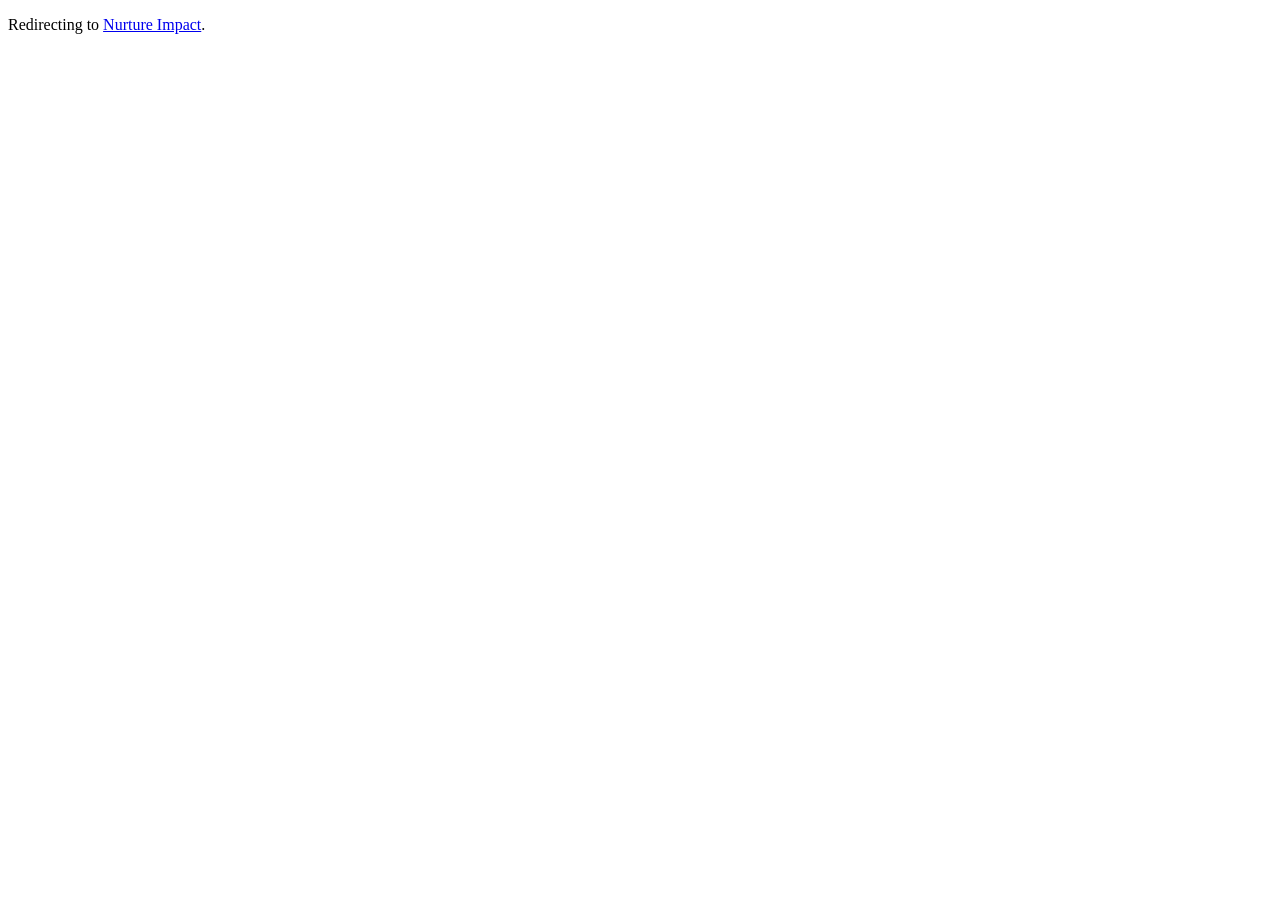
<file: index.html>
<!DOCTYPE html>
<html lang="en">
<head>
  <meta charset="utf-8" />
  <meta http-equiv="refresh" content="0; url=index.php">
  <link rel="canonical" href="https://www.nurtureimpact.ie/index.php">
  <title>Nurture Impact</title>
</head>
<body>
  <!-- The homepage is now served dynamically from index.php (so it can show the
       latest published projects and articles automatically). This file exists
       only so old bookmarks/links to index.html keep working. -->
  <p>Redirecting to <a href="index.php">Nurture Impact</a>.</p>
</body>
</html>
</file>
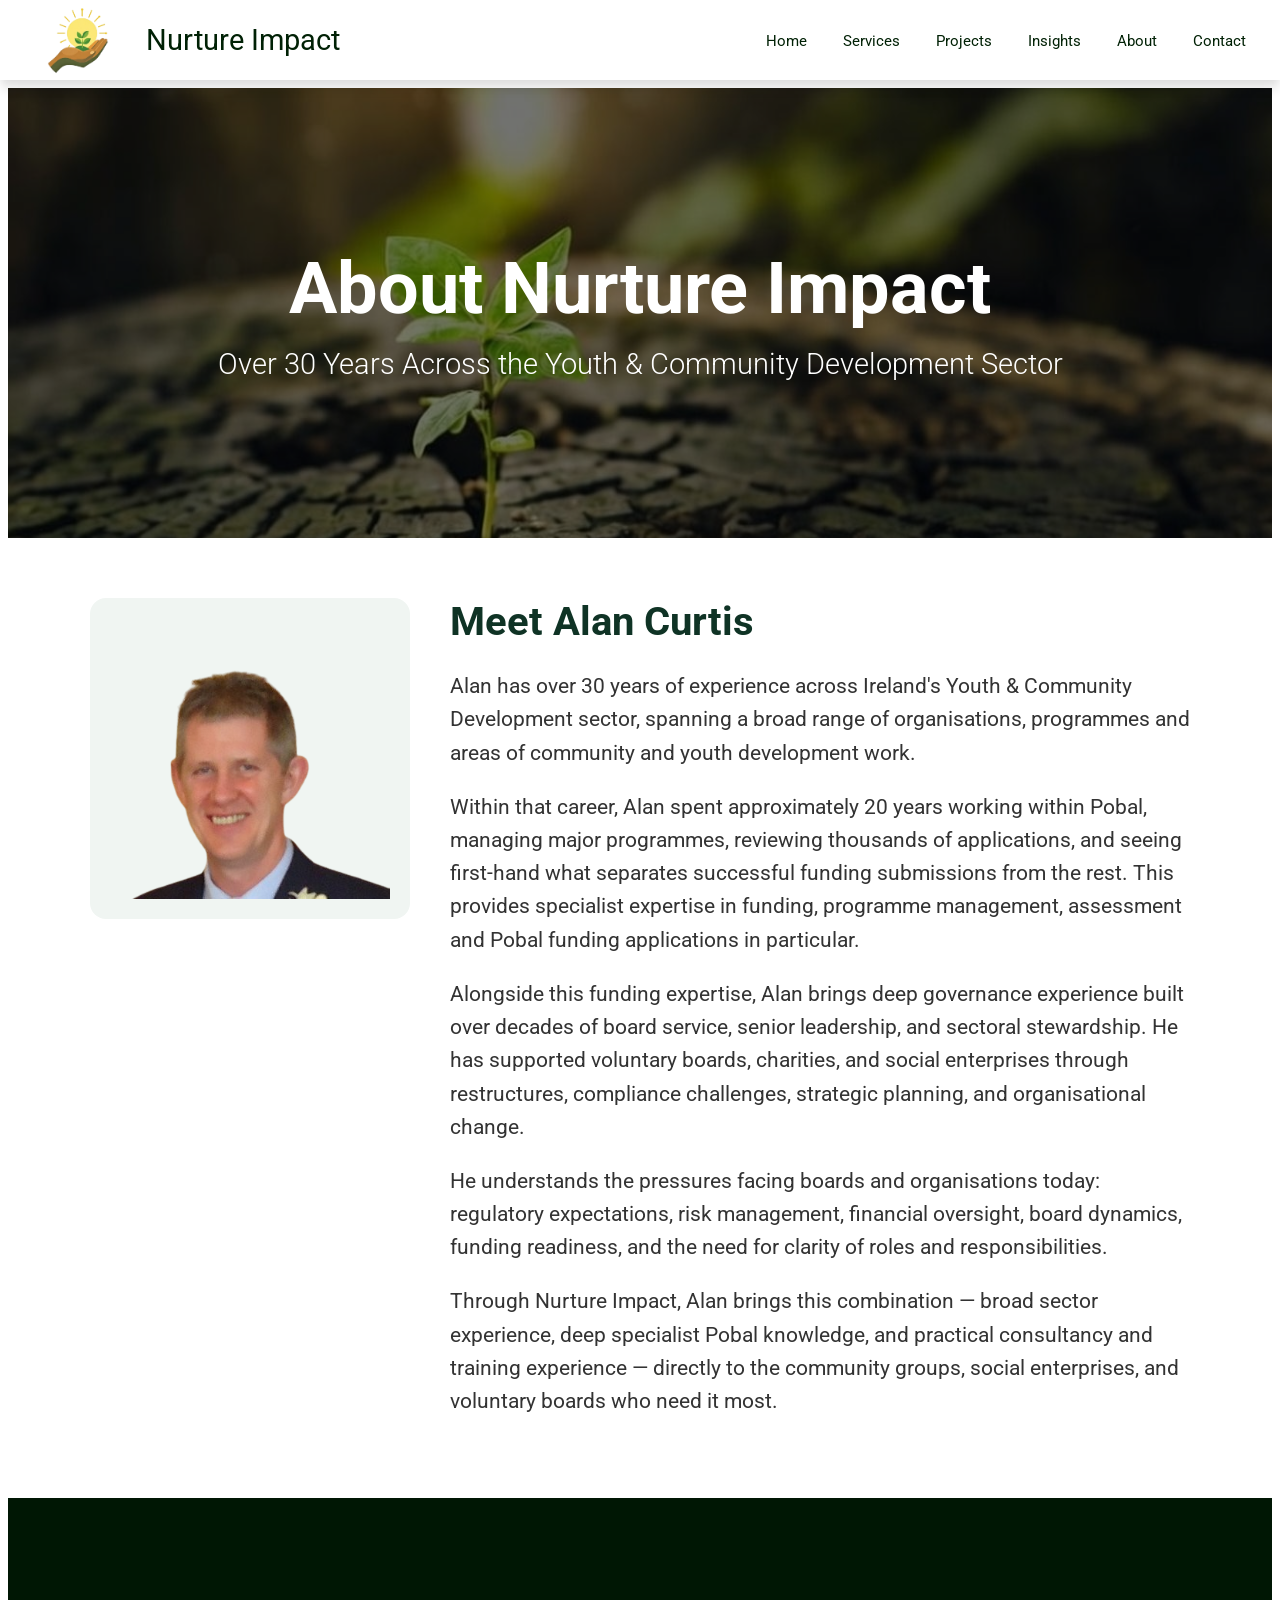
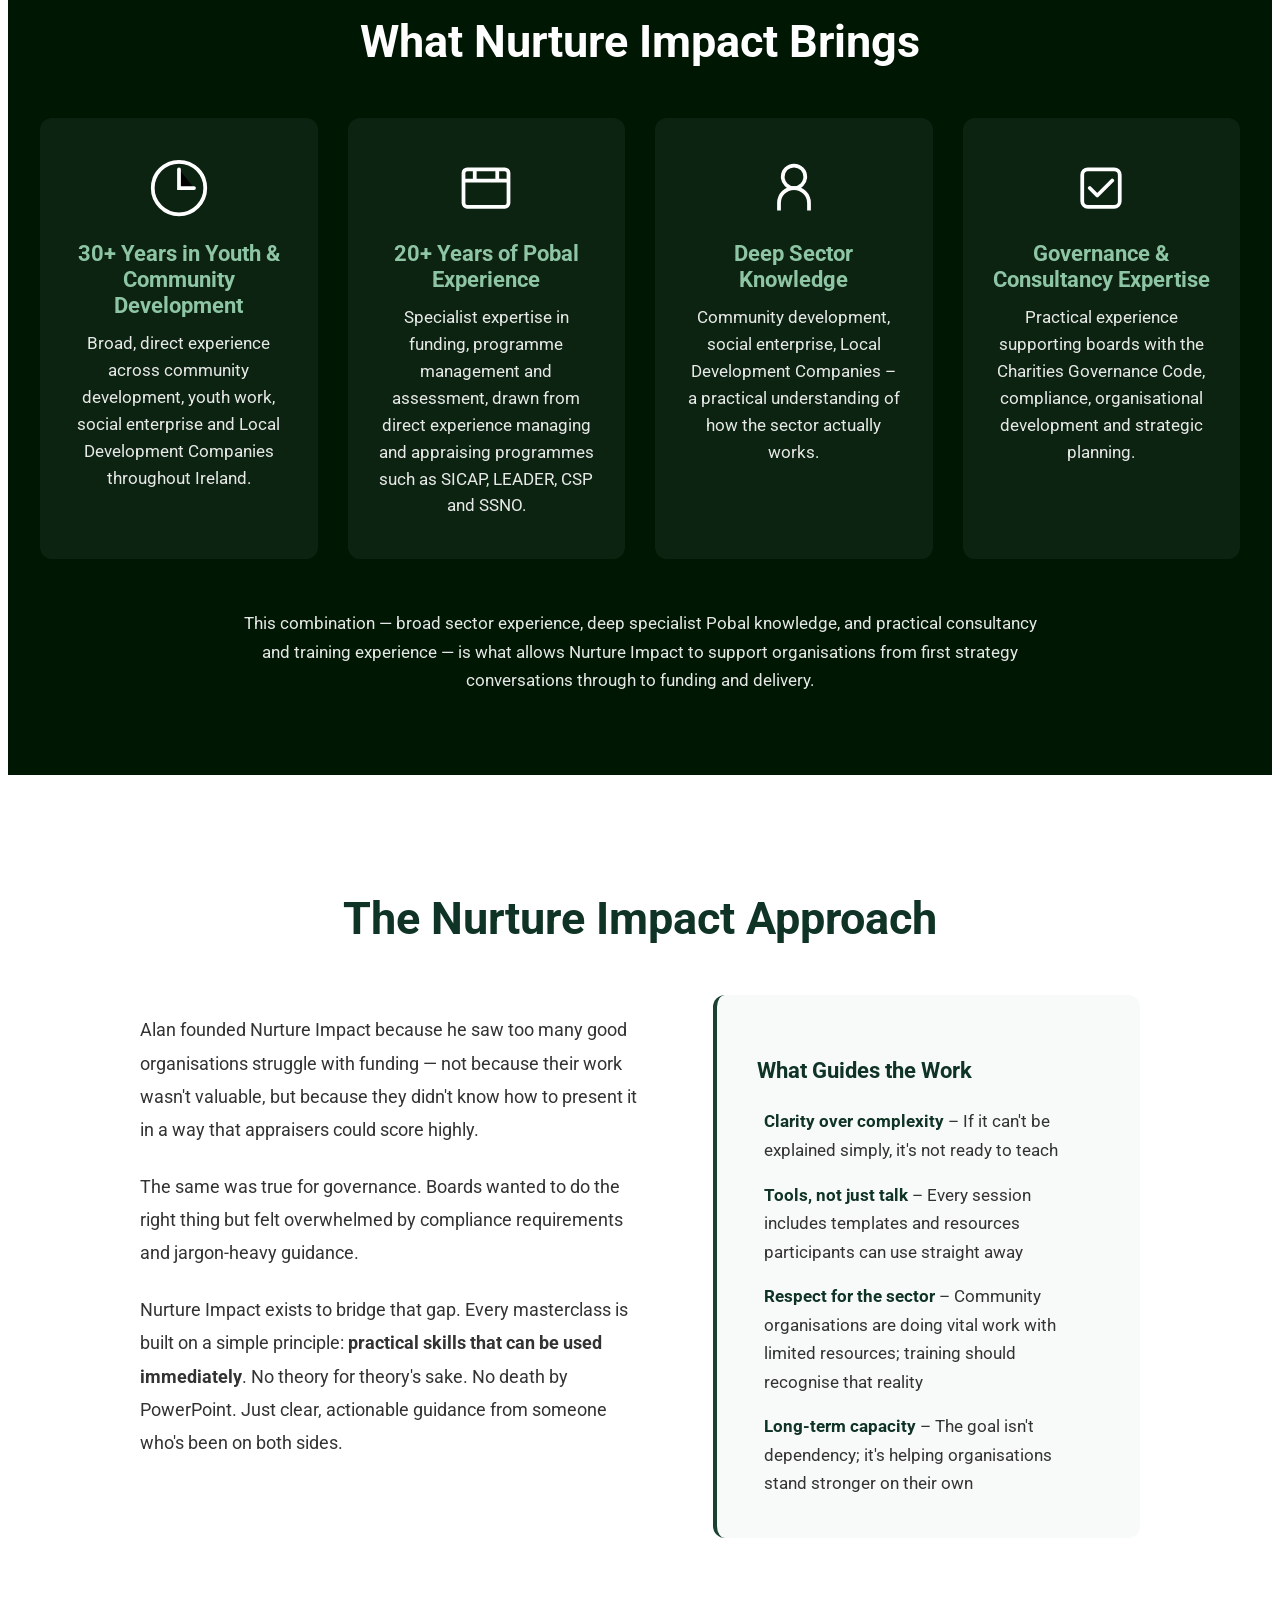
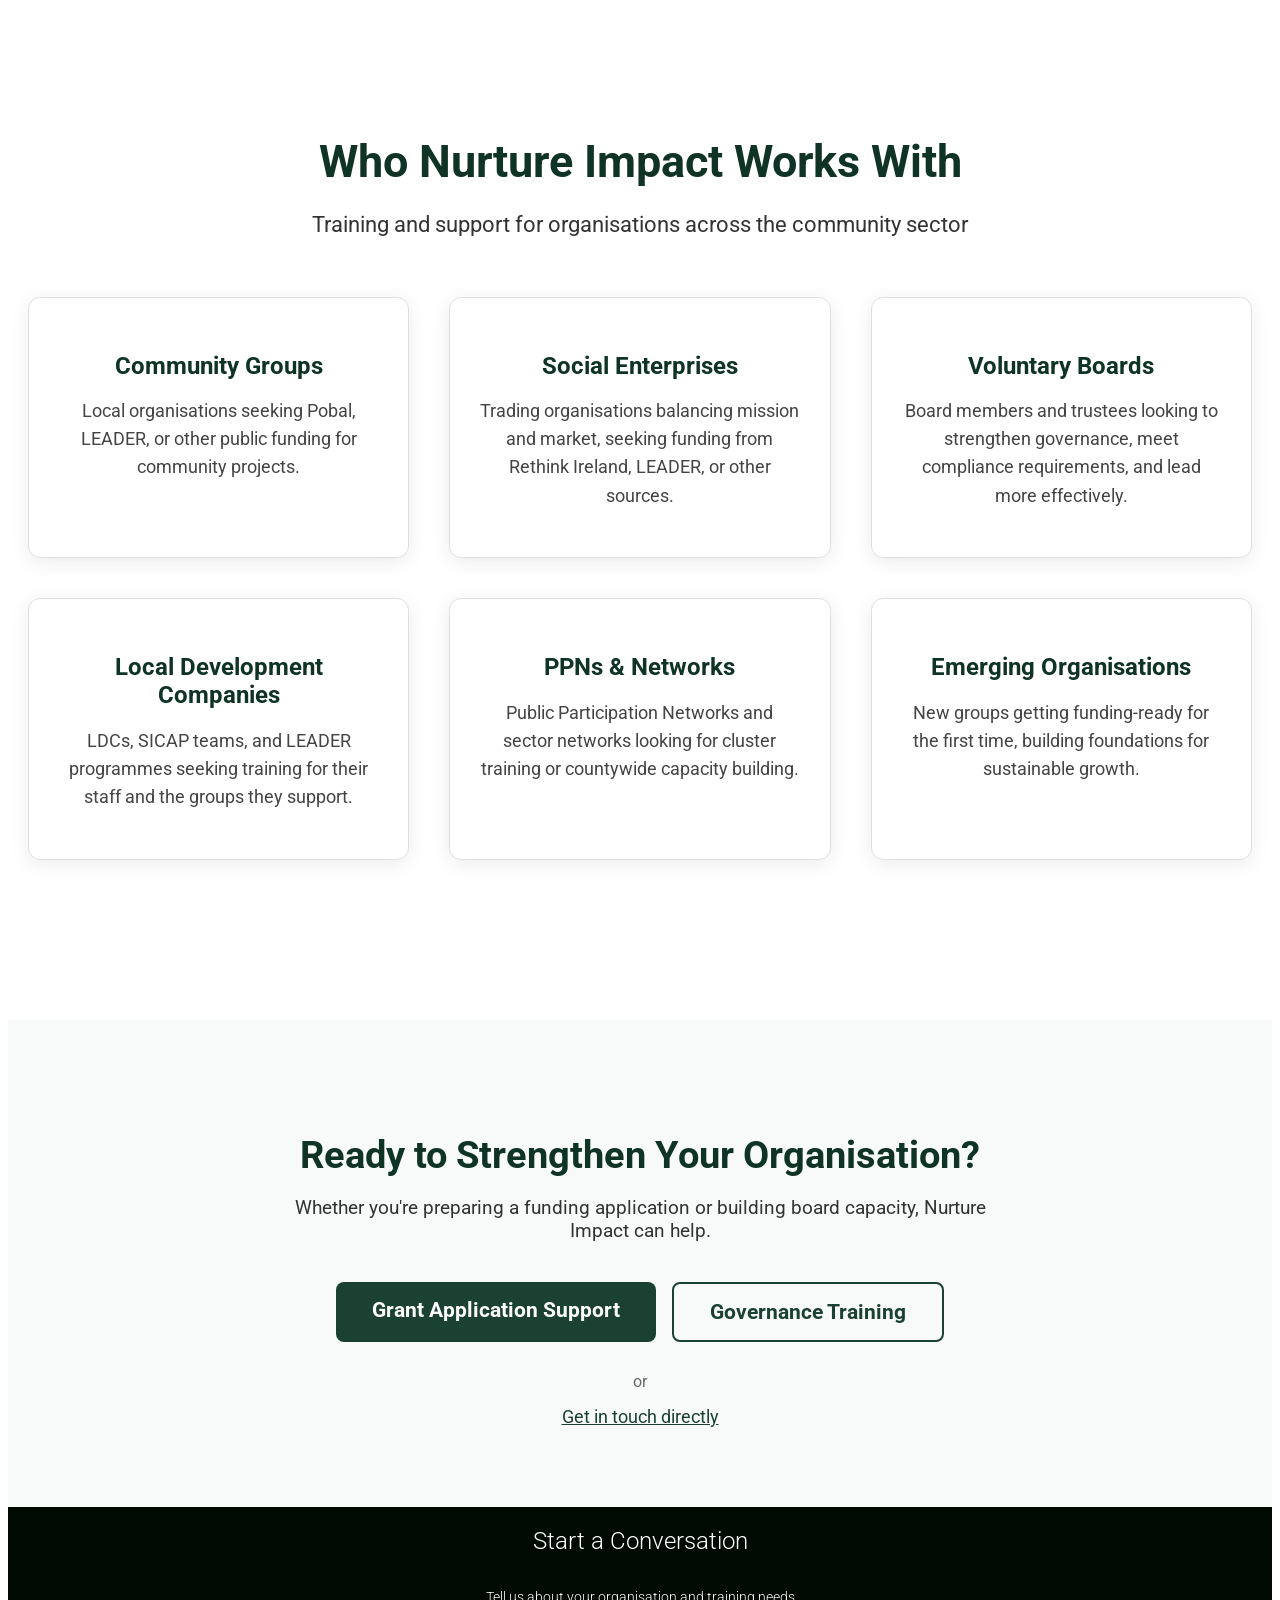
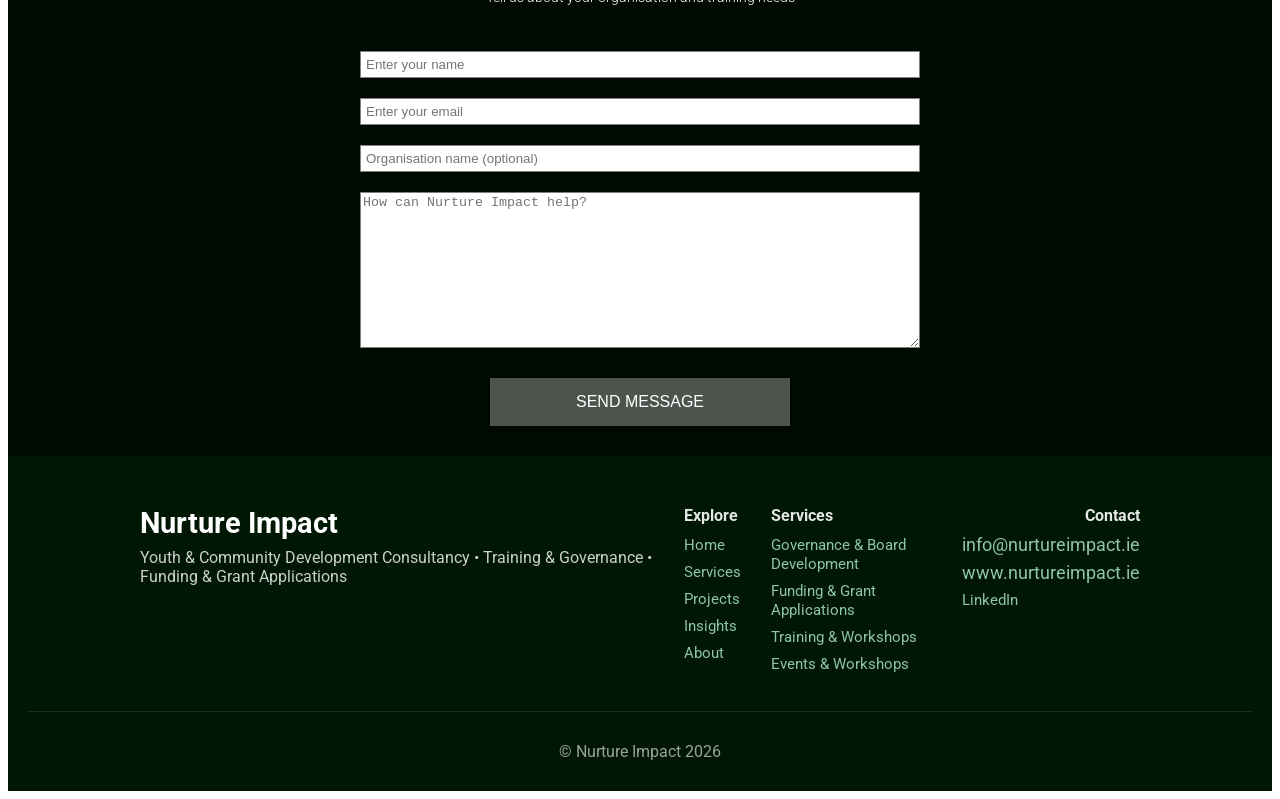
<file: about.html>
<!DOCTYPE html>
<html lang="en">
<head>
  <meta charset="utf-8" /> 
  <meta name="viewport" content="width=device-width, initial-scale=1" />
  <link href='https://fonts.googleapis.com/css?family=Roboto:400,100,300,500,700|Great+Vibes:400,100,300,500,700' rel='stylesheet' type='text/css'>
  <title>About Nurture Impact | Alan Curtis, Youth &amp; Community Development Consultant</title>
  <meta name="description" content="Nurture Impact draws on over 30 years of experience across Ireland's Youth & Community Development sector, including 20 years of specialist experience within Pobal.">
  <link rel="canonical" href="https://www.nurtureimpact.ie/about.html">
  <meta property="og:title" content="About Nurture Impact">
  <meta property="og:description" content="Over 30 years of experience across the Youth & Community Development sector, including 20 years within Pobal.">
  <meta property="og:image" content="https://www.nurtureimpact.ie/assets/alan_img-removebg.png">
  <meta property="og:type" content="website">
  <link rel="icon" type="image/png" href="assets/favicon-32.png" sizes="32x32">
  <link rel="apple-touch-icon" href="assets/favicon-180.png">
  <link rel="shortcut icon" href="favicon.ico">
  <link rel="stylesheet" href="styles.css">
</head>

<body>
  <!--Beginning of navigation section-->
  <div class="nav-bar">
      <!-- Logo + Title together on the left -->
      <div class="nav-bar__left">
          <a href="index.php" class="nav-bar-brand">
              <img src="assets/main_img.png" alt="Nurture Impact Logo" class="nav-bar-brand__img">
          </a>
          <div class="nav-bar__title">
              <h1>Nurture Impact</h1>
          </div>
      </div>

      <!-- Desktop navigation links -->
      <ul class="nav-bar__links">
        <li><a href="index.php">Home</a></li>
        <li><a href="services.html">Services</a></li>
        <li><a href="projects.php">Projects</a></li>
        <li><a href="insights.php">Insights</a></li>
        <li><a href="about.html">About</a></li>
        <li><a href="#contact">Contact</a></li>
      </ul>

      <!-- Skip link (hidden until focused) -->
      <a href="#intro" class="skip-to-main">skip to main content</a>
  </div>
    <div class="navigation">
      <input type="checkbox" class="navigation__checkbox" id="navi-toggle" aria-hidden="true">
      <label for="navi-toggle" class="navigation__button">
        <span class="navigation__icon">&nbsp;</span>
      </label>
      <div class="navigation__background">&nbsp;</div>
      <nav class="navigation__nav">
        <ul class="navigation__list">        
          <li class="navigation__item"><a href="index.php" class="navigation__link">HOME</a></li>
          <li class="navigation__item"><a href="services.html" class="navigation__link">SERVICES</a></li>
          <li class="navigation__item"><a href="projects.php" class="navigation__link">PROJECTS</a></li>
          <li class="navigation__item"><a href="insights.php" class="navigation__link">INSIGHTS</a></li>
          <li class="navigation__item"><a href="about.html" class="navigation__link">ABOUT</a></li>
          <li class="navigation__item"><a href="#contact" class="navigation__link">CONTACT</a></li>
        </ul>
      </nav>
    </div>
    <!--End of navigation section-->

  <!-- Beginning of header section -->
  <header class="hero-header hero-header--about">
    <div class="hero-overlay"></div>
    <div class="hero-content">
      <h1 class="headline__main">About Nurture Impact</h1>
      <h2 class="headline__sub">Over 30 Years Across the Youth &amp; Community Development Sector</h2>
    </div>
  </header>
  <!-- End of header section -->

  <main>
    <!-- About intro section -->
    <div class="intro__wrapper">
      <section class="profile-section" id="intro">
        <div class="profile__grid">
          <div class="profile__photo-col">
            <div class="profile__photo">
              <img src="assets/alan_img-removebg.png" alt="Alan Curtis, founder of Nurture Impact">
            </div>
          </div>
          <div class="profile__bio-col">
            <h1 class="intro__headline">Meet Alan Curtis</h1>
            <p class="intro__body">
              Alan has over 30 years of experience across Ireland's Youth &amp; Community Development sector, spanning a broad range of organisations, programmes and areas of community and youth development work.
            </p>
            <p class="intro__body">
              Within that career, Alan spent approximately 20 years working within Pobal, managing major programmes, reviewing thousands of applications, and seeing first-hand what separates successful funding submissions from the rest. This provides specialist expertise in funding, programme management, assessment and Pobal funding applications in particular.
            </p>
            <p class="intro__body">
              Alongside this funding expertise, Alan brings deep governance experience built over decades of board service, senior leadership, and sectoral stewardship. He has supported voluntary boards, charities, and social enterprises through restructures, compliance challenges, strategic planning, and organisational change.
            </p>
            <p class="intro__body">
              He understands the pressures facing boards and organisations today: regulatory expectations, risk management, financial oversight, board dynamics, funding readiness, and the need for clarity of roles and responsibilities.
            </p>
            <p class="intro__body">
              Through Nurture Impact, Alan brings this combination — broad sector experience, deep specialist Pobal knowledge, and practical consultancy and training experience — directly to the community groups, social enterprises, and voluntary boards who need it most.
            </p>
          </div>
        </div>
      </section>
    </div>
    <!-- End of about intro section -->

    <!-- Experience section -->
    <section class="experience-section" id="experience">
      <div class="experience__wrapper">
        <h2 class="experience__headline">What Nurture Impact Brings</h2>

        <div class="experience__grid">
          <div class="experience__card">
            <div class="experience__icon">
              <svg viewBox="0 0 64 64" xmlns="http://www.w3.org/2000/svg" aria-hidden="true">
                <circle cx="32" cy="32" r="28" fill="none" stroke="#fff" stroke-width="4"/>
                <path d="M32 12 v20 h16" stroke="#fff" stroke-width="4" stroke-linecap="round"/>
              </svg>
            </div>
            <h3>30+ Years in Youth &amp; Community Development</h3>
            <p>Broad, direct experience across community development, youth work, social enterprise and Local Development Companies throughout Ireland.</p>
          </div>

          <div class="experience__card">
            <div class="experience__icon">
              <svg viewBox="0 0 64 64" xmlns="http://www.w3.org/2000/svg" aria-hidden="true">
                <rect x="8" y="12" width="48" height="40" rx="4" fill="none" stroke="#fff" stroke-width="4"/>
                <line x1="8" y1="24" x2="56" y2="24" stroke="#fff" stroke-width="4"/>
                <line x1="20" y1="12" x2="20" y2="24" stroke="#fff" stroke-width="4"/>
                <line x1="44" y1="12" x2="44" y2="24" stroke="#fff" stroke-width="4"/>
              </svg>
            </div>
            <h3>20+ Years of Pobal Experience</h3>
            <p>Specialist expertise in funding, programme management and assessment, drawn from direct experience managing and appraising programmes such as SICAP, LEADER, CSP and SSNO.</p>
          </div>

          <div class="experience__card">
            <div class="experience__icon">
              <svg viewBox="0 0 64 64" xmlns="http://www.w3.org/2000/svg" aria-hidden="true">
                <circle cx="32" cy="20" r="12" fill="none" stroke="#fff" stroke-width="4"/>
                <path d="M16 56 v-8 a16 16 0 0 1 32 0 v8" fill="none" stroke="#fff" stroke-width="4"/>
              </svg>
            </div>
            <h3>Deep Sector Knowledge</h3>
            <p>Community development, social enterprise, Local Development Companies – a practical understanding of how the sector actually works.</p>
          </div>

          <div class="experience__card">
            <div class="experience__icon">
              <svg viewBox="0 0 64 64" xmlns="http://www.w3.org/2000/svg" aria-hidden="true">
                <rect x="12" y="12" width="40" height="40" rx="6" fill="none" stroke="#fff" stroke-width="4"/>
                <polyline points="20,32 28,40 44,24" fill="none" stroke="#fff" stroke-width="4" stroke-linecap="round" stroke-linejoin="round"/>
              </svg>
            </div>
            <h3>Governance &amp; Consultancy Expertise</h3>
            <p>Practical experience supporting boards with the Charities Governance Code, compliance, organisational development and strategic planning.</p>
          </div>
        </div>

        <p style="max-width:800px;margin:50px auto 0;text-align:center;opacity:0.9;font-size:1.05rem;line-height:1.7;">
          This combination — broad sector experience, deep specialist Pobal knowledge, and practical consultancy and training experience — is what allows Nurture Impact to support organisations from first strategy conversations through to funding and delivery.
        </p>
      </div>
    </section>
    <!-- End of experience section -->

    <!-- Philosophy section -->
    <section class="philosophy-section" id="philosophy">
      <div class="philosophy__wrapper">
        <h2 class="philosophy__headline">The Nurture Impact Approach</h2>
        
        <div class="philosophy__content">
          <div class="philosophy__text">
            <p>
              Alan founded Nurture Impact because he saw too many good organisations struggle with funding — not because their work wasn't valuable, but because they didn't know how to present it in a way that appraisers could score highly.
            </p>
            <p>
              The same was true for governance. Boards wanted to do the right thing but felt overwhelmed by compliance requirements and jargon-heavy guidance.
            </p>
            <p>
              Nurture Impact exists to bridge that gap. Every masterclass is built on a simple principle: <strong>practical skills that can be used immediately</strong>. No theory for theory's sake. No death by PowerPoint. Just clear, actionable guidance from someone who's been on both sides.
            </p>
          </div>
          
          <div class="philosophy__values">
            <h3>What Guides the Work</h3>
            <ul>
              <li><strong>Clarity over complexity</strong> – If it can't be explained simply, it's not ready to teach</li>
              <li><strong>Tools, not just talk</strong> – Every session includes templates and resources participants can use straight away</li>
              <li><strong>Respect for the sector</strong> – Community organisations are doing vital work with limited resources; training should recognise that reality</li>
              <li><strong>Long-term capacity</strong> – The goal isn't dependency; it's helping organisations stand stronger on their own</li>
            </ul>
          </div>
        </div>
      </div>
    </section>
    <!-- End of philosophy section -->

    <!-- Who Nurture Impact Works With section -->
    <section class="why-section" id="clients">
      <div class="why__wrapper">
        <h2 class="why__headline">Who Nurture Impact Works With</h2>
        <p class="why__subheadline">Training and support for organisations across the community sector</p>

        <div class="why__grid">
          <div class="why__card">
            <h3 class="why__card-title">Community Groups</h3>
            <p class="why__card-text">Local organisations seeking Pobal, LEADER, or other public funding for community projects.</p>
          </div>

          <div class="why__card">
            <h3 class="why__card-title">Social Enterprises</h3>
            <p class="why__card-text">Trading organisations balancing mission and market, seeking funding from Rethink Ireland, LEADER, or other sources.</p>
          </div>

          <div class="why__card">
            <h3 class="why__card-title">Voluntary Boards</h3>
            <p class="why__card-text">Board members and trustees looking to strengthen governance, meet compliance requirements, and lead more effectively.</p>
          </div>

          <div class="why__card">
            <h3 class="why__card-title">Local Development Companies</h3>
            <p class="why__card-text">LDCs, SICAP teams, and LEADER programmes seeking training for their staff and the groups they support.</p>
          </div>

          <div class="why__card">
            <h3 class="why__card-title">PPNs & Networks</h3>
            <p class="why__card-text">Public Participation Networks and sector networks looking for cluster training or countywide capacity building.</p>
          </div>

          <div class="why__card">
            <h3 class="why__card-title">Emerging Organisations</h3>
            <p class="why__card-text">New groups getting funding-ready for the first time, building foundations for sustainable growth.</p>
          </div>
        </div>
      </div>
    </section>
    <!-- End of who I work with section -->

    <!-- CTA section -->
    <section class="cta-section" id="cta">
      <div class="cta__wrapper">
        <h2 class="cta__headline">Ready to Strengthen Your Organisation?</h2>
        <p class="cta__text">Whether you're preparing a funding application or building board capacity, Nurture Impact can help.</p>
        <div class="cta__buttons">
          <a href="grant-applications.html" class="why__cta-link">Grant Application Support</a>
          <a href="governance.html" class="why__cta-link why__cta-link--secondary">Governance Training</a>
        </div>
        <p class="cta__or">or</p>
        <a href="#contact" class="cta__contact-link">Get in touch directly</a>
      </div>
    </section>
    <!-- End of CTA section -->

    <!-- Contact section -->
    <section class="contact" id="contact">
      <h2 class="contact__heading" tabindex="0">Start a Conversation</h2>
      <p class="contact__sub">Tell us about your organisation and training needs</p>
      <form id="contact-form" method="post" action="contact-handler.php">
        <input type="hidden" name="contact_number">
          <input type="hidden" name="source_page" value="About page">
        <input type="text" placeholder="Enter your name" id="name" name="from_name" aria-label="Enter your name" required>
        <input type="email" placeholder="Enter your email" id="email" name="reply_to" aria-label="Enter your email" required>
        <input type="text" placeholder="Organisation name (optional)" id="organisation" name="organisation" aria-label="Enter your organisation name">
        <textarea cols="30" rows="10" placeholder="How can Nurture Impact help?" name="message" id="Message" aria-label="Enter your message" required></textarea>
        <input type="submit" class="btn" value="SEND MESSAGE">
      </form>
    </section>
    <!-- End of contact section -->
  </main>

  <!-- Footer section -->
  <footer class="footer footer--expanded">
    <div class="footer__content">
      <div class="footer__brand">
        <h3>Nurture Impact</h3>
        <p>Youth &amp; Community Development Consultancy &bull; Training &amp; Governance &bull; Funding &amp; Grant Applications</p>
      </div>

      <div class="footer__nav">
        <h4>Explore</h4>
        <ul>
          <li><a href="index.php">Home</a></li>
          <li><a href="services.html">Services</a></li>
          <li><a href="projects.php">Projects</a></li>
          <li><a href="insights.php">Insights</a></li>
          <li><a href="about.html">About</a></li>
        </ul>
      </div>

      <div class="footer__services">
        <h4>Services</h4>
        <ul>
          <li><a href="governance.html">Governance &amp; Board Development</a></li>
          <li><a href="grant-applications.html">Funding &amp; Grant Applications</a></li>
          <li><a href="services.html#training">Training &amp; Workshops</a></li>
          <li><a href="events-workshops.html">Events &amp; Workshops</a></li>
        </ul>
      </div>

      <div class="footer__contact">
        <h4 style="color:#fff;opacity:.9;margin:0 0 10px;font-size:1rem;">Contact</h4>
        <p><a href="mailto:info@nurtureimpact.ie">info@nurtureimpact.ie</a></p>
        <p><a href="https://www.nurtureimpact.ie" target="_blank">www.nurtureimpact.ie</a></p>
        <div class="footer__social">
          <a href="https://www.linkedin.com/in/curtisalan?utm_source=share_via&amp;utm_content=profile&amp;utm_medium=member_android" target="_blank" rel="noopener" aria-label="Nurture Impact on LinkedIn">LinkedIn</a>
        </div>
      </div>
    </div>
    <p class="footer__text">&copy; Nurture Impact 2026</p>
  </footer>
  <script src="assets/js/contact-form.js" defer></script>
</body>
</html>
</file>
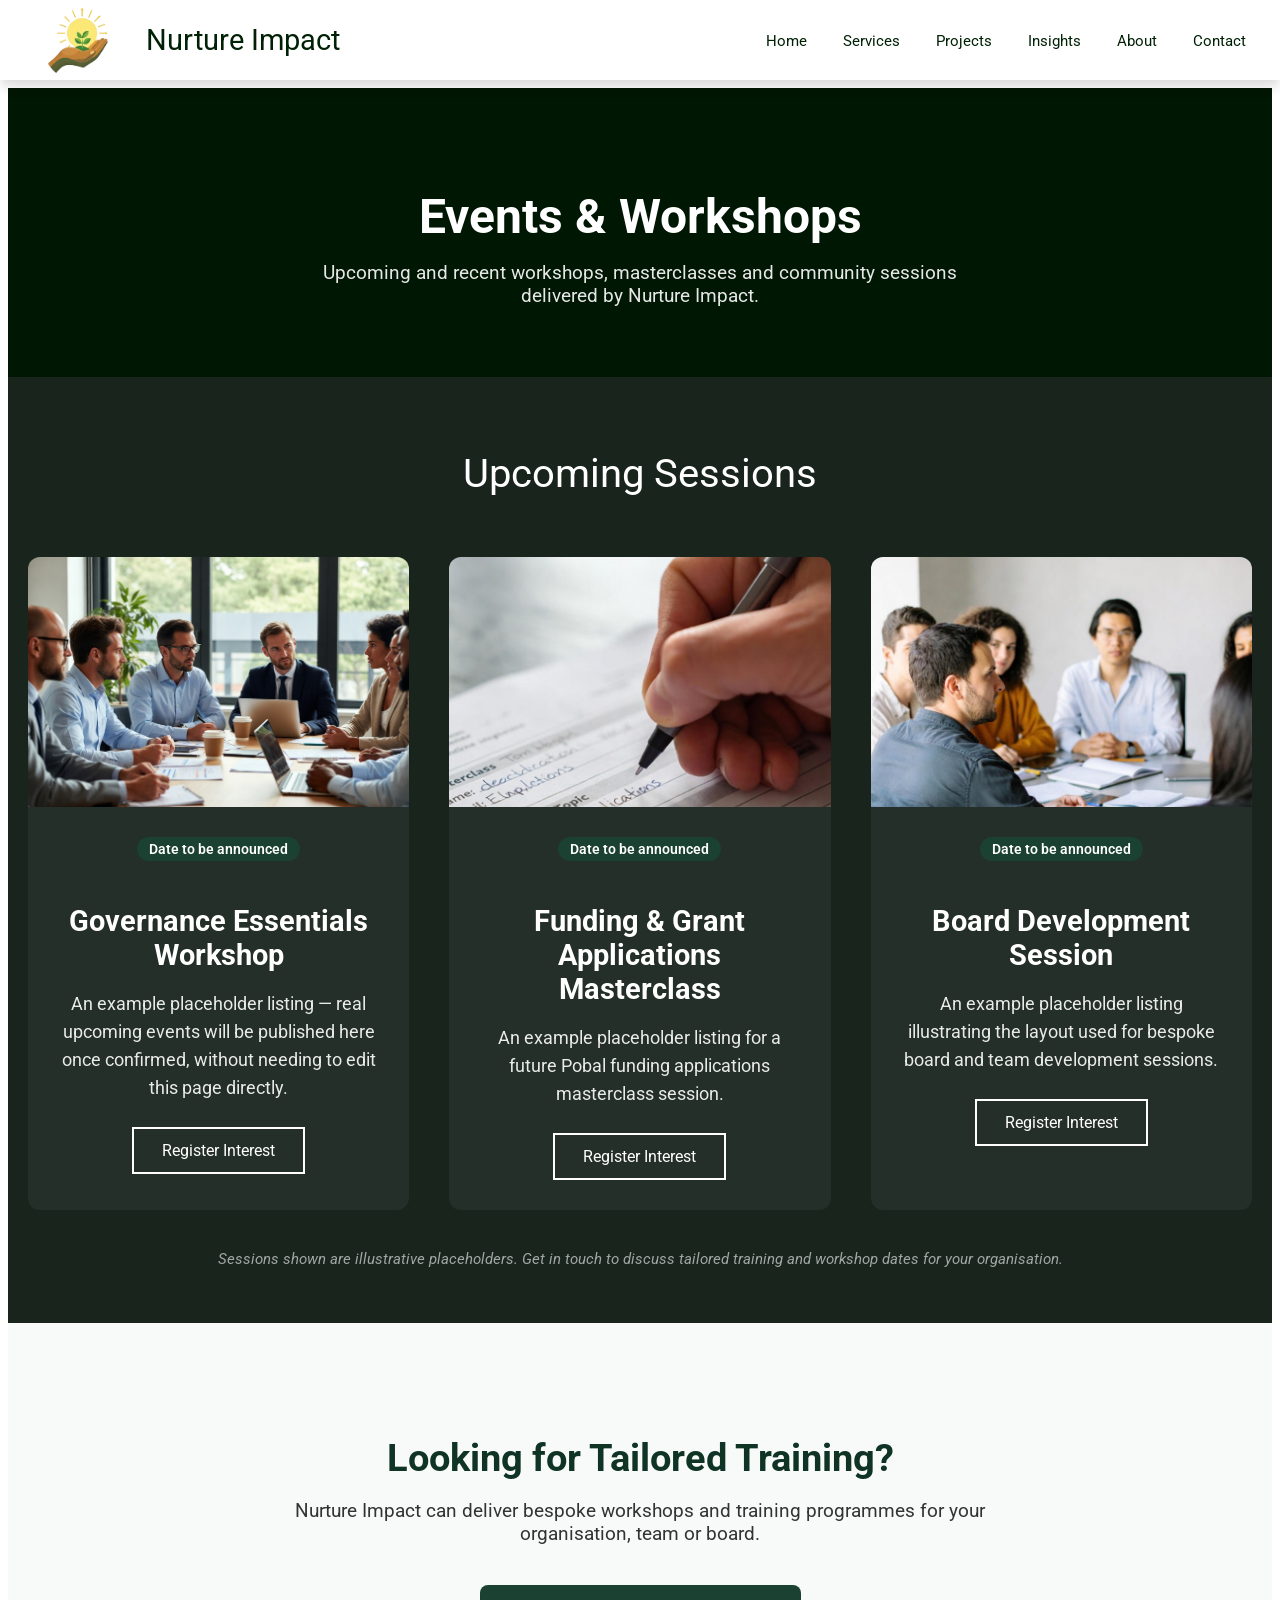
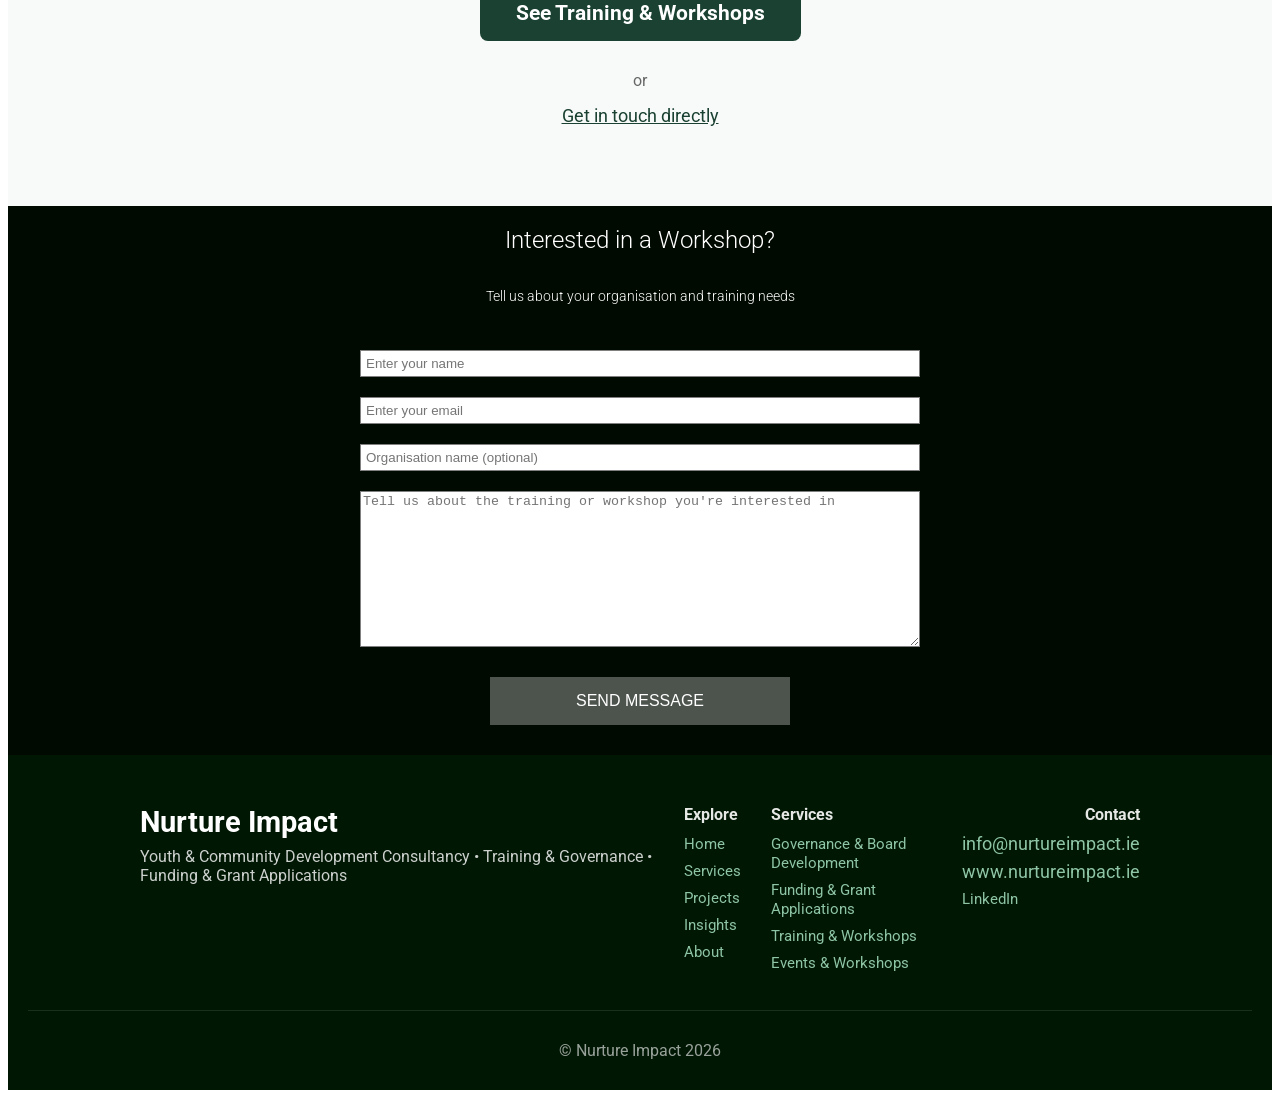
<file: events-workshops.html>
<!DOCTYPE html>
<html lang="en">
<head>
  <meta charset="utf-8" />
  <meta name="viewport" content="width=device-width, initial-scale=1" />
  <link href='https://fonts.googleapis.com/css?family=Roboto:400,100,300,500,700|Great+Vibes:400,100,300,500,700' rel='stylesheet' type='text/css'>
  <title>Events &amp; Workshops | Nurture Impact</title>
  <meta name="description" content="Upcoming and past workshops, masterclasses and events from Nurture Impact, supporting organisations across the Youth & Community Development sector.">
  <link rel="canonical" href="https://www.nurtureimpact.ie/events-workshops.html">
  <meta property="og:title" content="Events & Workshops | Nurture Impact">
  <meta property="og:description" content="Upcoming and past workshops, masterclasses and events from Nurture Impact.">
  <meta property="og:type" content="website">
  <link rel="icon" type="image/png" href="assets/favicon-32.png" sizes="32x32">
  <link rel="apple-touch-icon" href="assets/favicon-180.png">
  <link rel="shortcut icon" href="favicon.ico">
  <link rel="stylesheet" href="styles.css">
</head>

<body>
  <!--Beginning of navigation section-->
  <div class="nav-bar">
      <div class="nav-bar__left">
          <a href="index.php" class="nav-bar-brand">
              <img src="assets/main_img.png" alt="Nurture Impact Logo" class="nav-bar-brand__img">
          </a>
          <div class="nav-bar__title">
              <h1>Nurture Impact</h1>
          </div>
      </div>
      <ul class="nav-bar__links">
        <li><a href="index.php">Home</a></li>
        <li><a href="services.html">Services</a></li>
        <li><a href="projects.php">Projects</a></li>
        <li><a href="insights.php">Insights</a></li>
        <li><a href="about.html">About</a></li>
        <li><a href="#contact">Contact</a></li>
      </ul>
      <a href="#intro" class="skip-to-main">skip to main content</a>
  </div>
    <div class="navigation">
      <input type="checkbox" class="navigation__checkbox" id="navi-toggle" aria-hidden="true">
      <label for="navi-toggle" class="navigation__button">
        <span class="navigation__icon">&nbsp;</span>
      </label>
      <div class="navigation__background">&nbsp;</div>
      <nav class="navigation__nav">
        <ul class="navigation__list">
          <li class="navigation__item"><a href="index.php" class="navigation__link">HOME</a></li>
          <li class="navigation__item"><a href="services.html" class="navigation__link">SERVICES</a></li>
          <li class="navigation__item"><a href="projects.php" class="navigation__link">PROJECTS</a></li>
          <li class="navigation__item"><a href="insights.php" class="navigation__link">INSIGHTS</a></li>
          <li class="navigation__item"><a href="about.html" class="navigation__link">ABOUT</a></li>
          <li class="navigation__item"><a href="#contact" class="navigation__link">CONTACT</a></li>
        </ul>
      </nav>
    </div>
    <!--End of navigation section-->

  <header class="page-intro">
    <h1>Events &amp; Workshops</h1>
    <p>Upcoming and recent workshops, masterclasses and community sessions delivered by Nurture Impact.</p>
  </header>

  <main>
    <section class="events" id="intro">
      <div class="events__container">
        <h2 class="events__heading">Upcoming Sessions</h2>
        <div class="events__cards">
          <!-- Example / placeholder event card. Once the content system (see /admin) is in
               use, upcoming events can be published here without editing this file. -->
          <div class="events__card">
            <div class="events__card-image">
              <img src="assets/governance.png" alt="Board members taking part in a governance session">
            </div>
            <div class="events__card-content">
              <span class="event-card__date">Date to be announced</span>
              <h3>Governance Essentials Workshop</h3>
              <p>An example placeholder listing — real upcoming events will be published here once confirmed, without needing to edit this page directly.</p>
              <a href="#contact" class="events__btn">Register Interest</a>
            </div>
          </div>

          <div class="events__card">
            <div class="events__card-image">
              <img src="assets/funding_app.png" alt="Participant filling out a funding application">
            </div>
            <div class="events__card-content">
              <span class="event-card__date">Date to be announced</span>
              <h3>Funding &amp; Grant Applications Masterclass</h3>
              <p>An example placeholder listing for a future Pobal funding applications masterclass session.</p>
              <a href="#contact" class="events__btn">Register Interest</a>
            </div>
          </div>

          <div class="events__card">
            <div class="events__card-image">
              <img src="assets/workshop_1.jpg" alt="Team taking part in a board development session">
            </div>
            <div class="events__card-content">
              <span class="event-card__date">Date to be announced</span>
              <h3>Board Development Session</h3>
              <p>An example placeholder listing illustrating the layout used for bespoke board and team development sessions.</p>
              <a href="#contact" class="events__btn">Register Interest</a>
            </div>
          </div>
        </div>
        <p class="content-placeholder-note" style="color:rgba(255,255,255,0.6);">Sessions shown are illustrative placeholders. Get in touch to discuss tailored training and workshop dates for your organisation.</p>
      </div>
    </section>

    <section class="cta-section" id="cta">
      <div class="cta__wrapper">
        <h2 class="cta__headline">Looking for Tailored Training?</h2>
        <p class="cta__text">Nurture Impact can deliver bespoke workshops and training programmes for your organisation, team or board.</p>
        <div class="cta__buttons">
          <a href="services.html#training" class="why__cta-link">See Training &amp; Workshops</a>
        </div>
        <p class="cta__or">or</p>
        <a href="#contact" class="cta__contact-link">Get in touch directly</a>
      </div>
    </section>

    <section class="contact" id="contact">
      <h2 class="contact__heading" tabindex="0">Interested in a Workshop?</h2>
      <p class="contact__sub">Tell us about your organisation and training needs</p>
      <form id="contact-form" method="post" action="contact-handler.php">
        <input type="hidden" name="contact_number">
          <input type="hidden" name="source_page" value="Events & Workshops page">
        <input type="text" placeholder="Enter your name" id="name" name="from_name" aria-label="Enter your name" required>
        <input type="email" placeholder="Enter your email" id="email" name="reply_to" aria-label="Enter your email" required>
        <input type="text" placeholder="Organisation name (optional)" id="organisation" name="organisation" aria-label="Enter your organisation name">
        <textarea cols="30" rows="10" placeholder="Tell us about the training or workshop you're interested in" name="message" id="Message" aria-label="Enter your message" required></textarea>
        <input type="submit" class="btn" value="SEND MESSAGE">
      </form>
    </section>
  </main>

  <!-- Footer section -->
  <footer class="footer footer--expanded">
    <div class="footer__content">
      <div class="footer__brand">
        <h3>Nurture Impact</h3>
        <p>Youth &amp; Community Development Consultancy &bull; Training &amp; Governance &bull; Funding &amp; Grant Applications</p>
      </div>
      <div class="footer__nav">
        <h4>Explore</h4>
        <ul>
          <li><a href="index.php">Home</a></li>
          <li><a href="services.html">Services</a></li>
          <li><a href="projects.php">Projects</a></li>
          <li><a href="insights.php">Insights</a></li>
          <li><a href="about.html">About</a></li>
        </ul>
      </div>
      <div class="footer__services">
        <h4>Services</h4>
        <ul>
          <li><a href="governance.html">Governance &amp; Board Development</a></li>
          <li><a href="grant-applications.html">Funding &amp; Grant Applications</a></li>
          <li><a href="services.html#training">Training &amp; Workshops</a></li>
          <li><a href="events-workshops.html">Events &amp; Workshops</a></li>
        </ul>
      </div>
      <div class="footer__contact">
        <h4 style="color:#fff;opacity:.9;margin:0 0 10px;font-size:1rem;">Contact</h4>
        <p><a href="mailto:info@nurtureimpact.ie">info@nurtureimpact.ie</a></p>
        <p><a href="https://www.nurtureimpact.ie" target="_blank">www.nurtureimpact.ie</a></p>
        <div class="footer__social">
          <a href="https://www.linkedin.com/in/curtisalan?utm_source=share_via&amp;utm_content=profile&amp;utm_medium=member_android" target="_blank" rel="noopener" aria-label="Nurture Impact on LinkedIn">LinkedIn</a>
        </div>
      </div>
    </div>
    <p class="footer__text">&copy; Nurture Impact 2026</p>
  </footer>
  <script src="assets/js/contact-form.js" defer></script>
</body>
</html>
</file>
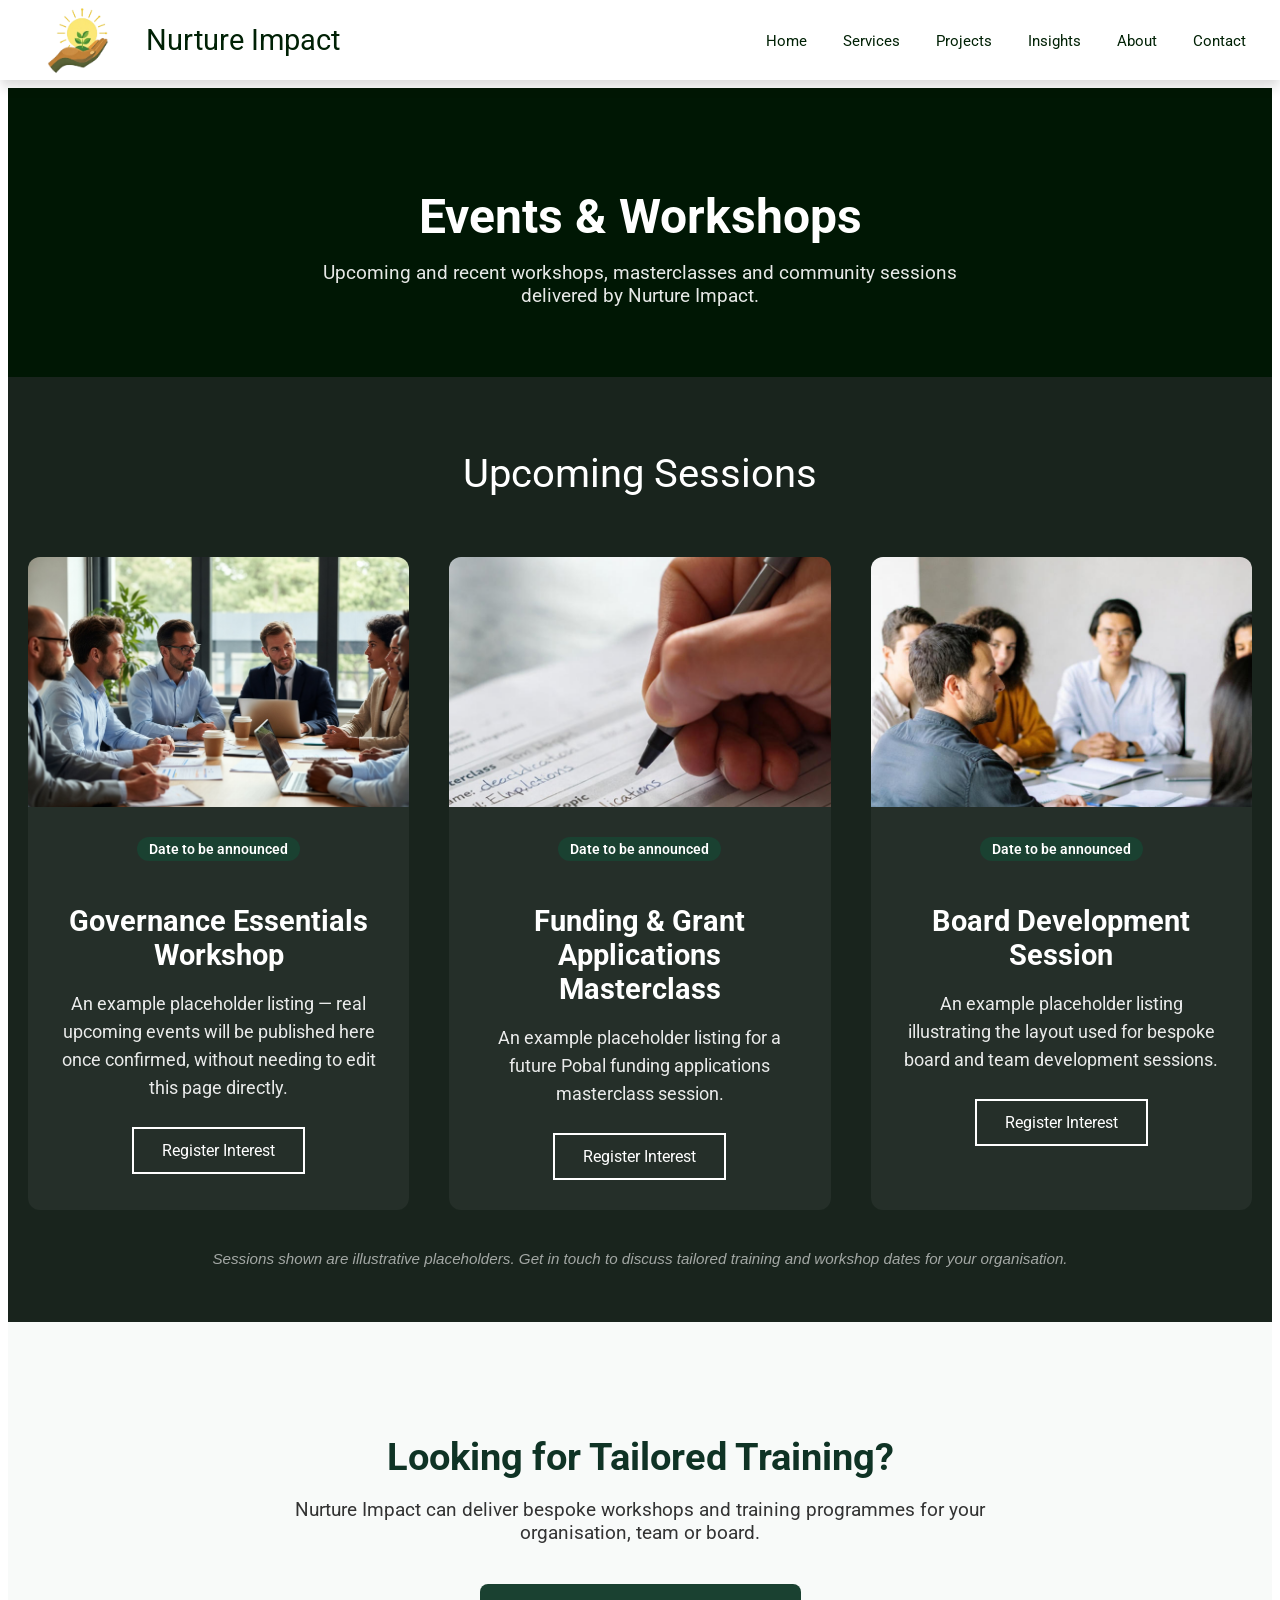
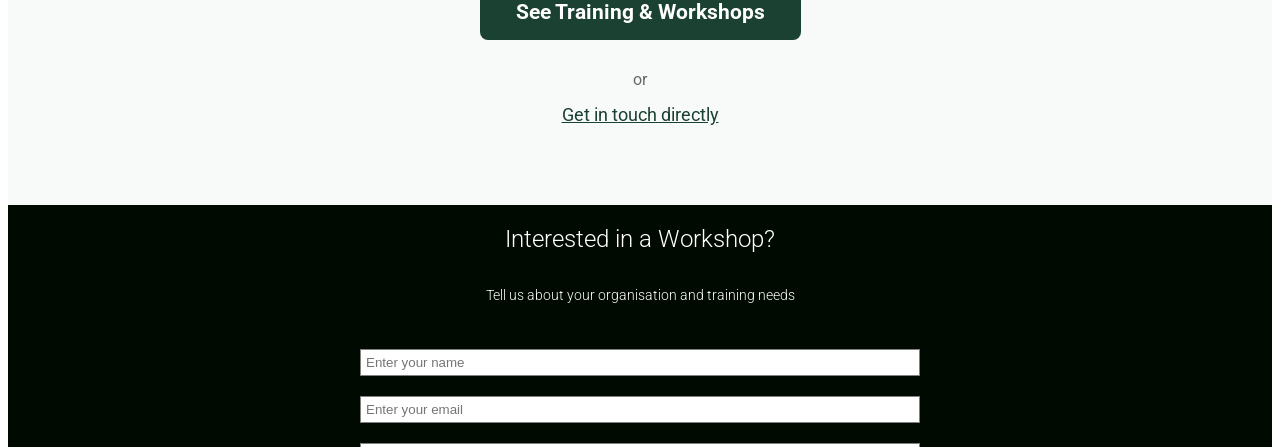
<file: events.html>
<!DOCTYPE html>
<html lang="en">
<head>
  <meta charset="utf-8" />
  <meta http-equiv="refresh" content="0; url=events-workshops.html">
  <link rel="canonical" href="https://www.nurtureimpact.ie/events-workshops.html">
  <title>Events &amp; Workshops | Nurture Impact</title>
</head>
<body>
  <!-- This page has moved. It previously existed as an underdeveloped stub and has
       been superseded by events-workshops.html as part of the site restructure. -->
  <p>This page has moved. Please see <a href="events-workshops.html">Events &amp; Workshops</a>.</p>
</body>
</html>
</file>
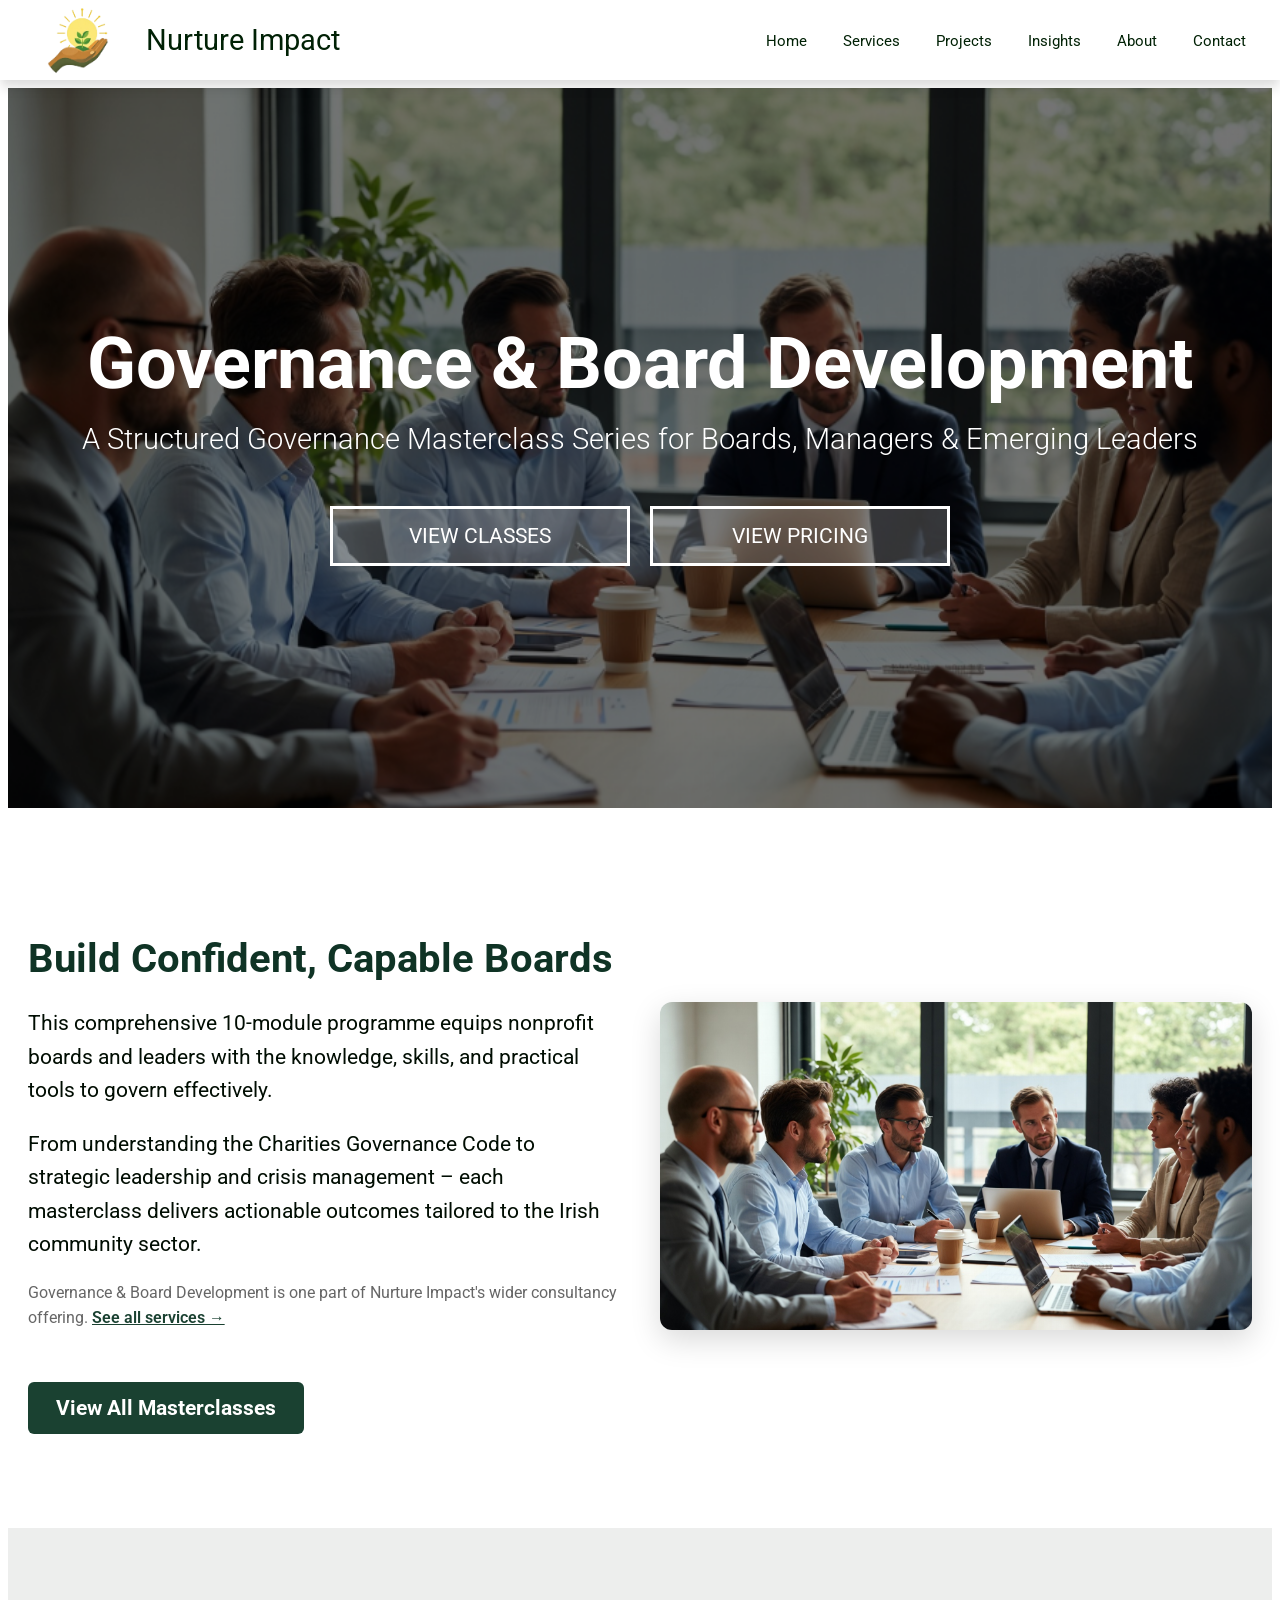
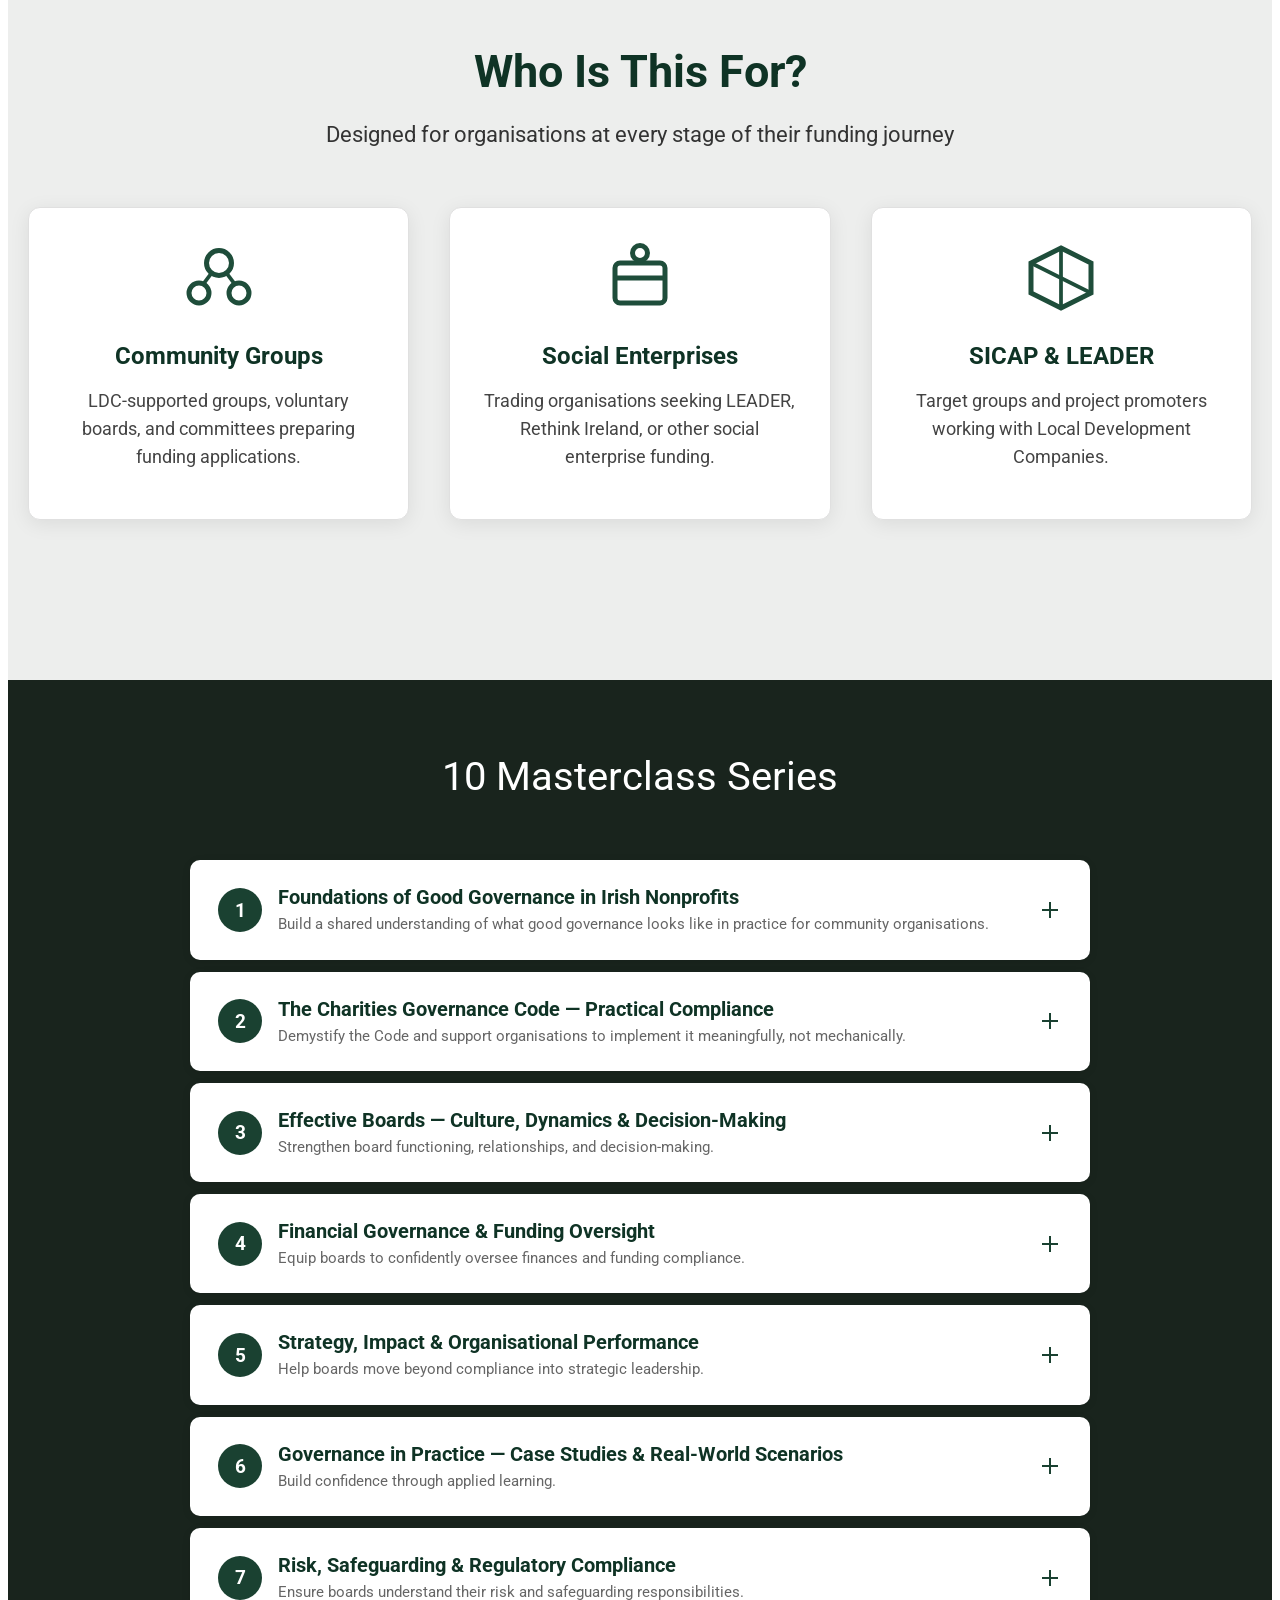
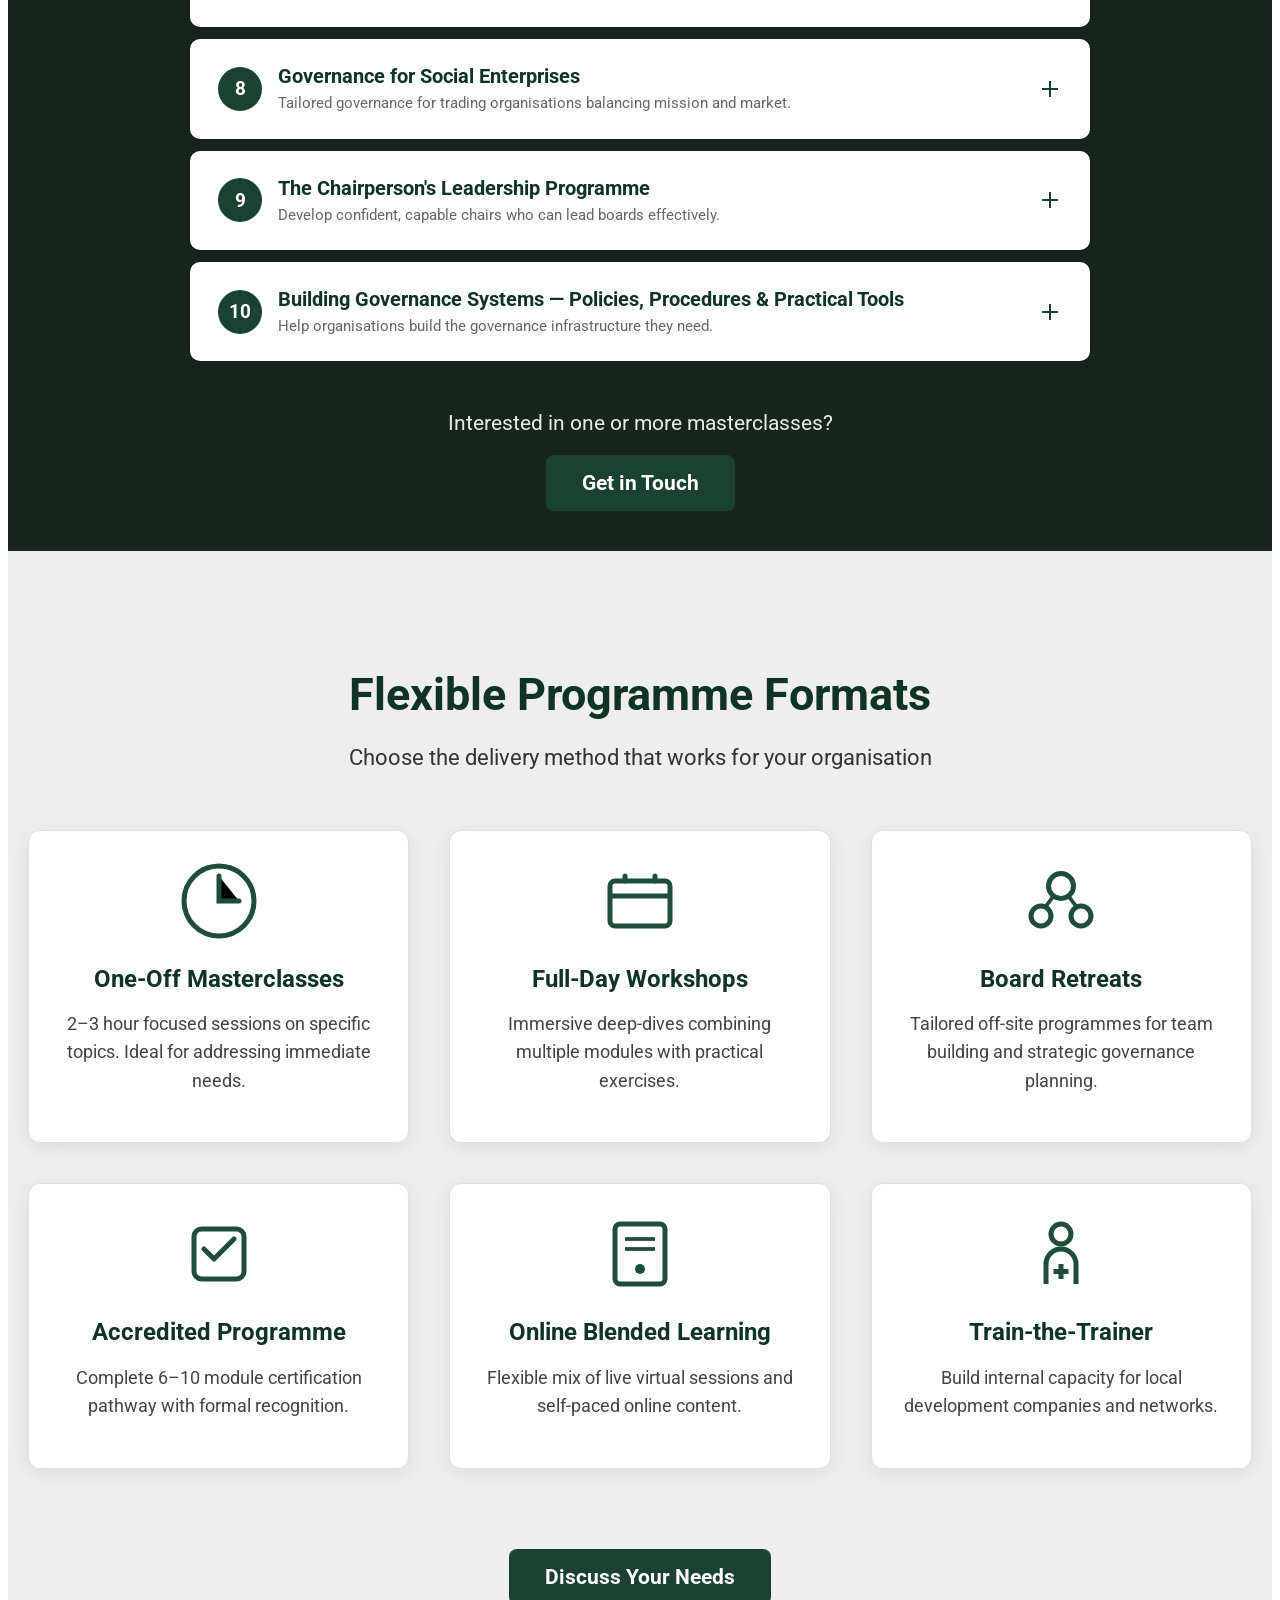
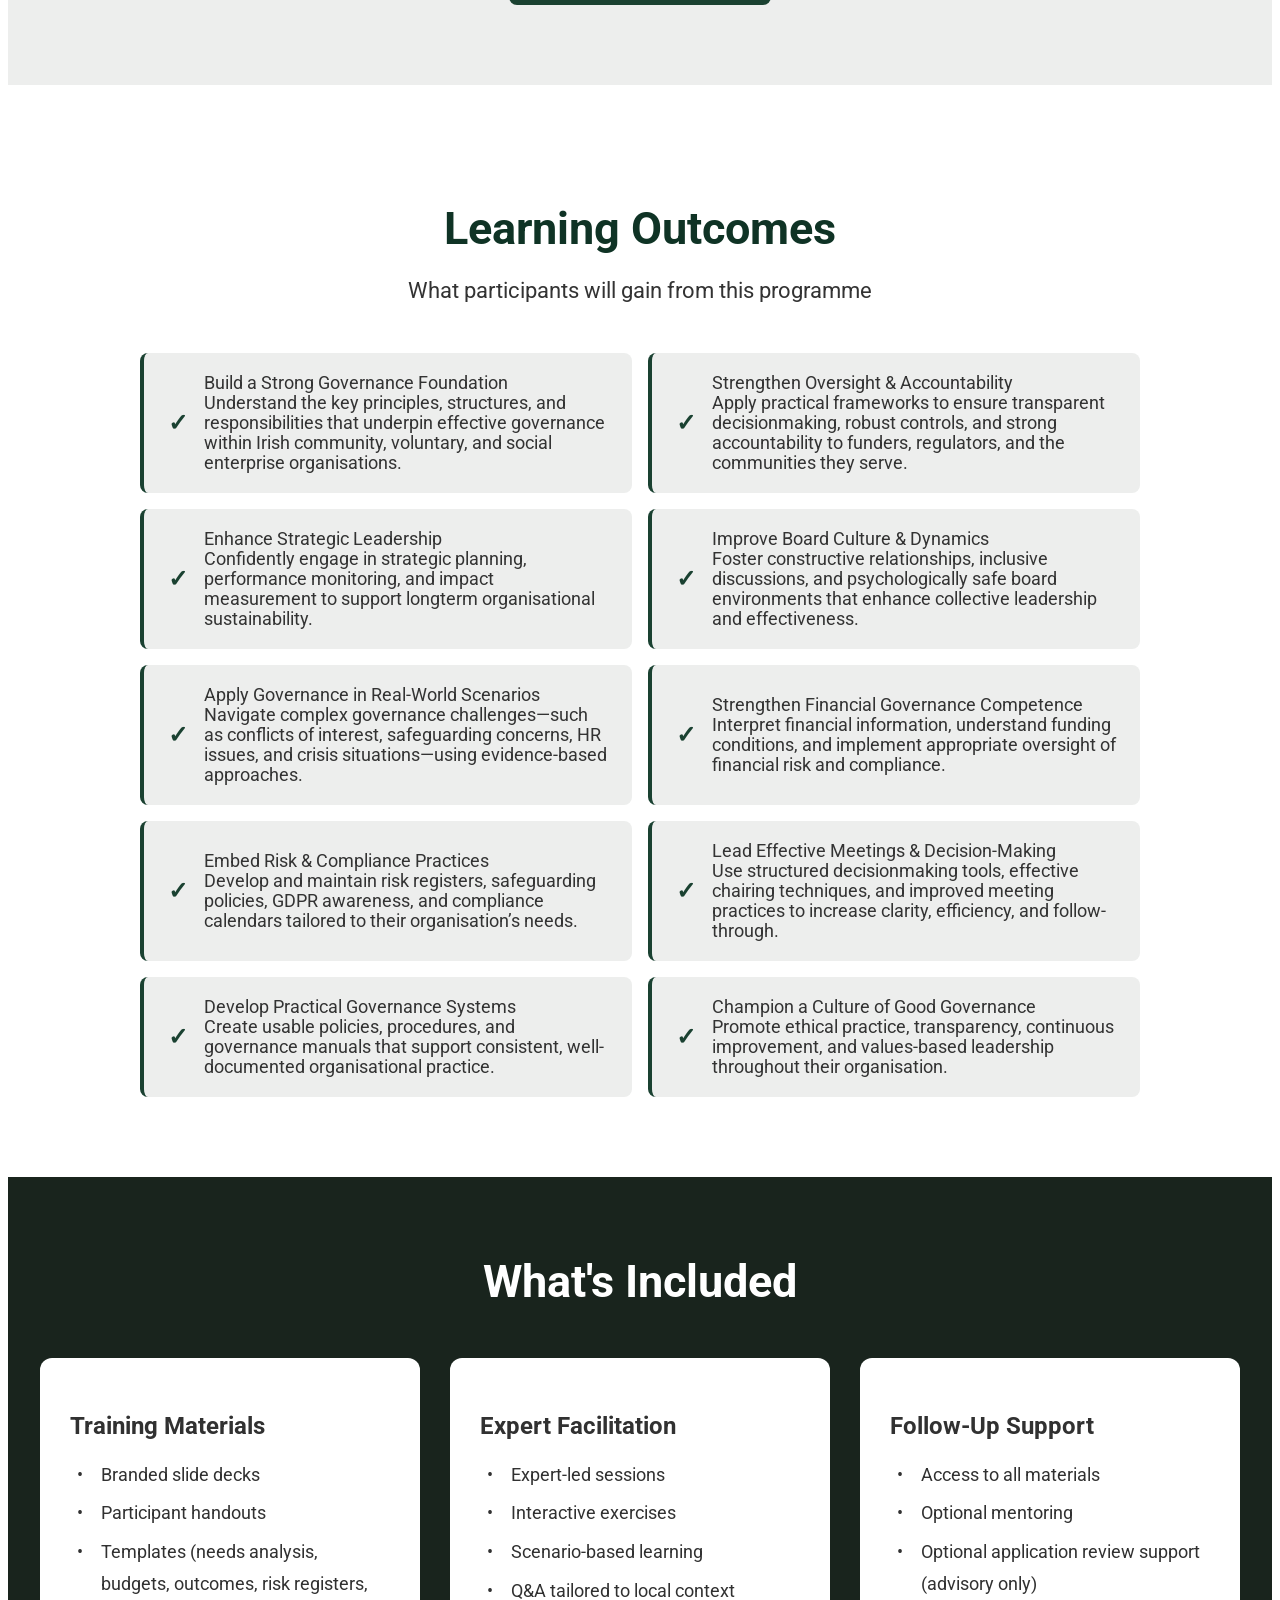
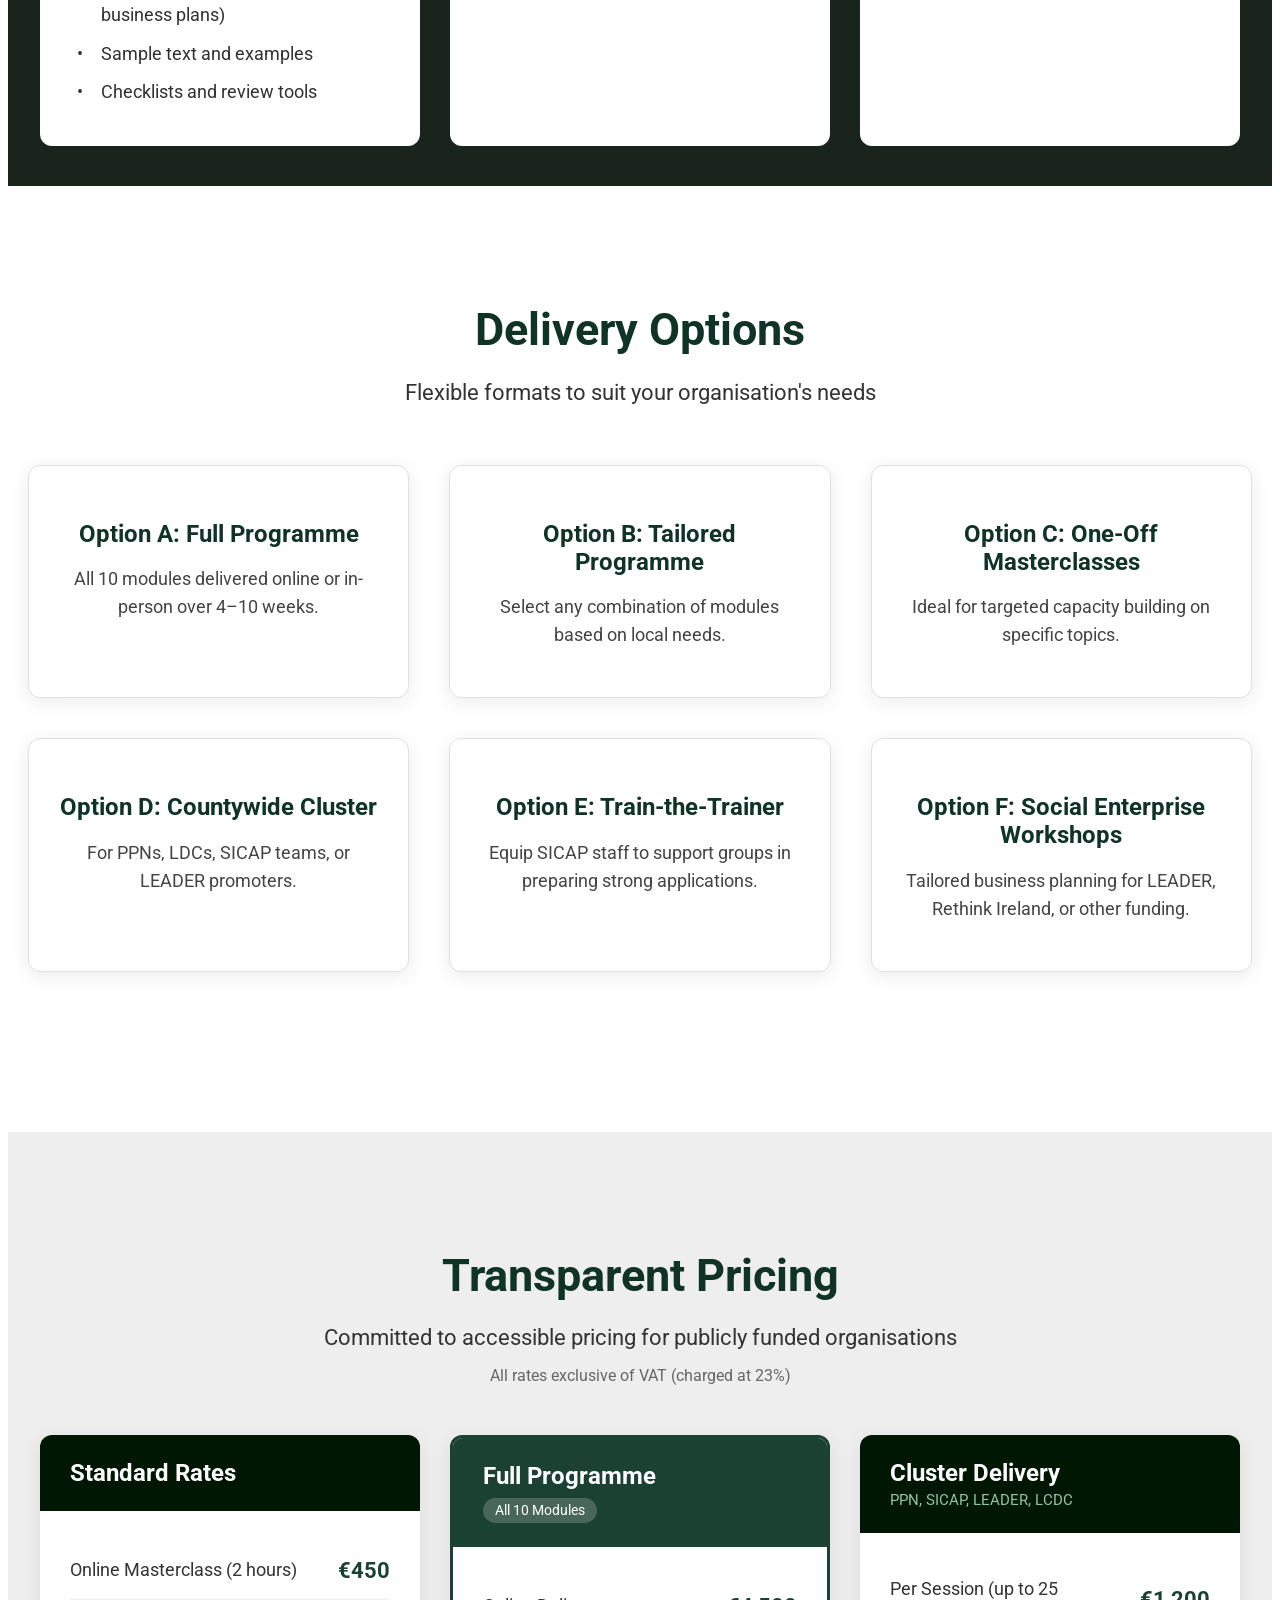
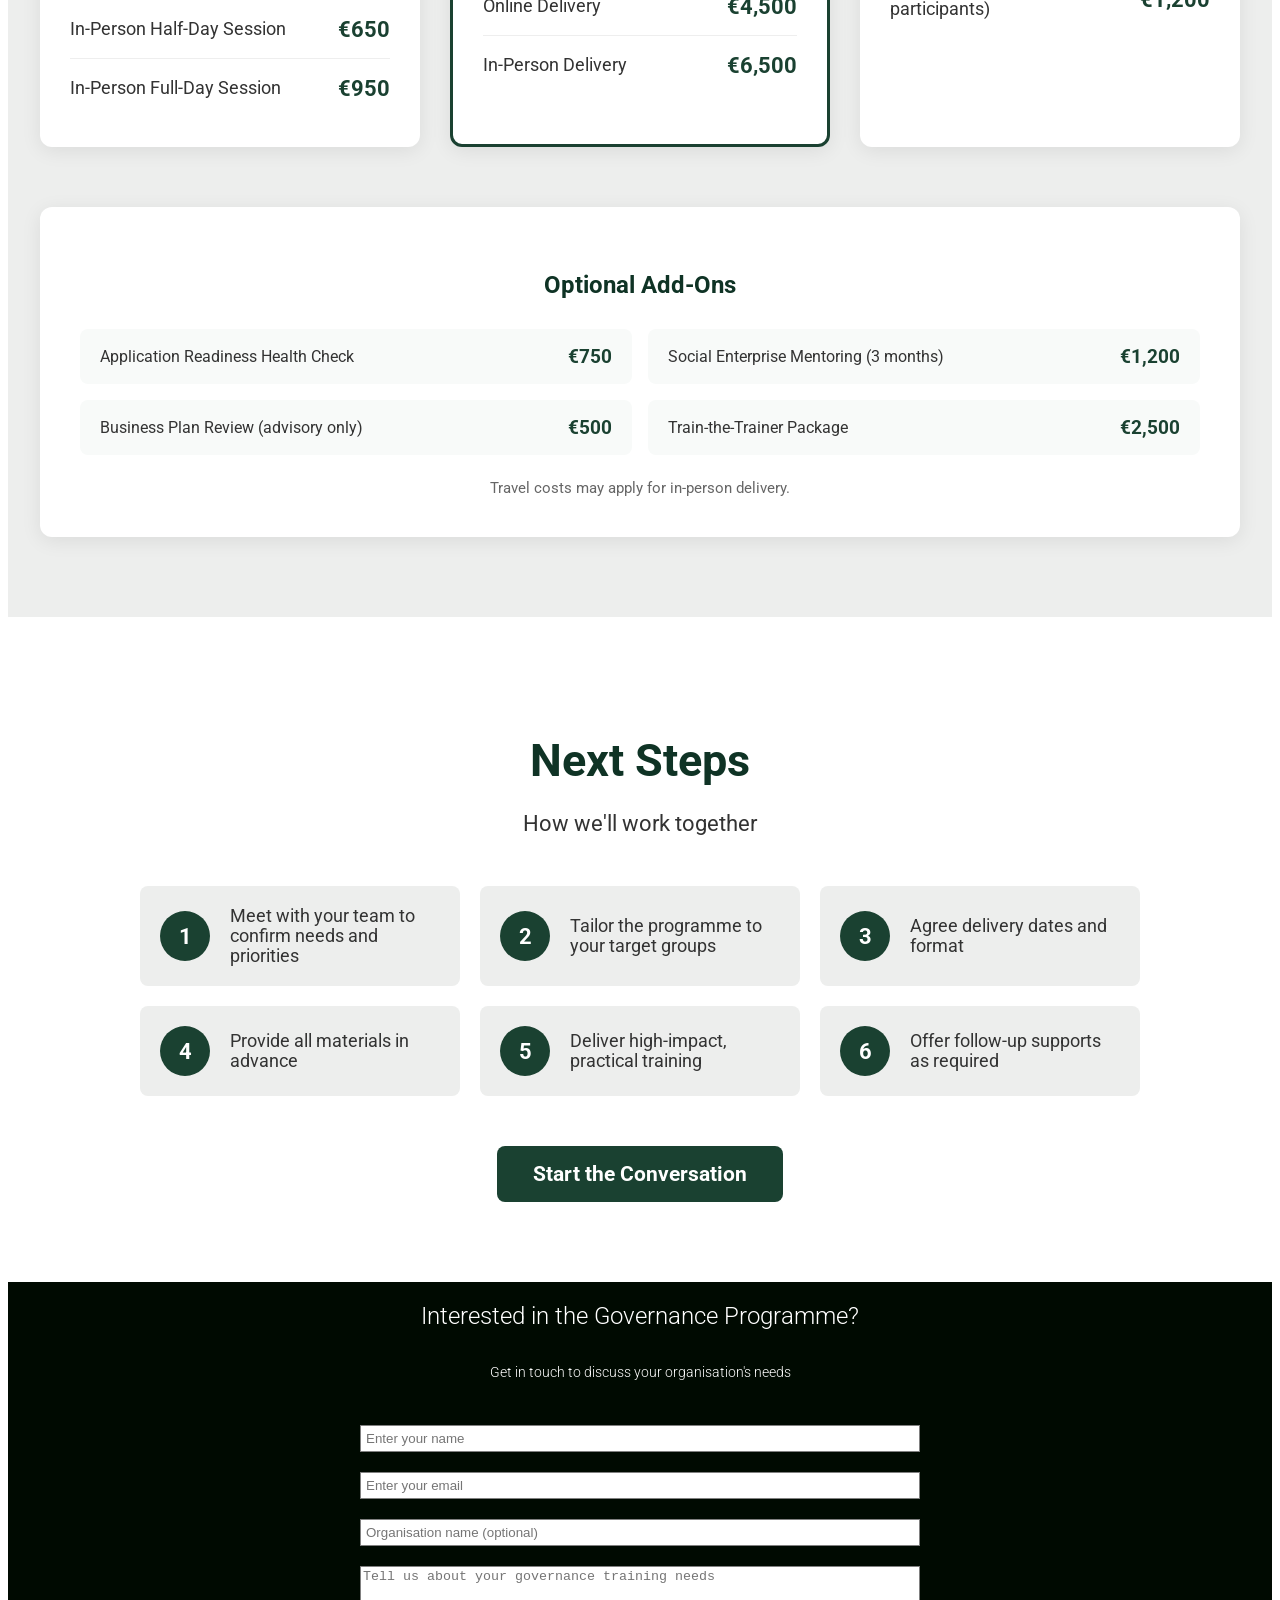
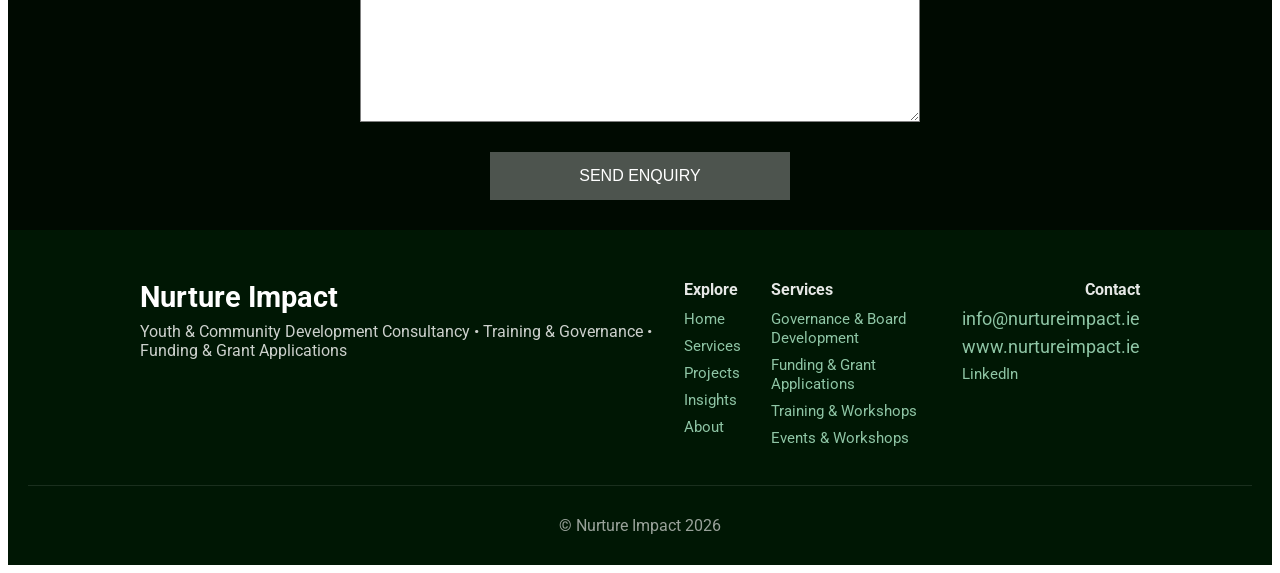
<file: governance.html>
<!DOCTYPE html>
<html lang="en">
<head>
  <meta charset="utf-8" /> 
  <meta name="viewport" content="width=device-width, initial-scale=1" />
  <link href='https://fonts.googleapis.com/css?family=Roboto:400,100,300,500,700|Great+Vibes:400,100,300,500,700' rel='stylesheet' type='text/css'>
  <title>Governance &amp; Board Development | Nurture Impact</title>
  <meta name="description" content="A structured governance programme for boards, managers, and emerging leaders in Irish community organisations — one part of Nurture Impact's wider Youth & Community Development consultancy.">
  <link rel="canonical" href="https://www.nurtureimpact.ie/governance.html">
  <meta property="og:title" content="Governance & Board Development | Nurture Impact">
  <meta property="og:description" content="A structured governance programme for boards, managers, and emerging leaders in Irish community organisations.">
  <meta property="og:type" content="website">
  <link rel="icon" type="image/png" href="assets/favicon-32.png" sizes="32x32">
  <link rel="apple-touch-icon" href="assets/favicon-180.png">
  <link rel="shortcut icon" href="favicon.ico">
  <link rel="stylesheet" href="styles.css">
</head>

<body>
   <!--Beginning of navigation section-->
  <div class="nav-bar">
      <!-- Logo + Title together on the left -->
      <div class="nav-bar__left">
          <a href="index.php" class="nav-bar-brand">
              <img src="assets/main_img.png" alt="Nurture Impact Logo" class="nav-bar-brand__img">
          </a>
          <div class="nav-bar__title">
              <h1>Nurture Impact</h1>
          </div>
      </div>

      <!-- Desktop navigation links -->
      <ul class="nav-bar__links">
        <li><a href="index.php">Home</a></li>
        <li><a href="services.html">Services</a></li>
        <li><a href="projects.php">Projects</a></li>
        <li><a href="insights.php">Insights</a></li>
        <li><a href="about.html">About</a></li>
        <li><a href="#contact">Contact</a></li>
      </ul>

      <!-- Skip link (hidden until focused) -->
      <a href="#intro" class="skip-to-main">skip to main content</a>
  </div>
    <div class="navigation">
      <input type="checkbox" class="navigation__checkbox" id="navi-toggle" aria-hidden="true">
      <label for="navi-toggle" class="navigation__button">
        <span class="navigation__icon">&nbsp;</span>
      </label>
      <div class="navigation__background">&nbsp;</div>
      <nav class="navigation__nav">
        <ul class="navigation__list">        
          <li class="navigation__item"><a href="index.php" class="navigation__link">HOME</a></li>
          <li class="navigation__item"><a href="services.html" class="navigation__link">SERVICES</a></li>
          <li class="navigation__item"><a href="projects.php" class="navigation__link">PROJECTS</a></li>
          <li class="navigation__item"><a href="insights.php" class="navigation__link">INSIGHTS</a></li>
          <li class="navigation__item"><a href="about.html" class="navigation__link">ABOUT</a></li>
          <li class="navigation__item"><a href="#contact" class="navigation__link">CONTACT</a></li>
        </ul>
      </nav>
    </div>
    <!--End of navigation section-->

  <!-- Beginning of header section -->
  <header class="hero-governance">
    <div class="hero-overlay"></div>
    <div class="hero-content">
      <h1 class="headline__main">Governance &amp; Board Development</h1>
      <h2 class="headline__sub">A Structured Governance Masterclass Series for Boards, Managers &amp; Emerging Leaders</h2>
      <div class="hero__buttons">
        <a href="#masterclasses" class="btn--primary btn">VIEW CLASSES</a>
        <a href="#pricing" class="btn--secondary btn">VIEW PRICING</a>
      </div>
    </div>
    </div>
  </header>
  <!-- End of header section -->

  <main>
    <!-- Intro section -->
    <div class="intro__wrapper">
      <section class="intro" id="intro">
        <div class="intro__text">
          <h1 class="intro__headline">Build Confident, Capable Boards</h1>
          <p class="intro__body">
            This comprehensive 10-module programme equips nonprofit boards and leaders with the knowledge, skills, and practical tools to govern effectively.
          </p>
          <p class="intro__body">
            From understanding the Charities Governance Code to strategic leadership and crisis management – each masterclass delivers actionable outcomes tailored to the Irish community sector.
          </p>
          <p class="intro__body" style="font-size:0.98rem;color:#666;">
            Governance &amp; Board Development is one part of Nurture Impact's wider consultancy offering. <a href="services.html" style="color:#1a4131;font-weight:600;">See all services &rarr;</a>
          </p>
          <a href="#masterclasses" class="intro__btn">View All Masterclasses</a>
        </div>
        <div class="intro__image-container">
          <img src="assets/governance.png" alt="Board members taking part in a governance session" class="intro__image">
        </div>
      </section>
    </div>
    <!-- End of intro section -->

     <!-- Who Is This For section -->
    <section class="pricing-section" id="who">
      <div class="why__wrapper">
        <h2 class="why__headline">Who Is This For?</h2>
        <p class="why__subheadline">Designed for organisations at every stage of their funding journey</p>

        <div class="why__grid">
          <div class="why__card">
            <div class="why__icon">
              <svg viewBox="0 0 64 64" xmlns="http://www.w3.org/2000/svg" aria-hidden="true">
                <circle cx="32" cy="20" r="10" fill="none" stroke="#1e4d3a" stroke-width="4"/>
                <circle cx="16" cy="44" r="8" fill="none" stroke="#1e4d3a" stroke-width="4"/>
                <circle cx="48" cy="44" r="8" fill="none" stroke="#1e4d3a" stroke-width="4"/>
                <line x1="26" y1="28" x2="20" y2="36" stroke="#1e4d3a" stroke-width="3"/>
                <line x1="38" y1="28" x2="44" y2="36" stroke="#1e4d3a" stroke-width="3"/>
              </svg>
            </div>
            <h3 class="why__card-title">Community Groups</h3>
            <p class="why__card-text">LDC-supported groups, voluntary boards, and committees preparing funding applications.</p>
          </div>

          <div class="why__card">
            <div class="why__icon">
              <svg viewBox="0 0 64 64" xmlns="http://www.w3.org/2000/svg" aria-hidden="true">
                <rect x="12" y="20" width="40" height="32" rx="4" fill="none" stroke="#1e4d3a" stroke-width="4"/>
                <line x1="12" y1="32" x2="52" y2="32" stroke="#1e4d3a" stroke-width="4"/>
                <circle cx="32" cy="12" r="6" fill="none" stroke="#1e4d3a" stroke-width="4"/>
              </svg>
            </div>
            <h3 class="why__card-title">Social Enterprises</h3>
            <p class="why__card-text">Trading organisations seeking LEADER, Rethink Ireland, or other social enterprise funding.</p>
          </div>

          <div class="why__card">
            <div class="why__icon">
              <svg viewBox="0 0 64 64" xmlns="http://www.w3.org/2000/svg" aria-hidden="true">
                <path d="M32 8 L56 20 L56 44 L32 56 L8 44 L8 20 Z" fill="none" stroke="#1e4d3a" stroke-width="4"/>
                <line x1="32" y1="8" x2="32" y2="56" stroke="#1e4d3a" stroke-width="3"/>
                <line x1="8" y1="20" x2="56" y2="44" stroke="#1e4d3a" stroke-width="3"/>
              </svg>
            </div>
            <h3 class="why__card-title">SICAP & LEADER</h3>
            <p class="why__card-text">Target groups and project promoters working with Local Development Companies.</p>
          </div>
        </div>
      </div>
    </section>
    <!-- End of who section -->


    <!-- Masterclasses section -->
    <section class="events" id="masterclasses">
      <div class="events__container">
        <h2 class="events__heading">10 Masterclass Series</h2>
        
        <div class="accordion">
          
          <!-- Masterclass 1 -->
          <div class="accordion__item">
            <input type="checkbox" id="accordion-1" class="accordion__checkbox">
            <label for="accordion-1" class="accordion__header">
              <span class="accordion__number">1</span>
              <div class="accordion__title-wrapper">
                <h3 class="accordion__title">Foundations of Good Governance in Irish Nonprofits</h3>
                <p class="accordion__subtitle">Build a shared understanding of what good governance looks like in practice for community organisations.</p>
              </div>
              <span class="accordion__icon"></span>
            </label>
            <div class="accordion__content">
              <div class="accordion__content-inner">
                <div class="accordion__section">
                  <h4>Core Content</h4>
                  <ul>
                    <li>What governance is and is not</li>
                    <li>Roles vs responsibilities: board, chair, CEO/manager, volunteers</li>
                    <li>Overview of the Charities Governance Code</li>
                    <li>Legal structures in Ireland (CLG, Co-op, Unincorporated, Charity)</li>
                    <li>Fiduciary, strategic, and oversight duties</li>
                    <li>The governance–operations boundary</li>
                  </ul>
                </div>
                <div class="accordion__section">
                  <h4>Tools & Takeaways</h4>
                  <ul>
                    <li>Governance role map</li>
                    <li>Board responsibilities checklist</li>
                    <li>Governance Code compliance starter template</li>
                  </ul>
                </div>
              </div>
            </div>
          </div>

          <!-- Masterclass 2 -->
          <div class="accordion__item">
            <input type="checkbox" id="accordion-2" class="accordion__checkbox">
            <label for="accordion-2" class="accordion__header">
              <span class="accordion__number">2</span>
              <div class="accordion__title-wrapper">
                <h3 class="accordion__title">The Charities Governance Code — Practical Compliance</h3>
                <p class="accordion__subtitle">Demystify the Code and support organisations to implement it meaningfully, not mechanically.</p>
              </div>
              <span class="accordion__icon"></span>
            </label>
            <div class="accordion__content">
              <div class="accordion__content-inner">
                <div class="accordion__section">
                  <h4>Core Content</h4>
                  <ul>
                    <li>The six principles explained in plain language</li>
                    <li>Core vs additional standards</li>
                    <li>Evidence requirements and common pitfalls</li>
                    <li>How to embed the Code into everyday practice</li>
                    <li>Annual compliance reporting</li>
                  </ul>
                </div>
                <div class="accordion__section">
                  <h4>Tools & Takeaways</h4>
                  <ul>
                    <li>Sample compliance record form</li>
                    <li>Evidence bank template</li>
                    <li>Board self-assessment tool</li>
                  </ul>
                </div>
              </div>
            </div>
          </div>

          <!-- Masterclass 3 -->
          <div class="accordion__item">
            <input type="checkbox" id="accordion-3" class="accordion__checkbox">
            <label for="accordion-3" class="accordion__header">
              <span class="accordion__number">3</span>
              <div class="accordion__title-wrapper">
                <h3 class="accordion__title">Effective Boards — Culture, Dynamics & Decision-Making</h3>
                <p class="accordion__subtitle">Strengthen board functioning, relationships, and decision-making.</p>
              </div>
              <span class="accordion__icon"></span>
            </label>
            <div class="accordion__content">
              <div class="accordion__content-inner">
                <div class="accordion__section">
                  <h4>Core Content</h4>
                  <ul>
                    <li>Board culture and psychological safety</li>
                    <li>Chairing skills and meeting effectiveness</li>
                    <li>Managing conflict and difficult conversations</li>
                    <li>Decision-making frameworks</li>
                    <li>Board renewal, succession planning, and diversity</li>
                    <li>Volunteerism and burnout prevention</li>
                  </ul>
                </div>
                <div class="accordion__section">
                  <h4>Tools & Takeaways</h4>
                  <ul>
                    <li>Sample board agenda (strategic, not operational)</li>
                    <li>Decision-making matrix</li>
                    <li>Board skills audit template</li>
                  </ul>
                </div>
              </div>
            </div>
          </div>

          <!-- Masterclass 4 -->
          <div class="accordion__item">
            <input type="checkbox" id="accordion-4" class="accordion__checkbox">
            <label for="accordion-4" class="accordion__header">
              <span class="accordion__number">4</span>
              <div class="accordion__title-wrapper">
                <h3 class="accordion__title">Financial Governance & Funding Oversight</h3>
                <p class="accordion__subtitle">Equip boards to confidently oversee finances and funding compliance.</p>
              </div>
              <span class="accordion__icon"></span>
            </label>
            <div class="accordion__content">
              <div class="accordion__content-inner">
                <div class="accordion__section">
                  <h4>Core Content</h4>
                  <ul>
                    <li>Board financial responsibilities</li>
                    <li>Understanding financial statements</li>
                    <li>Restricted vs unrestricted funding</li>
                    <li>Internal controls and risk management</li>
                    <li>Funding agreements and compliance</li>
                    <li>Fraud prevention and whistleblowing</li>
                  </ul>
                </div>
                <div class="accordion__section">
                  <h4>Tools & Takeaways</h4>
                  <ul>
                    <li>Finance oversight checklist</li>
                    <li>Sample risk register</li>
                    <li>Internal controls template</li>
                  </ul>
                </div>
              </div>
            </div>
          </div>

          <!-- Masterclass 5 -->
          <div class="accordion__item">
            <input type="checkbox" id="accordion-5" class="accordion__checkbox">
            <label for="accordion-5" class="accordion__header">
              <span class="accordion__number">5</span>
              <div class="accordion__title-wrapper">
                <h3 class="accordion__title">Strategy, Impact & Organisational Performance</h3>
                <p class="accordion__subtitle">Help boards move beyond compliance into strategic leadership.</p>
              </div>
              <span class="accordion__icon"></span>
            </label>
            <div class="accordion__content">
              <div class="accordion__content-inner">
                <div class="accordion__section">
                  <h4>Core Content</h4>
                  <ul>
                    <li>What strategy means for community organisations</li>
                    <li>Linking mission, vision, values to action</li>
                    <li>Theory of Change and impact measurement</li>
                    <li>Strategic planning cycles</li>
                    <li>Monitoring performance without micromanaging</li>
                    <li>Using data for decision-making</li>
                  </ul>
                </div>
                <div class="accordion__section">
                  <h4>Tools & Takeaways</h4>
                  <ul>
                    <li>Strategy-on-a-page template</li>
                    <li>Impact measurement starter toolkit</li>
                    <li>Board performance dashboard</li>
                  </ul>
                </div>
              </div>
            </div>
          </div>

          <!-- Masterclass 6 -->
          <div class="accordion__item">
            <input type="checkbox" id="accordion-6" class="accordion__checkbox">
            <label for="accordion-6" class="accordion__header">
              <span class="accordion__number">6</span>
              <div class="accordion__title-wrapper">
                <h3 class="accordion__title">Governance in Practice — Case Studies & Real-World Scenarios</h3>
                <p class="accordion__subtitle">Build confidence through applied learning.</p>
              </div>
              <span class="accordion__icon"></span>
            </label>
            <div class="accordion__content">
              <div class="accordion__content-inner">
                <div class="accordion__section">
                  <h4>Core Content</h4>
                  <ul>
                    <li>Governance dilemmas (conflicts of interest, HR issues, safeguarding, financial irregularities)</li>
                    <li>Scenario-based decision-making</li>
                    <li>Learning from sector failures and successes</li>
                    <li>How boards should respond to crises</li>
                  </ul>
                </div>
                <div class="accordion__section">
                  <h4>Tools & Takeaways</h4>
                  <ul>
                    <li>Case study pack</li>
                    <li>Board response protocol</li>
                    <li>Crisis governance checklist</li>
                  </ul>
                </div>
              </div>
            </div>
          </div>

          <!-- Masterclass 7 -->
          <div class="accordion__item">
            <input type="checkbox" id="accordion-7" class="accordion__checkbox">
            <label for="accordion-7" class="accordion__header">
              <span class="accordion__number">7</span>
              <div class="accordion__title-wrapper">
                <h3 class="accordion__title">Risk, Safeguarding & Regulatory Compliance</h3>
                <p class="accordion__subtitle">Ensure boards understand their risk and safeguarding responsibilities.</p>
              </div>
              <span class="accordion__icon"></span>
            </label>
            <div class="accordion__content">
              <div class="accordion__content-inner">
                <div class="accordion__section">
                  <h4>Core Content</h4>
                  <ul>
                    <li>Risk management frameworks</li>
                    <li>Safeguarding responsibilities (children & vulnerable adults)</li>
                    <li>Data protection and GDPR</li>
                    <li>Health & safety oversight</li>
                    <li>Regulatory landscape: Charities Regulator, CRO, Revenue, funders</li>
                  </ul>
                </div>
                <div class="accordion__section">
                  <h4>Tools & Takeaways</h4>
                  <ul>
                    <li>Risk heatmap template</li>
                    <li>Safeguarding governance checklist</li>
                    <li>Compliance calendar</li>
                  </ul>
                </div>
              </div>
            </div>
          </div>

          <!-- Masterclass 8 -->
          <div class="accordion__item">
            <input type="checkbox" id="accordion-8" class="accordion__checkbox">
            <label for="accordion-8" class="accordion__header">
              <span class="accordion__number">8</span>
              <div class="accordion__title-wrapper">
                <h3 class="accordion__title">Governance for Social Enterprises</h3>
                <p class="accordion__subtitle">Tailored governance for trading organisations balancing mission and market.</p>
              </div>
              <span class="accordion__icon"></span>
            </label>
            <div class="accordion__content">
              <div class="accordion__content-inner">
                <div class="accordion__section">
                  <h4>Core Content</h4>
                  <ul>
                    <li>Governance challenges unique to social enterprises</li>
                    <li>Trading vs mission alignment</li>
                    <li>Board composition and skills</li>
                    <li>Financial sustainability and reserves</li>
                    <li>Measuring social impact</li>
                    <li>Stakeholder engagement</li>
                  </ul>
                </div>
                <div class="accordion__section">
                  <h4>Tools & Takeaways</h4>
                  <ul>
                    <li>Social enterprise governance framework</li>
                    <li>Impact reporting template</li>
                    <li>Board skills matrix for social enterprises</li>
                  </ul>
                </div>
              </div>
            </div>
          </div>

          <!-- Masterclass 9 -->
          <div class="accordion__item">
            <input type="checkbox" id="accordion-9" class="accordion__checkbox">
            <label for="accordion-9" class="accordion__header">
              <span class="accordion__number">9</span>
              <div class="accordion__title-wrapper">
                <h3 class="accordion__title">The Chairperson's Leadership Programme</h3>
                <p class="accordion__subtitle">Develop confident, capable chairs who can lead boards effectively.</p>
              </div>
              <span class="accordion__icon"></span>
            </label>
            <div class="accordion__content">
              <div class="accordion__content-inner">
                <div class="accordion__section">
                  <h4>Core Content</h4>
                  <ul>
                    <li>The role of the chair vs the CEO/manager</li>
                    <li>Facilitating effective meetings</li>
                    <li>Managing board dynamics</li>
                    <li>Supporting and challenging the CEO</li>
                    <li>Leading through change</li>
                    <li>Succession planning</li>
                  </ul>
                </div>
                <div class="accordion__section">
                  <h4>Tools & Takeaways</h4>
                  <ul>
                    <li>Chair's meeting script</li>
                    <li>Annual board work plan</li>
                    <li>Chair–CEO partnership agreement template</li>
                  </ul>
                </div>
              </div>
            </div>
          </div>

          <!-- Masterclass 10 -->
          <div class="accordion__item">
            <input type="checkbox" id="accordion-10" class="accordion__checkbox">
            <label for="accordion-10" class="accordion__header">
              <span class="accordion__number">10</span>
              <div class="accordion__title-wrapper">
                <h3 class="accordion__title">Building Governance Systems — Policies, Procedures & Practical Tools</h3>
                <p class="accordion__subtitle">Help organisations build the governance infrastructure they need.</p>
              </div>
              <span class="accordion__icon"></span>
            </label>
            <div class="accordion__content">
              <div class="accordion__content-inner">
                <div class="accordion__section">
                  <h4>Core Content</h4>
                  <ul>
                    <li>Essential policies for Irish nonprofits</li>
                    <li>How to write policies that are usable</li>
                    <li>Delegation frameworks</li>
                    <li>Document control and versioning</li>
                    <li>Creating a governance manual</li>
                  </ul>
                </div>
                <div class="accordion__section">
                  <h4>Tools & Takeaways</h4>
                  <ul>
                    <li>Policy development toolkit</li>
                    <li>Delegation of authority template</li>
                    <li>Governance manual structure</li>
                  </ul>
                </div>
              </div>
            </div>
          </div>

        </div>

        <!-- Single CTA after all modules -->
        <div class="modules__cta">
          <p class="modules__cta-text">Interested in one or more masterclasses?</p>
          <a href="#contact" class="why__cta-link">Get in Touch</a>
        </div>

      </div>
    </section>
    <!-- End of masterclasses section -->

    <!-- Format Options Section -->
    <section class="pricing-section" id="formats">
      <div class="why__wrapper">
        <h2 class="why__headline">Flexible Programme Formats</h2>
        <p class="why__subheadline">Choose the delivery method that works for your organisation</p>

        <div class="why__grid">
          <div class="why__card">
            <div class="why__icon">
              <svg viewBox="0 0 64 64" xmlns="http://www.w3.org/2000/svg" aria-hidden="true">
                <circle cx="32" cy="32" r="28" fill="none" stroke="#1e4d3a" stroke-width="4"/>
                <path d="M32 12 v20 h16" stroke="#1e4d3a" stroke-width="4" stroke-linecap="round"/>
              </svg>
            </div>
            <h3 class="why__card-title">One-Off Masterclasses</h3>
            <p class="why__card-text">2–3 hour focused sessions on specific topics. Ideal for addressing immediate needs.</p>
          </div>

          <div class="why__card">
            <div class="why__icon">
              <svg viewBox="0 0 64 64" xmlns="http://www.w3.org/2000/svg" aria-hidden="true">
                <rect x="8" y="16" width="48" height="36" rx="4" fill="none" stroke="#1e4d3a" stroke-width="4"/>
                <line x1="8" y1="28" x2="56" y2="28" stroke="#1e4d3a" stroke-width="4"/>
                <line x1="20" y1="16" x2="20" y2="12" stroke="#1e4d3a" stroke-width="4" stroke-linecap="round"/>
                <line x1="44" y1="16" x2="44" y2="12" stroke="#1e4d3a" stroke-width="4" stroke-linecap="round"/>
              </svg>
            </div>
            <h3 class="why__card-title">Full-Day Workshops</h3>
            <p class="why__card-text">Immersive deep-dives combining multiple modules with practical exercises.</p>
          </div>

          <div class="why__card">
            <div class="why__icon">
              <svg viewBox="0 0 64 64" xmlns="http://www.w3.org/2000/svg" aria-hidden="true">
                <circle cx="32" cy="20" r="10" fill="none" stroke="#1e4d3a" stroke-width="4"/>
                <circle cx="16" cy="44" r="8" fill="none" stroke="#1e4d3a" stroke-width="4"/>
                <circle cx="48" cy="44" r="8" fill="none" stroke="#1e4d3a" stroke-width="4"/>
                <line x1="26" y1="28" x2="20" y2="36" stroke="#1e4d3a" stroke-width="3"/>
                <line x1="38" y1="28" x2="44" y2="36" stroke="#1e4d3a" stroke-width="3"/>
              </svg>
            </div>
            <h3 class="why__card-title">Board Retreats</h3>
            <p class="why__card-text">Tailored off-site programmes for team building and strategic governance planning.</p>
          </div>

          <div class="why__card">
            <div class="why__icon">
              <svg viewBox="0 0 64 64" xmlns="http://www.w3.org/2000/svg" aria-hidden="true">
                <rect x="12" y="12" width="40" height="40" rx="6" fill="none" stroke="#1e4d3a" stroke-width="4"/>
                <polyline points="20,28 28,36 44,20" fill="none" stroke="#1e4d3a" stroke-width="4" stroke-linecap="round" stroke-linejoin="round"/>
              </svg>
            </div>
            <h3 class="why__card-title">Accredited Programme</h3>
            <p class="why__card-text">Complete 6–10 module certification pathway with formal recognition.</p>
          </div>

          <div class="why__card">
            <div class="why__icon">
              <svg viewBox="0 0 64 64" xmlns="http://www.w3.org/2000/svg" aria-hidden="true">
                <rect x="12" y="8" width="40" height="48" rx="4" fill="none" stroke="#1e4d3a" stroke-width="4"/>
                <circle cx="32" cy="44" r="4" fill="#1e4d3a"/>
                <line x1="20" y1="20" x2="44" y2="20" stroke="#1e4d3a" stroke-width="3"/>
                <line x1="20" y1="28" x2="44" y2="28" stroke="#1e4d3a" stroke-width="3"/>
              </svg>
            </div>
            <h3 class="why__card-title">Online Blended Learning</h3>
            <p class="why__card-text">Flexible mix of live virtual sessions and self-paced online content.</p>
          </div>

          <div class="why__card">
            <div class="why__icon">
              <svg viewBox="0 0 64 64" xmlns="http://www.w3.org/2000/svg" aria-hidden="true">
                <circle cx="32" cy="16" r="8" fill="none" stroke="#1e4d3a" stroke-width="4"/>
                <path d="M20 56 v-16 a12 12 0 0 1 24 0 v16" fill="none" stroke="#1e4d3a" stroke-width="4"/>
                <line x1="32" y1="40" x2="32" y2="52" stroke="#1e4d3a" stroke-width="4"/>
                <line x1="26" y1="46" x2="38" y2="46" stroke="#1e4d3a" stroke-width="4"/>
              </svg>
            </div>
            <h3 class="why__card-title">Train-the-Trainer</h3>
            <p class="why__card-text">Build internal capacity for local development companies and networks.</p>
          </div>
        </div>

        <div class="why__cta">
          <a href="#contact" class="why__cta-link">Discuss Your Needs</a>
        </div>
      </div>
    </section>
    <!-- End of format options section -->

    <!-- Learning Outcomes section -->

<section class="outcomes-section" id="outcomes">

  <div class="outcomes__wrapper">

    <h2 class="outcomes__headline">Learning Outcomes</h2>

    <p class="outcomes__subheadline">What participants will gain from this programme</p>

    

    <div class="outcomes__grid">

      <div class="outcomes__item">

        <span class="outcomes__check">✓</span>

        <p>Build a Strong Governance Foundation<br>Understand the key principles, structures, and responsibilities that underpin effective governance within Irish community, voluntary, and social enterprise organisations.</p>

      </div>

      <div class="outcomes__item">

        <span class="outcomes__check">✓</span>

        <p>Strengthen Oversight & Accountability<br>Apply practical frameworks to ensure transparent decisionmaking, robust controls, and strong accountability to funders, regulators, and the communities they serve.</p>

      </div>

      <div class="outcomes__item">

        <span class="outcomes__check">✓</span>

        <p>Enhance Strategic Leadership<br>Confidently engage in strategic planning, performance monitoring, and impact measurement to support longterm organisational sustainability.</p>

      </div>

      <div class="outcomes__item">

        <span class="outcomes__check">✓</span>

        <p>Improve Board Culture & Dynamics<br>Foster constructive relationships, inclusive discussions, and psychologically safe board environments that enhance collective leadership and effectiveness.</p>

      </div>

      <div class="outcomes__item">

        <span class="outcomes__check">✓</span>

        <p>Apply Governance in Real-World Scenarios<br>Navigate complex governance challenges—such as conflicts of interest, safeguarding concerns, HR issues, and crisis situations—using evidence-based approaches.</p>

      </div>

      <div class="outcomes__item">

        <span class="outcomes__check">✓</span>

        <p>Strengthen Financial Governance Competence<br>Interpret financial information, understand funding conditions, and implement appropriate oversight of financial risk and compliance.</p>

      </div>

      <div class="outcomes__item">

        <span class="outcomes__check">✓</span>

        <p>Embed Risk & Compliance Practices<br>Develop and maintain risk registers, safeguarding policies, GDPR awareness, and compliance calendars tailored to their organisation’s needs.</p>

      </div>

      <div class="outcomes__item">

        <span class="outcomes__check">✓</span>

        <p>Lead Effective Meetings & Decision-Making<br>Use structured decisionmaking tools, effective chairing techniques, and improved meeting practices to increase clarity, efficiency, and follow-through.</p>

      </div>

      <div class="outcomes__item">

        <span class="outcomes__check">✓</span>

        <p>Develop Practical Governance Systems<br>Create usable policies, procedures, and governance manuals that support consistent, well-documented organisational practice.</p>

      </div>

      <div class="outcomes__item">

        <span class="outcomes__check">✓</span>

        <p>Champion a Culture of Good Governance<br>Promote ethical practice, transparency, continuous improvement, and values-based leadership throughout their organisation.</p>

      </div>

    </div>

  </div>

</section>

<!-- End of learning outcomes section -->

     <!-- What's Included section -->
    <section class="included-section" id="included">
      <div class="included__wrapper">
        <h2 class="included__headline">What's Included</h2>
        
        <div class="included__grid">
          <div class="included__card">
            <h3>Training Materials</h3>
            <ul>
              <li>Branded slide decks</li>
              <li>Participant handouts</li>
              <li>Templates (needs analysis, budgets, outcomes, risk registers, business plans)</li>
              <li>Sample text and examples</li>
              <li>Checklists and review tools</li>
            </ul>
          </div>

          <div class="included__card">
            <h3>Expert Facilitation</h3>
            <ul>
              <li>Expert-led sessions</li>
              <li>Interactive exercises</li>
              <li>Scenario-based learning</li>
              <li>Q&A tailored to local context</li>
            </ul>
          </div>

          <div class="included__card">
            <h3>Follow-Up Support</h3>
            <ul>
              <li>Access to all materials</li>
              <li>Optional mentoring</li>
              <li>Optional application review support (advisory only)</li>
            </ul>
          </div>
        </div>
      </div>
    </section>
    <!-- End of what's included section -->

    <!-- Delivery Options section -->
    <section class="why-section" id="delivery">
      <div class="why__wrapper">
        <h2 class="why__headline">Delivery Options</h2>
        <p class="why__subheadline">Flexible formats to suit your organisation's needs</p>

        <div class="why__grid">
          <div class="why__card">
            <h3 class="why__card-title">Option A: Full Programme</h3>
            <p class="why__card-text">All 10 modules delivered online or in-person over 4–10 weeks.</p>
          </div>

          <div class="why__card">
            <h3 class="why__card-title">Option B: Tailored Programme</h3>
            <p class="why__card-text">Select any combination of modules based on local needs.</p>
          </div>

          <div class="why__card">
            <h3 class="why__card-title">Option C: One-Off Masterclasses</h3>
            <p class="why__card-text">Ideal for targeted capacity building on specific topics.</p>
          </div>

          <div class="why__card">
            <h3 class="why__card-title">Option D: Countywide Cluster</h3>
            <p class="why__card-text">For PPNs, LDCs, SICAP teams, or LEADER promoters.</p>
          </div>

          <div class="why__card">
            <h3 class="why__card-title">Option E: Train-the-Trainer</h3>
            <p class="why__card-text">Equip SICAP staff to support groups in preparing strong applications.</p>
          </div>

          <div class="why__card">
            <h3 class="why__card-title">Option F: Social Enterprise Workshops</h3>
            <p class="why__card-text">Tailored business planning for LEADER, Rethink Ireland, or other funding.</p>
          </div>
        </div>
      </div>
    </section>
    <!-- End of delivery options section -->

    <!-- Pricing section -->
    <section class="pricing-section" id="pricing">
      <div class="pricing__wrapper">
        <h2 class="pricing__headline">Transparent Pricing</h2>
        <p class="pricing__subheadline">Committed to accessible pricing for publicly funded organisations</p>
        <p class="pricing__vat-note">All rates exclusive of VAT (charged at 23%)</p>

        <div class="pricing__grid">
          
          <!-- Standard Rates -->
          <div class="pricing__card">
            <div class="pricing__card-header">
              <h3>Standard Rates</h3>
            </div>
            <div class="pricing__card-body">
              <div class="pricing__item">
                <span class="pricing__label">Online Masterclass (2 hours)</span>
                <span class="pricing__price">€450</span>
              </div>
              <div class="pricing__item">
                <span class="pricing__label">In-Person Half-Day Session</span>
                <span class="pricing__price">€650</span>
              </div>
              <div class="pricing__item">
                <span class="pricing__label">In-Person Full-Day Session</span>
                <span class="pricing__price">€950</span>
              </div>
            </div>
          </div>

          <!-- Full Programme -->
          <div class="pricing__card pricing__card--featured">
            <div class="pricing__card-header">
              <h3>Full Programme</h3>
              <span class="pricing__badge">All 10 Modules</span>
            </div>
            <div class="pricing__card-body">
              <div class="pricing__item">
                <span class="pricing__label">Online Delivery</span>
                <span class="pricing__price">€4,500</span>
              </div>
              <div class="pricing__item">
                <span class="pricing__label">In-Person Delivery</span>
                <span class="pricing__price">€6,500</span>
              </div>
            </div>
          </div>

          <!-- Cluster Delivery -->
          <div class="pricing__card">
            <div class="pricing__card-header">
              <h3>Cluster Delivery</h3>
              <span class="pricing__badge-alt">PPN, SICAP, LEADER, LCDC</span>
            </div>
            <div class="pricing__card-body">
              <div class="pricing__item">
                <span class="pricing__label">Per Session (up to 25 participants)</span>
                <span class="pricing__price">€1,200</span>
              </div>
            </div>
          </div>

        </div>

        <!-- Add-Ons -->
        <div class="pricing__addons">
          <h3>Optional Add-Ons</h3>
          <div class="pricing__addons-grid">
            <div class="pricing__addon-item">
              <span class="pricing__addon-name">Application Readiness Health Check</span>
              <span class="pricing__addon-price">€750</span>
            </div>
            <div class="pricing__addon-item">
              <span class="pricing__addon-name">Social Enterprise Mentoring (3 months)</span>
              <span class="pricing__addon-price">€1,200</span>
            </div>
            <div class="pricing__addon-item">
              <span class="pricing__addon-name">Business Plan Review (advisory only)</span>
              <span class="pricing__addon-price">€500</span>
            </div>
            <div class="pricing__addon-item">
              <span class="pricing__addon-name">Train-the-Trainer Package</span>
              <span class="pricing__addon-price">€2,500</span>
            </div>
          </div>
          <p class="pricing__note">Travel costs may apply for in-person delivery.</p>
        </div>

      </div>
    </section>
    <!-- End of pricing section -->

    <!-- Next Steps section -->
    <section class="steps-section" id="steps">
      <div class="steps__wrapper">
        <h2 class="steps__headline">Next Steps</h2>
        <p class="steps__subheadline">How we'll work together</p>
        
        <div class="steps__grid">
          <div class="steps__item">
            <span class="steps__number">1</span>
            <p>Meet with your team to confirm needs and priorities</p>
          </div>
          <div class="steps__item">
            <span class="steps__number">2</span>
            <p>Tailor the programme to your target groups</p>
          </div>
          <div class="steps__item">
            <span class="steps__number">3</span>
            <p>Agree delivery dates and format</p>
          </div>
          <div class="steps__item">
            <span class="steps__number">4</span>
            <p>Provide all materials in advance</p>
          </div>
          <div class="steps__item">
            <span class="steps__number">5</span>
            <p>Deliver high-impact, practical training</p>
          </div>
          <div class="steps__item">
            <span class="steps__number">6</span>
            <p>Offer follow-up supports as required</p>
          </div>
        </div>

        <div class="steps__cta">
          <a href="#contact" class="why__cta-link">Start the Conversation</a>
        </div>
      </div>
    </section>
    <!-- End of next steps section -->

    <!-- Contact section -->
    <section class="contact" id="contact">
      <h2 class="contact__heading" tabindex="0">Interested in the Governance Programme?</h2>
      <p class="contact__sub">Get in touch to discuss your organisation's needs</p>
      <form id="contact-form" method="post" action="contact-handler.php">
        <input type="hidden" name="contact_number">
          <input type="hidden" name="source_page" value="Governance page">
        <input type="text" placeholder="Enter your name" id="name" name="from_name" aria-label="Enter your name" required>
        <input type="email" placeholder="Enter your email" id="email" name="reply_to" aria-label="Enter your email" required>
        <input type="text" placeholder="Organisation name (optional)" id="organisation" name="organisation" aria-label="Enter your organisation name">
        <textarea cols="30" rows="10" placeholder="Tell us about your governance training needs" name="message" id="Message" aria-label="Enter your message" required></textarea>
        <input type="submit" class="btn" value="SEND ENQUIRY">
      </form>
    </section>
    <!-- End of contact section -->
  </main>

  <!-- Footer section -->
  <footer class="footer footer--expanded">
    <div class="footer__content">
      <div class="footer__brand">
        <h3>Nurture Impact</h3>
        <p>Youth &amp; Community Development Consultancy &bull; Training &amp; Governance &bull; Funding &amp; Grant Applications</p>
      </div>

      <div class="footer__nav">
        <h4>Explore</h4>
        <ul>
          <li><a href="index.php">Home</a></li>
          <li><a href="services.html">Services</a></li>
          <li><a href="projects.php">Projects</a></li>
          <li><a href="insights.php">Insights</a></li>
          <li><a href="about.html">About</a></li>
        </ul>
      </div>

      <div class="footer__services">
        <h4>Services</h4>
        <ul>
          <li><a href="governance.html">Governance &amp; Board Development</a></li>
          <li><a href="grant-applications.html">Funding &amp; Grant Applications</a></li>
          <li><a href="services.html#training">Training &amp; Workshops</a></li>
          <li><a href="events-workshops.html">Events &amp; Workshops</a></li>
        </ul>
      </div>

      <div class="footer__contact">
        <h4 style="color:#fff;opacity:.9;margin:0 0 10px;font-size:1rem;">Contact</h4>
        <p><a href="mailto:info@nurtureimpact.ie">info@nurtureimpact.ie</a></p>
        <p><a href="https://www.nurtureimpact.ie" target="_blank">www.nurtureimpact.ie</a></p>
        <div class="footer__social">
          <a href="https://www.linkedin.com/in/curtisalan?utm_source=share_via&amp;utm_content=profile&amp;utm_medium=member_android" target="_blank" rel="noopener" aria-label="Nurture Impact on LinkedIn">LinkedIn</a>
        </div>
      </div>
    </div>
    <p class="footer__text">&copy; Nurture Impact 2026</p>
  </footer>
  <script src="assets/js/contact-form.js" defer></script>
</body>
</html>
</file>
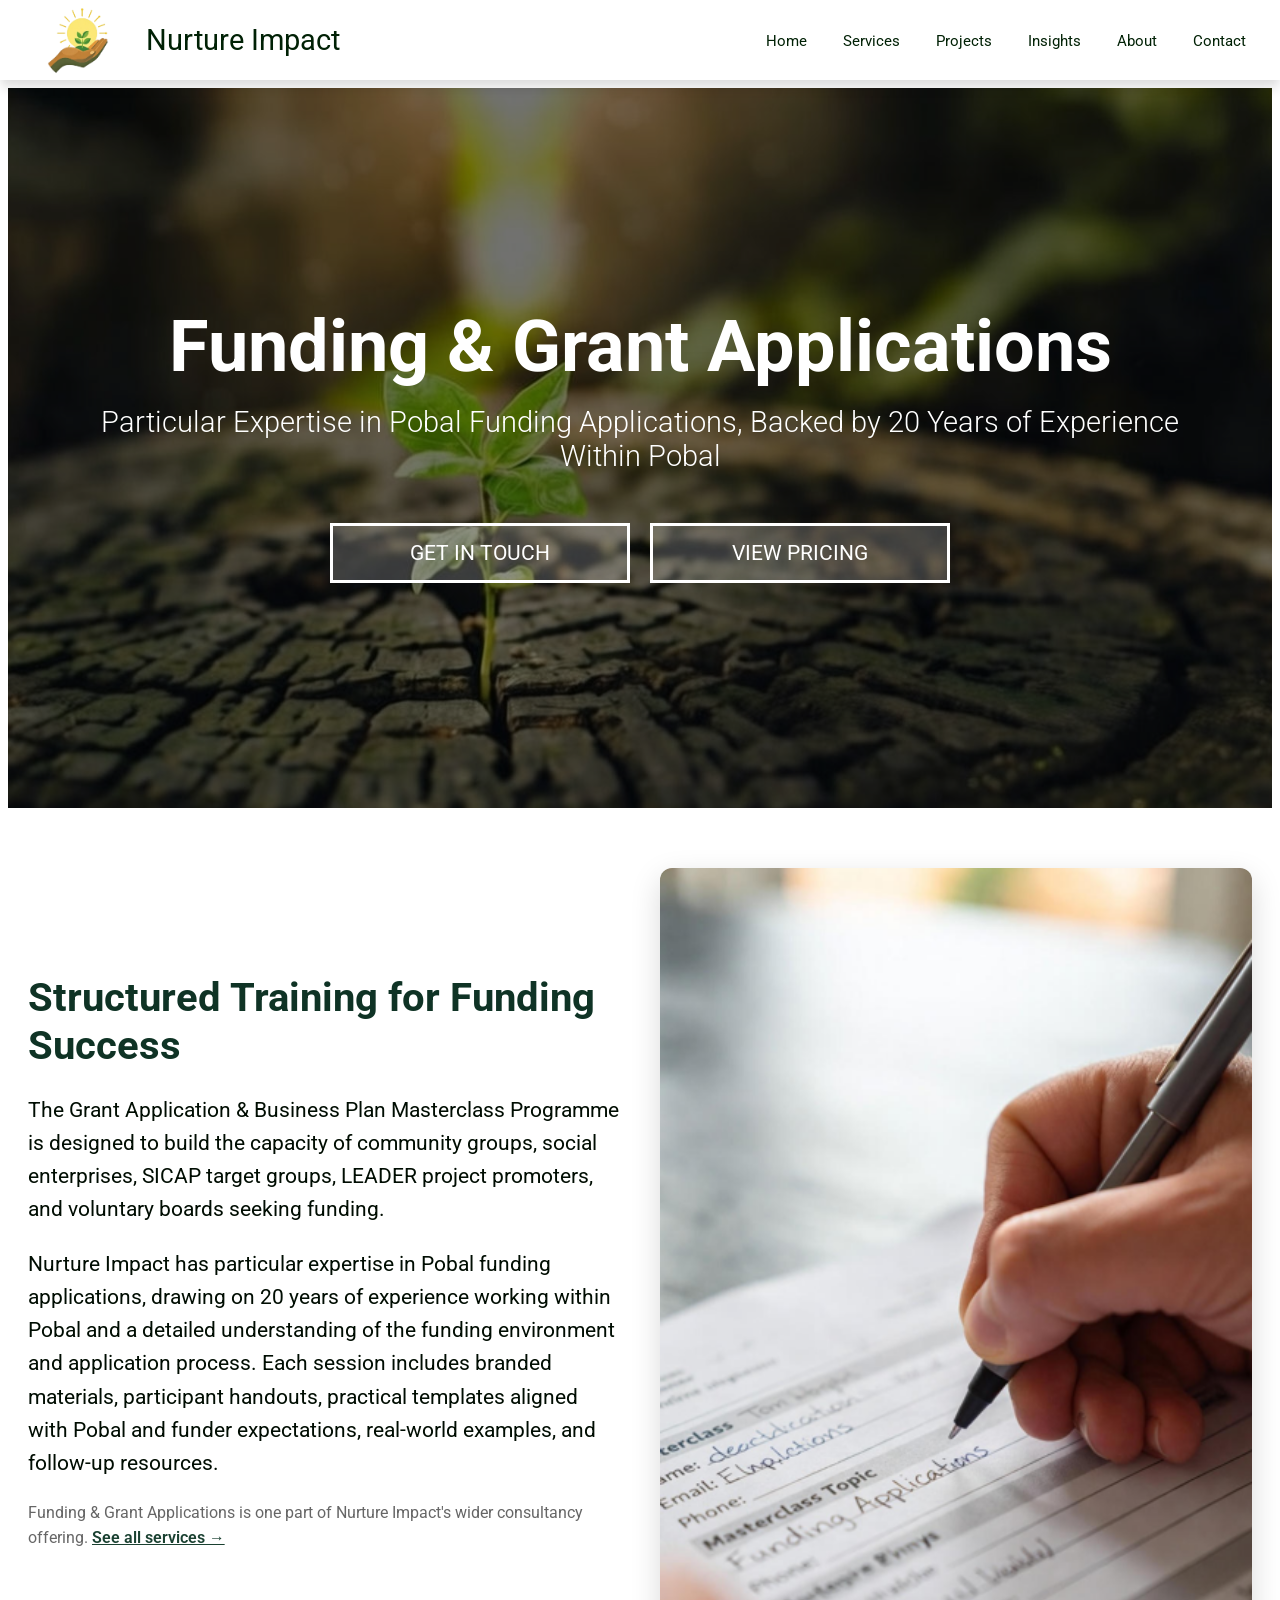
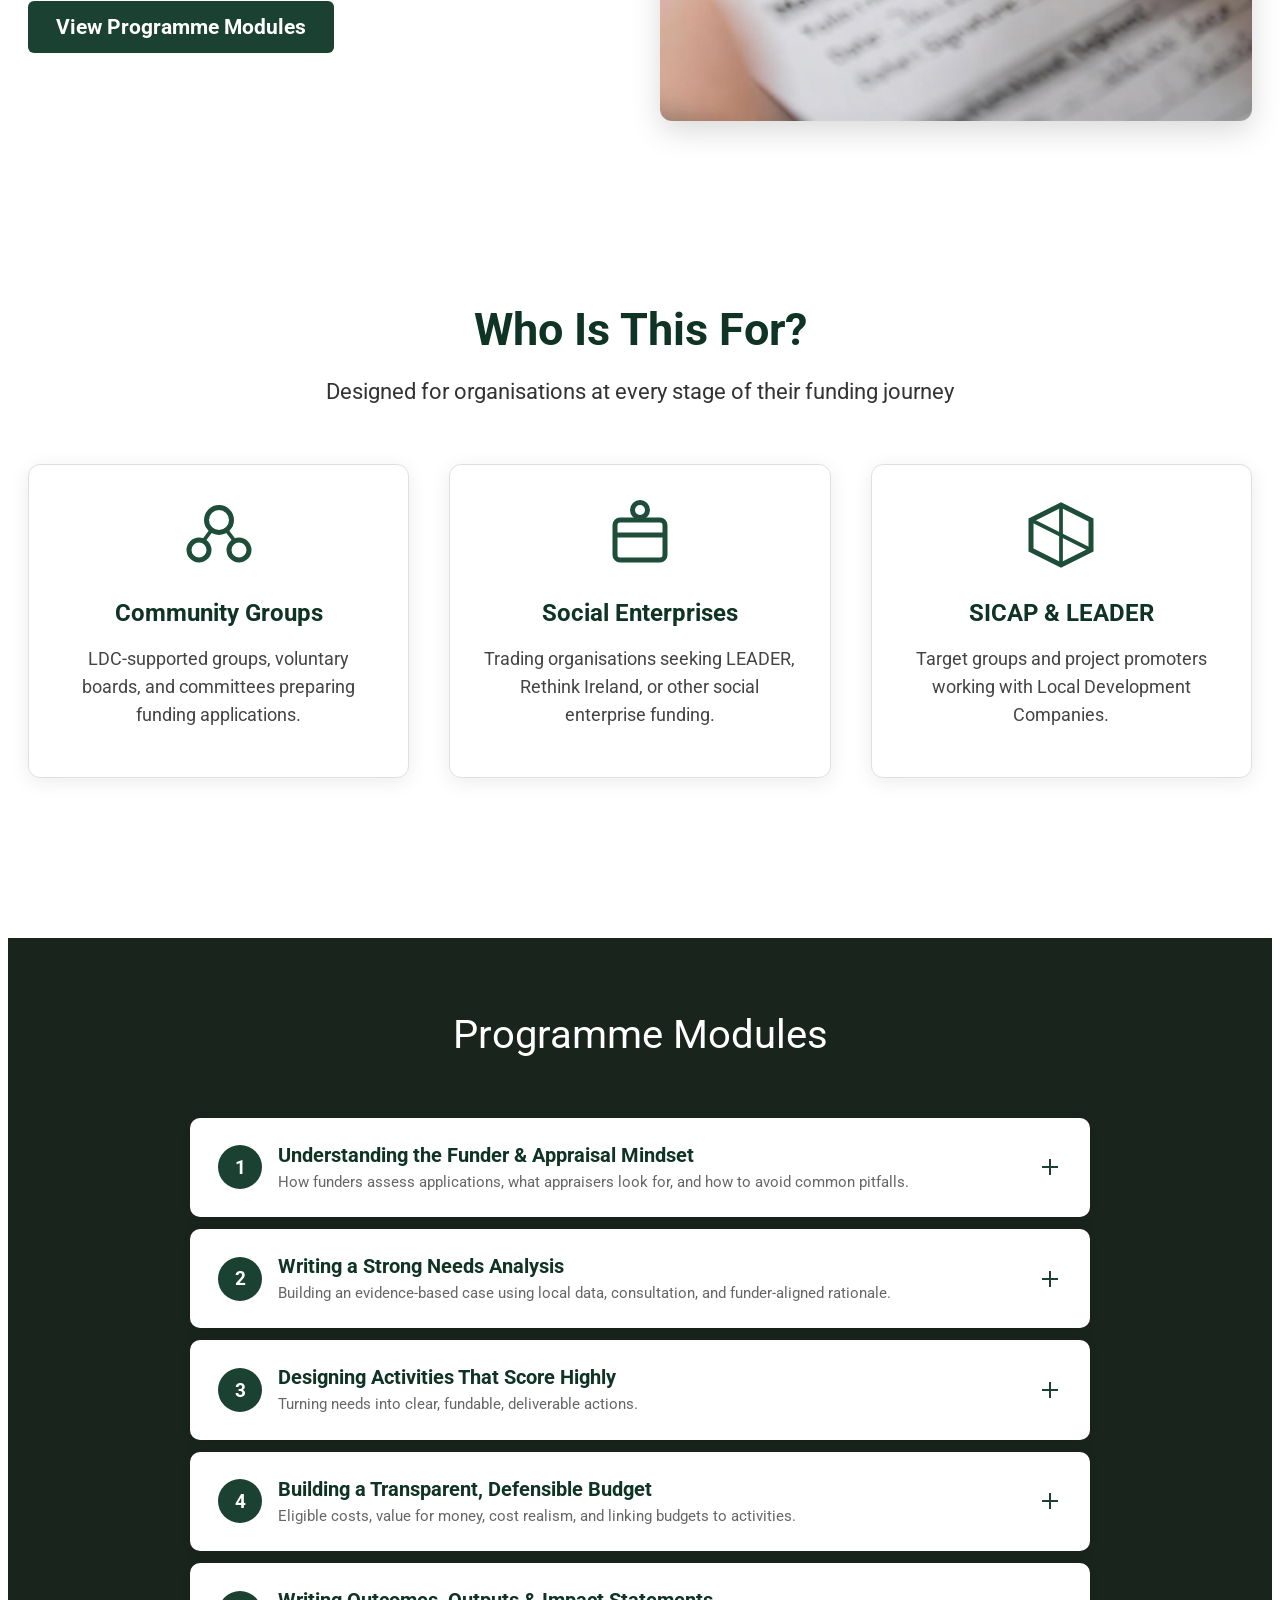
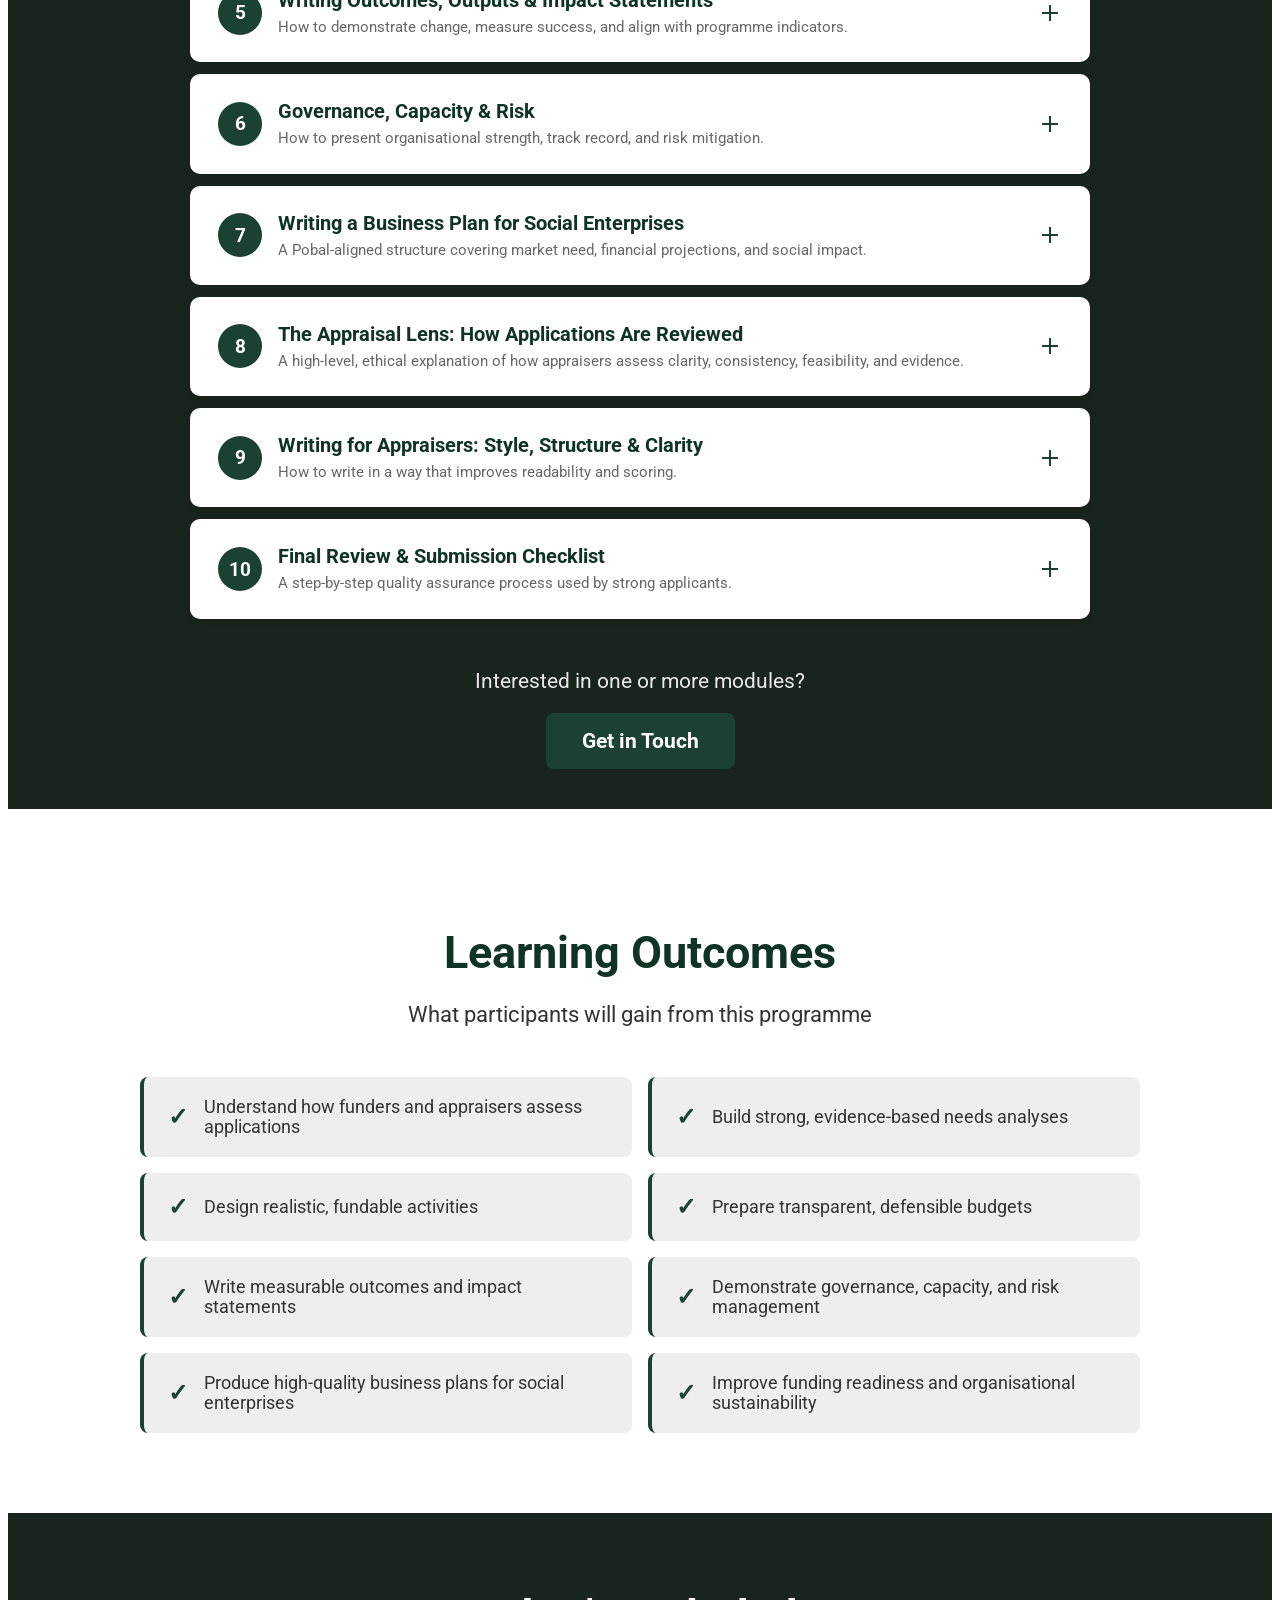
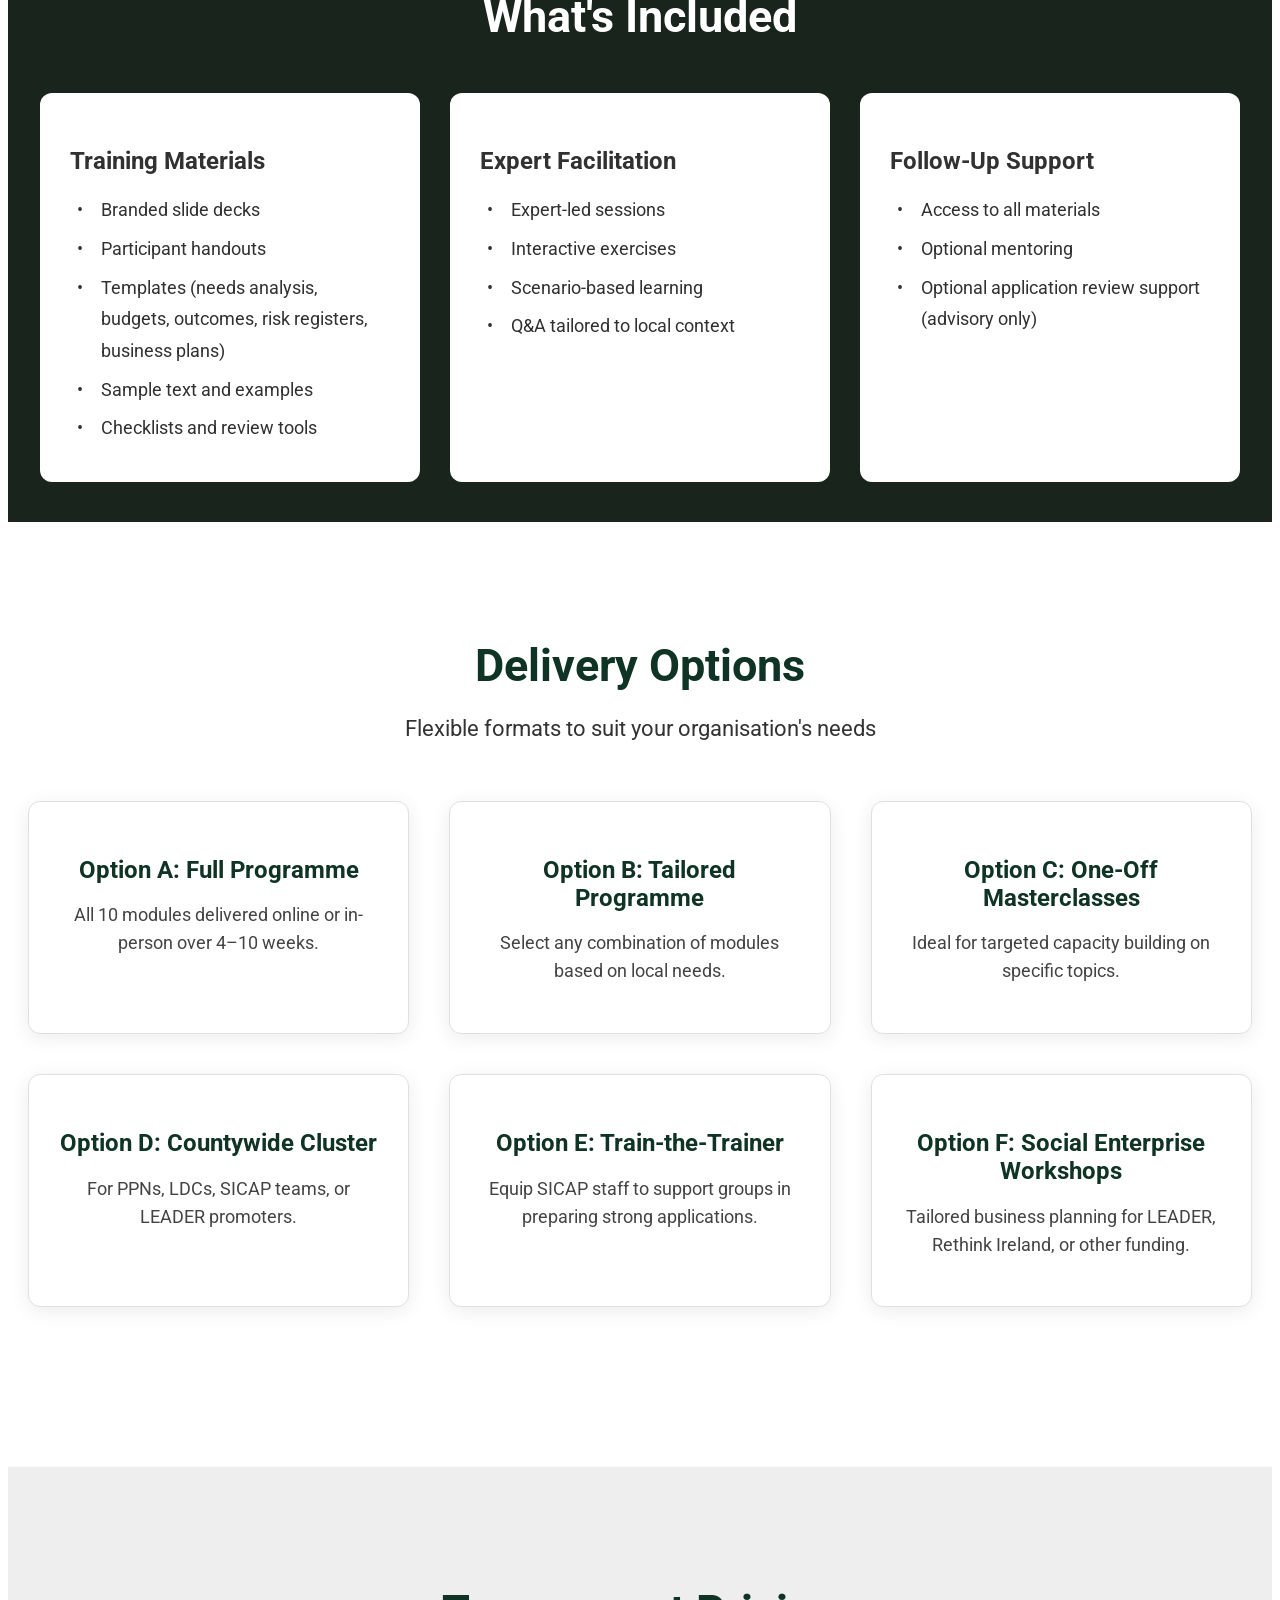
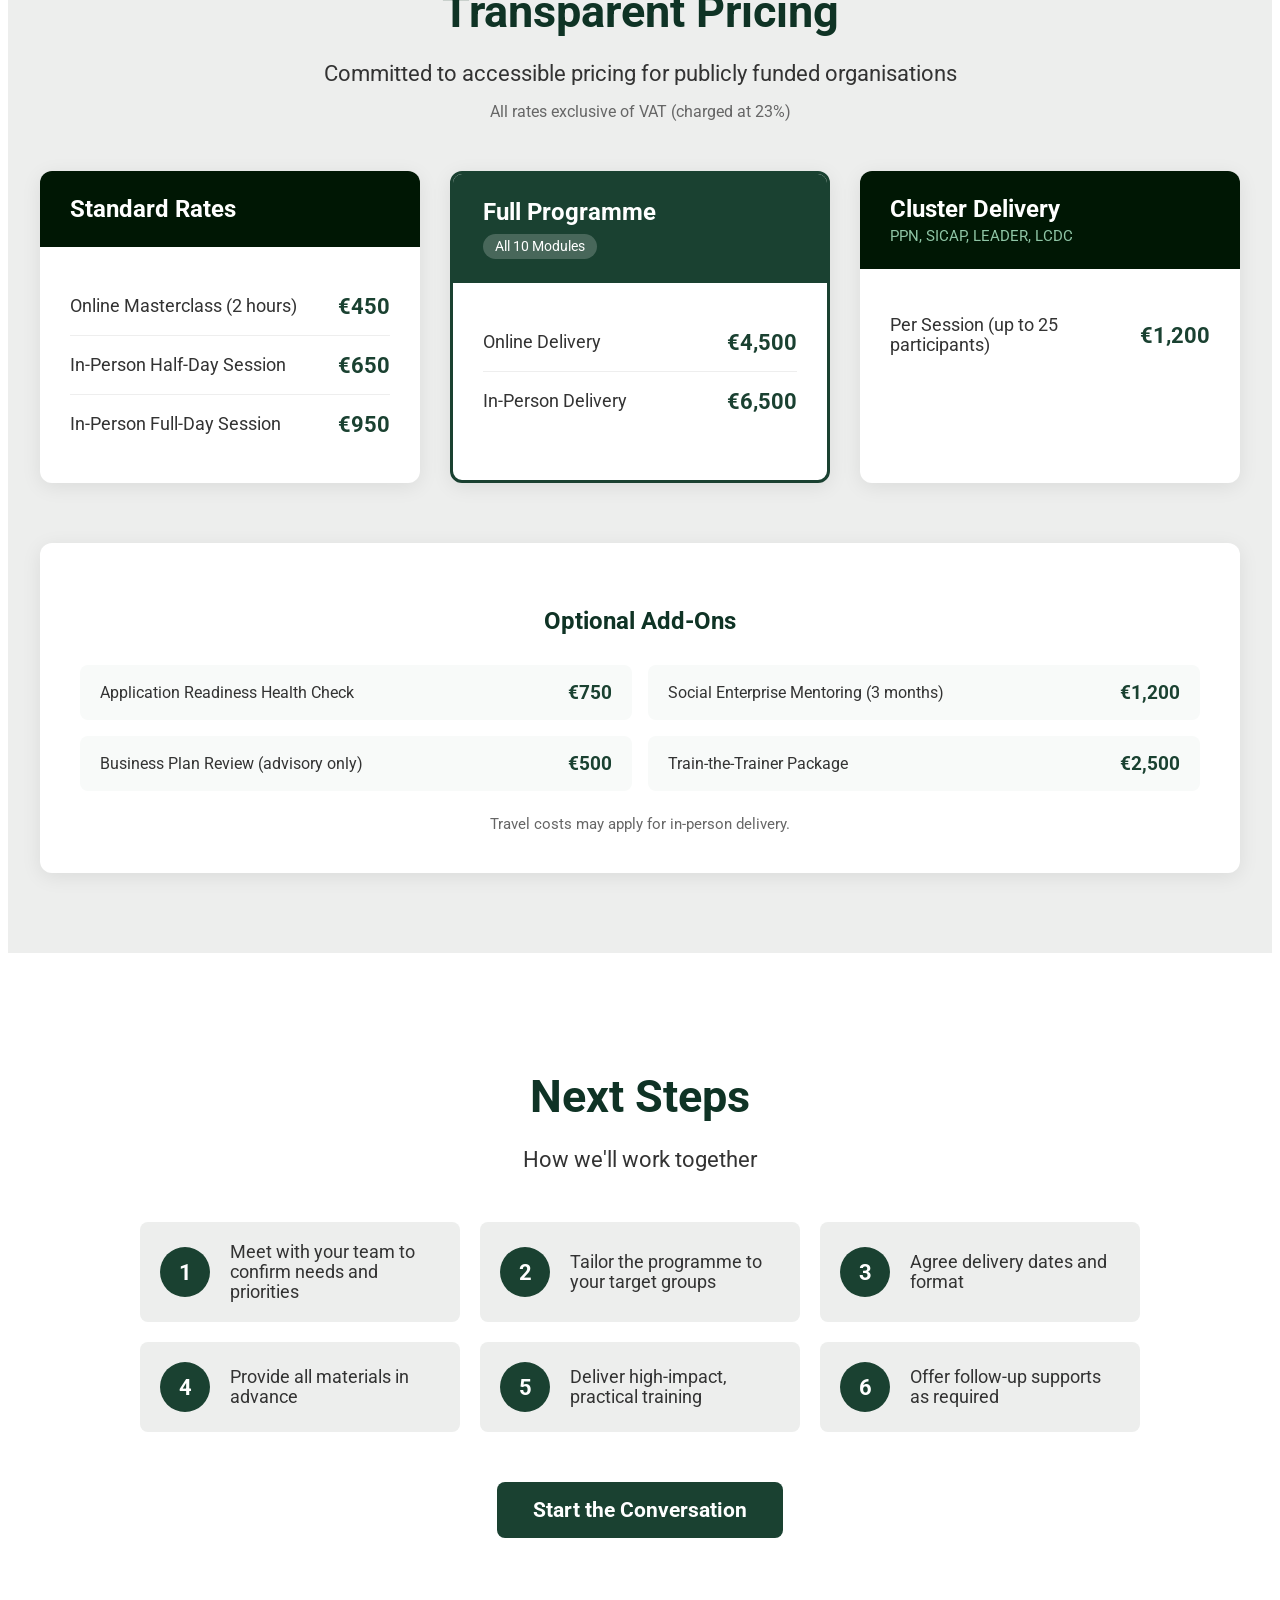
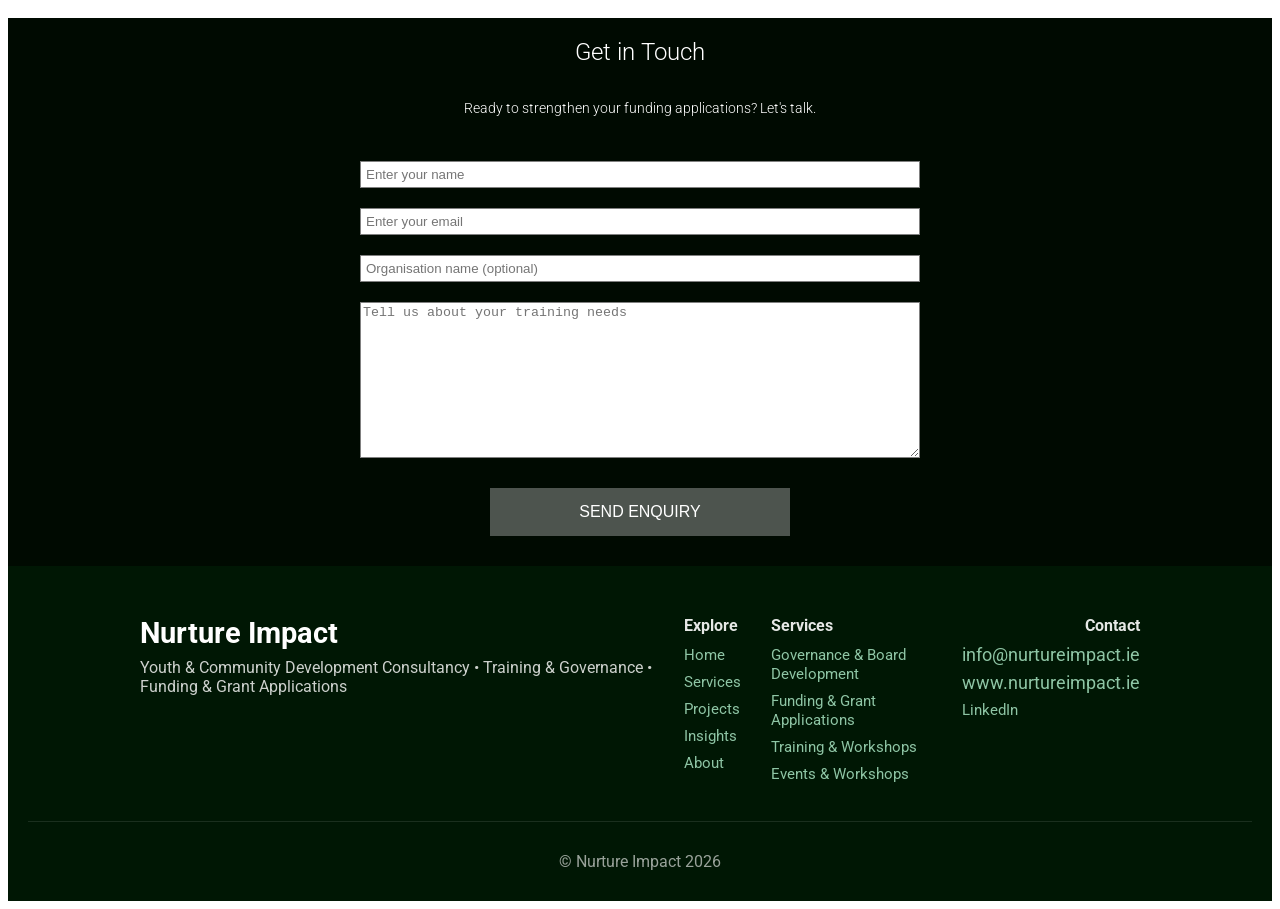
<file: grant-applications.html>
<!DOCTYPE html>
<html lang="en">
<head>
  <meta charset="utf-8" /> 
  <meta name="viewport" content="width=device-width, initial-scale=1" />
  <link href='https://fonts.googleapis.com/css?family=Roboto:400,100,300,500,700|Great+Vibes:400,100,300,500,700' rel='stylesheet' type='text/css'>
  <title>Funding &amp; Grant Applications | Nurture Impact</title>
  <meta name="description" content="Nurture Impact has particular expertise in Pobal funding applications, drawing on 20 years of experience working within Pobal and a detailed understanding of the funding environment and application process.">
  <link rel="canonical" href="https://www.nurtureimpact.ie/grant-applications.html">
  <meta property="og:title" content="Funding & Grant Applications | Nurture Impact">
  <meta property="og:description" content="Particular expertise in Pobal funding applications, drawing on 20 years of experience working within Pobal.">
  <meta property="og:type" content="website">
  <link rel="icon" type="image/png" href="assets/favicon-32.png" sizes="32x32">
  <link rel="apple-touch-icon" href="assets/favicon-180.png">
  <link rel="shortcut icon" href="favicon.ico">
  <link rel="stylesheet" href="styles.css">
</head>

<body>
  <!--Beginning of navigation section-->
  <div class="nav-bar">
      <!-- Logo + Title together on the left -->
      <div class="nav-bar__left">
          <a href="index.php" class="nav-bar-brand">
              <img src="assets/main_img.png" alt="Nurture Impact Logo" class="nav-bar-brand__img">
          </a>
          <div class="nav-bar__title">
              <h1>Nurture Impact</h1>
          </div>
      </div>

      <!-- Desktop navigation links -->
      <ul class="nav-bar__links">
        <li><a href="index.php">Home</a></li>
        <li><a href="services.html">Services</a></li>
        <li><a href="projects.php">Projects</a></li>
        <li><a href="insights.php">Insights</a></li>
        <li><a href="about.html">About</a></li>
        <li><a href="#contact">Contact</a></li>
      </ul>

      <!-- Skip link (hidden until focused) -->
      <a href="#intro" class="skip-to-main">skip to main content</a>
  </div>
    <div class="navigation">
      <input type="checkbox" class="navigation__checkbox" id="navi-toggle" aria-hidden="true">
      <label for="navi-toggle" class="navigation__button">
        <span class="navigation__icon">&nbsp;</span>
      </label>
      <div class="navigation__background">&nbsp;</div>
      <nav class="navigation__nav">
        <ul class="navigation__list">        
          <li class="navigation__item"><a href="index.php" class="navigation__link">HOME</a></li>
          <li class="navigation__item"><a href="services.html" class="navigation__link">SERVICES</a></li>
          <li class="navigation__item"><a href="projects.php" class="navigation__link">PROJECTS</a></li>
          <li class="navigation__item"><a href="insights.php" class="navigation__link">INSIGHTS</a></li>
          <li class="navigation__item"><a href="about.html" class="navigation__link">ABOUT</a></li>
          <li class="navigation__item"><a href="#contact" class="navigation__link">CONTACT</a></li>
        </ul>
      </nav>
    </div>
    <!--End of navigation section-->

  <!-- Beginning of header section -->
  <header class="hero-header">
    <div class="hero-overlay"></div>
    <div class="hero-content">
      <h1 class="headline__main">Funding &amp; Grant Applications</h1>
      <h2 class="headline__sub">Particular Expertise in Pobal Funding Applications, Backed by 20 Years of Experience Within Pobal</h2>
      <div class="hero__buttons">
        <a href="#contact" class="btn--primary btn">GET IN TOUCH</a>
        <a href="#pricing" class="btn--secondary btn">VIEW PRICING</a>
      </div>
    </div>
  </header>
  <!-- End of header section -->

  <main>
    <!-- Intro section -->
    <div class="intro__wrapper">
      <section class="intro" id="intro">
        <div class="intro__text">
          <h1 class="intro__headline">Structured Training for Funding Success</h1>
          <p class="intro__body">
            The Grant Application & Business Plan Masterclass Programme is designed to build the capacity of community groups, social enterprises, SICAP target groups, LEADER project promoters, and voluntary boards seeking funding.
          </p>
          <p class="intro__body">
            Nurture Impact has particular expertise in Pobal funding applications, drawing on 20 years of experience working within Pobal and a detailed understanding of the funding environment and application process. Each session includes branded materials, participant handouts, practical templates aligned with Pobal and funder expectations, real-world examples, and follow-up resources.
          </p>
          <p class="intro__body" style="font-size:0.98rem;color:#666;">
            Funding &amp; Grant Applications is one part of Nurture Impact's wider consultancy offering. <a href="services.html" style="color:#1a4131;font-weight:600;">See all services &rarr;</a>
          </p>
          <a href="#modules" class="intro__btn">View Programme Modules</a>
        </div>
        <div class="intro__image-container">
          <img src="assets/funding_app.png" alt="Filling out a funding application form" class="intro__image">
        </div>
      </section>
    </div>
    <!-- End of intro section -->

    <!-- Who Is This For section -->
    <section class="why-section" id="who">
      <div class="why__wrapper">
        <h2 class="why__headline">Who Is This For?</h2>
        <p class="why__subheadline">Designed for organisations at every stage of their funding journey</p>

        <div class="why__grid">
          <div class="why__card">
            <div class="why__icon">
              <svg viewBox="0 0 64 64" xmlns="http://www.w3.org/2000/svg" aria-hidden="true">
                <circle cx="32" cy="20" r="10" fill="none" stroke="#1e4d3a" stroke-width="4"/>
                <circle cx="16" cy="44" r="8" fill="none" stroke="#1e4d3a" stroke-width="4"/>
                <circle cx="48" cy="44" r="8" fill="none" stroke="#1e4d3a" stroke-width="4"/>
                <line x1="26" y1="28" x2="20" y2="36" stroke="#1e4d3a" stroke-width="3"/>
                <line x1="38" y1="28" x2="44" y2="36" stroke="#1e4d3a" stroke-width="3"/>
              </svg>
            </div>
            <h3 class="why__card-title">Community Groups</h3>
            <p class="why__card-text">LDC-supported groups, voluntary boards, and committees preparing funding applications.</p>
          </div>

          <div class="why__card">
            <div class="why__icon">
              <svg viewBox="0 0 64 64" xmlns="http://www.w3.org/2000/svg" aria-hidden="true">
                <rect x="12" y="20" width="40" height="32" rx="4" fill="none" stroke="#1e4d3a" stroke-width="4"/>
                <line x1="12" y1="32" x2="52" y2="32" stroke="#1e4d3a" stroke-width="4"/>
                <circle cx="32" cy="12" r="6" fill="none" stroke="#1e4d3a" stroke-width="4"/>
              </svg>
            </div>
            <h3 class="why__card-title">Social Enterprises</h3>
            <p class="why__card-text">Trading organisations seeking LEADER, Rethink Ireland, or other social enterprise funding.</p>
          </div>

          <div class="why__card">
            <div class="why__icon">
              <svg viewBox="0 0 64 64" xmlns="http://www.w3.org/2000/svg" aria-hidden="true">
                <path d="M32 8 L56 20 L56 44 L32 56 L8 44 L8 20 Z" fill="none" stroke="#1e4d3a" stroke-width="4"/>
                <line x1="32" y1="8" x2="32" y2="56" stroke="#1e4d3a" stroke-width="3"/>
                <line x1="8" y1="20" x2="56" y2="44" stroke="#1e4d3a" stroke-width="3"/>
              </svg>
            </div>
            <h3 class="why__card-title">SICAP & LEADER</h3>
            <p class="why__card-text">Target groups and project promoters working with Local Development Companies.</p>
          </div>
        </div>
      </div>
    </section>
    <!-- End of who section -->

    <!-- Modules section -->
    <section class="events" id="modules">
      <div class="events__container">
        <h2 class="events__heading">Programme Modules</h2>
        
        <div class="accordion">
          
          <!-- Module 1 -->
          <div class="accordion__item">
            <input type="checkbox" id="accordion-1" class="accordion__checkbox">
            <label for="accordion-1" class="accordion__header">
              <span class="accordion__number">1</span>
              <div class="accordion__title-wrapper">
                <h3 class="accordion__title">Understanding the Funder & Appraisal Mindset</h3>
                <p class="accordion__subtitle">How funders assess applications, what appraisers look for, and how to avoid common pitfalls.</p>
              </div>
              <span class="accordion__icon"></span>
            </label>
            <div class="accordion__content">
              <div class="accordion__content-inner">
                <div class="accordion__section">
                  <h4>Learning Outcome</h4>
                  <p class="accordion__outcome-title">Understand how funders and appraisers assess applications</p>
                  <p>Participants will gain insight into the criteria, scoring systems, and decision-making processes that determine which projects receive funding.</p>
                </div>
                <div class="accordion__section">
                  <h4>Core Content</h4>
                  <ul>
                    <li>How funders prioritise and score applications</li>
                    <li>Common appraisal criteria and scoring rubrics</li>
                    <li>Red flags that trigger concerns for reviewers</li>
                    <li>The decision-making process from submission to approval</li>
                  </ul>
                </div>
              </div>
            </div>
          </div>

          <!-- Module 2 -->
          <div class="accordion__item">
            <input type="checkbox" id="accordion-2" class="accordion__checkbox">
            <label for="accordion-2" class="accordion__header">
              <span class="accordion__number">2</span>
              <div class="accordion__title-wrapper">
                <h3 class="accordion__title">Writing a Strong Needs Analysis</h3>
                <p class="accordion__subtitle">Building an evidence-based case using local data, consultation, and funder-aligned rationale.</p>
              </div>
              <span class="accordion__icon"></span>
            </label>
            <div class="accordion__content">
              <div class="accordion__content-inner">
                <div class="accordion__section">
                  <h4>Learning Outcome</h4>
                  <p class="accordion__outcome-title">Build strong, evidence-based needs analyses</p>
                  <p>Participants will learn how to source and present credible data so that their applications clearly demonstrate the local need and justify project investment.</p>
                </div>
                <div class="accordion__section">
                  <h4>Core Content</h4>
                  <ul>
                    <li>Sources of credible local and national data</li>
                    <li>How to conduct meaningful consultations</li>
                    <li>Aligning needs with funder priorities</li>
                    <li>Presenting evidence clearly and persuasively</li>
                  </ul>
                </div>
              </div>
            </div>
          </div>

          <!-- Module 3 -->
          <div class="accordion__item">
            <input type="checkbox" id="accordion-3" class="accordion__checkbox">
            <label for="accordion-3" class="accordion__header">
              <span class="accordion__number">3</span>
              <div class="accordion__title-wrapper">
                <h3 class="accordion__title">Designing Activities That Score Highly</h3>
                <p class="accordion__subtitle">Turning needs into clear, fundable, deliverable actions.</p>
              </div>
              <span class="accordion__icon"></span>
            </label>
            <div class="accordion__content">
              <div class="accordion__content-inner">
                <div class="accordion__section">
                  <h4>Learning Outcome</h4>
                  <p class="accordion__outcome-title">Design realistic, fundable activities</p>
                  <p>Participants will practice translating identified needs into clear, structured actions that align with funder priorities and demonstrate feasibility.</p>
                </div>
                <div class="accordion__section">
                  <h4>Core Content</h4>
                  <ul>
                    <li>Linking activities directly to identified needs</li>
                    <li>Making activities specific, measurable, and achievable</li>
                    <li>Realistic timelines and resource allocation</li>
                    <li>Demonstrating alignment with programme objectives</li>
                  </ul>
                </div>
              </div>
            </div>
          </div>

          <!-- Module 4 -->
          <div class="accordion__item">
            <input type="checkbox" id="accordion-4" class="accordion__checkbox">
            <label for="accordion-4" class="accordion__header">
              <span class="accordion__number">4</span>
              <div class="accordion__title-wrapper">
                <h3 class="accordion__title">Building a Transparent, Defensible Budget</h3>
                <p class="accordion__subtitle">Eligible costs, value for money, cost realism, and linking budgets to activities.</p>
              </div>
              <span class="accordion__icon"></span>
            </label>
            <div class="accordion__content">
              <div class="accordion__content-inner">
                <div class="accordion__section">
                  <h4>Learning Outcome</h4>
                  <p class="accordion__outcome-title">Prepare transparent, defensible budgets</p>
                  <p>Participants will understand how to build budgets that show value for money, connect directly to planned activities, and withstand appraisal scrutiny.</p>
                </div>
                <div class="accordion__section">
                  <h4>Core Content</h4>
                  <ul>
                    <li>Understanding eligible and ineligible costs</li>
                    <li>Demonstrating value for money</li>
                    <li>Linking budget lines to specific activities</li>
                    <li>Preparing for budget queries during appraisal</li>
                  </ul>
                </div>
              </div>
            </div>
          </div>

          <!-- Module 5 -->
          <div class="accordion__item">
            <input type="checkbox" id="accordion-5" class="accordion__checkbox">
            <label for="accordion-5" class="accordion__header">
              <span class="accordion__number">5</span>
              <div class="accordion__title-wrapper">
                <h3 class="accordion__title">Writing Outcomes, Outputs & Impact Statements</h3>
                <p class="accordion__subtitle">How to demonstrate change, measure success, and align with programme indicators.</p>
              </div>
              <span class="accordion__icon"></span>
            </label>
            <div class="accordion__content">
              <div class="accordion__content-inner">
                <div class="accordion__section">
                  <h4>Learning Outcome</h4>
                  <p class="accordion__outcome-title">Write measurable outcomes and impact statements</p>
                  <p>Participants will be equipped to define outputs, outcomes, and indicators that show meaningful change and support strong monitoring and evaluation.</p>
                </div>
                <div class="accordion__section">
                  <h4>Core Content</h4>
                  <ul>
                    <li>Distinguishing outputs, outcomes, and impact</li>
                    <li>Setting SMART indicators</li>
                    <li>Aligning with programme-level indicators</li>
                    <li>Building in monitoring and evaluation from the start</li>
                  </ul>
                </div>
              </div>
            </div>
          </div>

          <!-- Module 6 -->
          <div class="accordion__item">
            <input type="checkbox" id="accordion-6" class="accordion__checkbox">
            <label for="accordion-6" class="accordion__header">
              <span class="accordion__number">6</span>
              <div class="accordion__title-wrapper">
                <h3 class="accordion__title">Governance, Capacity & Risk</h3>
                <p class="accordion__subtitle">How to present organisational strength, track record, and risk mitigation.</p>
              </div>
              <span class="accordion__icon"></span>
            </label>
            <div class="accordion__content">
              <div class="accordion__content-inner">
                <div class="accordion__section">
                  <h4>Learning Outcome</h4>
                  <p class="accordion__outcome-title">Demonstrate governance, capacity, and risk management</p>
                  <p>Participants will learn how to present organisational structures, policies, and risk controls that strengthen funder confidence in delivery ability.</p>
                </div>
                <div class="accordion__section">
                  <h4>Core Content</h4>
                  <ul>
                    <li>Presenting governance structures clearly</li>
                    <li>Demonstrating organisational capacity</li>
                    <li>Identifying and mitigating project risks</li>
                    <li>Building funder confidence in delivery</li>
                  </ul>
                </div>
              </div>
            </div>
          </div>

          <!-- Module 7 -->
          <div class="accordion__item">
            <input type="checkbox" id="accordion-7" class="accordion__checkbox">
            <label for="accordion-7" class="accordion__header">
              <span class="accordion__number">7</span>
              <div class="accordion__title-wrapper">
                <h3 class="accordion__title">Writing a Business Plan for Social Enterprises</h3>
                <p class="accordion__subtitle">A Pobal-aligned structure covering market need, financial projections, and social impact.</p>
              </div>
              <span class="accordion__icon"></span>
            </label>
            <div class="accordion__content">
              <div class="accordion__content-inner">
                <div class="accordion__section">
                  <h4>Learning Outcome</h4>
                  <p class="accordion__outcome-title">Produce high-quality business plans for social enterprises</p>
                  <p>Participants will understand how to structure a business plan that integrates financial projections, market need, and social impact in a clear, funder-aligned way.</p>
                </div>
                <div class="accordion__section">
                  <h4>Core Content</h4>
                  <ul>
                    <li>Business plan structure for social enterprises</li>
                    <li>Market analysis and competitive positioning</li>
                    <li>Financial projections and sustainability</li>
                    <li>Integrating social impact throughout</li>
                  </ul>
                </div>
              </div>
            </div>
          </div>

          <!-- Module 8 -->
          <div class="accordion__item">
            <input type="checkbox" id="accordion-8" class="accordion__checkbox">
            <label for="accordion-8" class="accordion__header">
              <span class="accordion__number">8</span>
              <div class="accordion__title-wrapper">
                <h3 class="accordion__title">The Appraisal Lens: How Applications Are Reviewed</h3>
                <p class="accordion__subtitle">A high-level, ethical explanation of how appraisers assess clarity, consistency, feasibility, and evidence.</p>
              </div>
              <span class="accordion__icon"></span>
            </label>
            <div class="accordion__content">
              <div class="accordion__content-inner">
                <div class="accordion__section">
                  <h4>Learning Outcome</h4>
                  <p class="accordion__outcome-title">Improve funding readiness and organisational sustainability</p>
                  <p>Participants will gain skills and tools that strengthen long-term planning, reduce reliance on ad-hoc funding, and improve organisational resilience.</p>
                </div>
                <div class="accordion__section">
                  <h4>Core Content</h4>
                  <ul>
                    <li>How appraisers read and score applications</li>
                    <li>Assessing clarity, consistency, and coherence</li>
                    <li>Evaluating feasibility and evidence</li>
                    <li>Common weaknesses and how to address them</li>
                  </ul>
                </div>
              </div>
            </div>
          </div>

          <!-- Module 9 -->
          <div class="accordion__item">
            <input type="checkbox" id="accordion-9" class="accordion__checkbox">
            <label for="accordion-9" class="accordion__header">
              <span class="accordion__number">9</span>
              <div class="accordion__title-wrapper">
                <h3 class="accordion__title">Writing for Appraisers: Style, Structure & Clarity</h3>
                <p class="accordion__subtitle">How to write in a way that improves readability and scoring.</p>
              </div>
              <span class="accordion__icon"></span>
            </label>
            <div class="accordion__content">
              <div class="accordion__content-inner">
                <div class="accordion__section">
                  <h4>Core Content</h4>
                  <ul>
                    <li>Writing for busy readers</li>
                    <li>Structuring responses for clarity</li>
                    <li>Avoiding jargon and vague language</li>
                    <li>Using headings, bullets, and formatting effectively</li>
                  </ul>
                </div>
                <div class="accordion__section">
                  <h4>Tools & Takeaways</h4>
                  <ul>
                    <li>Writing style guide</li>
                    <li>Before/after application examples</li>
                    <li>Self-editing checklist</li>
                  </ul>
                </div>
              </div>
            </div>
          </div>

          <!-- Module 10 -->
          <div class="accordion__item">
            <input type="checkbox" id="accordion-10" class="accordion__checkbox">
            <label for="accordion-10" class="accordion__header">
              <span class="accordion__number">10</span>
              <div class="accordion__title-wrapper">
                <h3 class="accordion__title">Final Review & Submission Checklist</h3>
                <p class="accordion__subtitle">A step-by-step quality assurance process used by strong applicants.</p>
              </div>
              <span class="accordion__icon"></span>
            </label>
            <div class="accordion__content">
              <div class="accordion__content-inner">
                <div class="accordion__section">
                  <h4>Core Content</h4>
                  <ul>
                    <li>Pre-submission quality assurance steps</li>
                    <li>Checking for consistency and completeness</li>
                    <li>Common last-minute errors to avoid</li>
                    <li>Document preparation and submission tips</li>
                  </ul>
                </div>
                <div class="accordion__section">
                  <h4>Tools & Takeaways</h4>
                  <ul>
                    <li>Comprehensive submission checklist</li>
                    <li>Quality assurance template</li>
                    <li>Final review workflow</li>
                  </ul>
                </div>
              </div>
            </div>
          </div>

        </div>

        <!-- Single CTA after all modules -->
        <div class="modules__cta">
          <p class="modules__cta-text">Interested in one or more modules?</p>
          <a href="#contact" class="why__cta-link">Get in Touch</a>
        </div>

      </div>
    </section>
    <!-- End of modules section -->

    <!-- Learning Outcomes section -->
    <section class="outcomes-section" id="outcomes">
      <div class="outcomes__wrapper">
        <h2 class="outcomes__headline">Learning Outcomes</h2>
        <p class="outcomes__subheadline">What participants will gain from this programme</p>
        
        <div class="outcomes__grid">
          <div class="outcomes__item">
            <span class="outcomes__check">✓</span>
            <p>Understand how funders and appraisers assess applications</p>
          </div>
          <div class="outcomes__item">
            <span class="outcomes__check">✓</span>
            <p>Build strong, evidence-based needs analyses</p>
          </div>
          <div class="outcomes__item">
            <span class="outcomes__check">✓</span>
            <p>Design realistic, fundable activities</p>
          </div>
          <div class="outcomes__item">
            <span class="outcomes__check">✓</span>
            <p>Prepare transparent, defensible budgets</p>
          </div>
          <div class="outcomes__item">
            <span class="outcomes__check">✓</span>
            <p>Write measurable outcomes and impact statements</p>
          </div>
          <div class="outcomes__item">
            <span class="outcomes__check">✓</span>
            <p>Demonstrate governance, capacity, and risk management</p>
          </div>
          <div class="outcomes__item">
            <span class="outcomes__check">✓</span>
            <p>Produce high-quality business plans for social enterprises</p>
          </div>
          <div class="outcomes__item">
            <span class="outcomes__check">✓</span>
            <p>Improve funding readiness and organisational sustainability</p>
          </div>
        </div>
      </div>
    </section>
    <!-- End of learning outcomes section -->

    <!-- What's Included section -->
    <section class="included-section" id="included">
      <div class="included__wrapper">
        <h2 class="included__headline">What's Included</h2>
        
        <div class="included__grid">
          <div class="included__card">
            <h3>Training Materials</h3>
            <ul>
              <li>Branded slide decks</li>
              <li>Participant handouts</li>
              <li>Templates (needs analysis, budgets, outcomes, risk registers, business plans)</li>
              <li>Sample text and examples</li>
              <li>Checklists and review tools</li>
            </ul>
          </div>

          <div class="included__card">
            <h3>Expert Facilitation</h3>
            <ul>
              <li>Expert-led sessions</li>
              <li>Interactive exercises</li>
              <li>Scenario-based learning</li>
              <li>Q&A tailored to local context</li>
            </ul>
          </div>

          <div class="included__card">
            <h3>Follow-Up Support</h3>
            <ul>
              <li>Access to all materials</li>
              <li>Optional mentoring</li>
              <li>Optional application review support (advisory only)</li>
            </ul>
          </div>
        </div>
      </div>
    </section>
    <!-- End of what's included section -->

    <!-- Delivery Options section -->
    <section class="why-section" id="delivery">
      <div class="why__wrapper">
        <h2 class="why__headline">Delivery Options</h2>
        <p class="why__subheadline">Flexible formats to suit your organisation's needs</p>

        <div class="why__grid">
          <div class="why__card">
            <h3 class="why__card-title">Option A: Full Programme</h3>
            <p class="why__card-text">All 10 modules delivered online or in-person over 4–10 weeks.</p>
          </div>

          <div class="why__card">
            <h3 class="why__card-title">Option B: Tailored Programme</h3>
            <p class="why__card-text">Select any combination of modules based on local needs.</p>
          </div>

          <div class="why__card">
            <h3 class="why__card-title">Option C: One-Off Masterclasses</h3>
            <p class="why__card-text">Ideal for targeted capacity building on specific topics.</p>
          </div>

          <div class="why__card">
            <h3 class="why__card-title">Option D: Countywide Cluster</h3>
            <p class="why__card-text">For PPNs, LDCs, SICAP teams, or LEADER promoters.</p>
          </div>

          <div class="why__card">
            <h3 class="why__card-title">Option E: Train-the-Trainer</h3>
            <p class="why__card-text">Equip SICAP staff to support groups in preparing strong applications.</p>
          </div>

          <div class="why__card">
            <h3 class="why__card-title">Option F: Social Enterprise Workshops</h3>
            <p class="why__card-text">Tailored business planning for LEADER, Rethink Ireland, or other funding.</p>
          </div>
        </div>
      </div>
    </section>
    <!-- End of delivery options section -->

    <!-- Pricing section -->
    <section class="pricing-section" id="pricing">
      <div class="pricing__wrapper">
        <h2 class="pricing__headline">Transparent Pricing</h2>
        <p class="pricing__subheadline">Committed to accessible pricing for publicly funded organisations</p>
        <p class="pricing__vat-note">All rates exclusive of VAT (charged at 23%)</p>

        <div class="pricing__grid">
          
          <!-- Standard Rates -->
          <div class="pricing__card">
            <div class="pricing__card-header">
              <h3>Standard Rates</h3>
            </div>
            <div class="pricing__card-body">
              <div class="pricing__item">
                <span class="pricing__label">Online Masterclass (2 hours)</span>
                <span class="pricing__price">€450</span>
              </div>
              <div class="pricing__item">
                <span class="pricing__label">In-Person Half-Day Session</span>
                <span class="pricing__price">€650</span>
              </div>
              <div class="pricing__item">
                <span class="pricing__label">In-Person Full-Day Session</span>
                <span class="pricing__price">€950</span>
              </div>
            </div>
          </div>

          <!-- Full Programme -->
          <div class="pricing__card pricing__card--featured">
            <div class="pricing__card-header">
              <h3>Full Programme</h3>
              <span class="pricing__badge">All 10 Modules</span>
            </div>
            <div class="pricing__card-body">
              <div class="pricing__item">
                <span class="pricing__label">Online Delivery</span>
                <span class="pricing__price">€4,500</span>
              </div>
              <div class="pricing__item">
                <span class="pricing__label">In-Person Delivery</span>
                <span class="pricing__price">€6,500</span>
              </div>
            </div>
          </div>

          <!-- Cluster Delivery -->
          <div class="pricing__card">
            <div class="pricing__card-header">
              <h3>Cluster Delivery</h3>
              <span class="pricing__badge-alt">PPN, SICAP, LEADER, LCDC</span>
            </div>
            <div class="pricing__card-body">
              <div class="pricing__item">
                <span class="pricing__label">Per Session (up to 25 participants)</span>
                <span class="pricing__price">€1,200</span>
              </div>
            </div>
          </div>

        </div>

        <!-- Add-Ons -->
        <div class="pricing__addons">
          <h3>Optional Add-Ons</h3>
          <div class="pricing__addons-grid">
            <div class="pricing__addon-item">
              <span class="pricing__addon-name">Application Readiness Health Check</span>
              <span class="pricing__addon-price">€750</span>
            </div>
            <div class="pricing__addon-item">
              <span class="pricing__addon-name">Social Enterprise Mentoring (3 months)</span>
              <span class="pricing__addon-price">€1,200</span>
            </div>
            <div class="pricing__addon-item">
              <span class="pricing__addon-name">Business Plan Review (advisory only)</span>
              <span class="pricing__addon-price">€500</span>
            </div>
            <div class="pricing__addon-item">
              <span class="pricing__addon-name">Train-the-Trainer Package</span>
              <span class="pricing__addon-price">€2,500</span>
            </div>
          </div>
          <p class="pricing__note">Travel costs may apply for in-person delivery.</p>
        </div>

      </div>
    </section>
    <!-- End of pricing section -->

    <!-- Next Steps section -->
    <section class="steps-section" id="steps">
      <div class="steps__wrapper">
        <h2 class="steps__headline">Next Steps</h2>
        <p class="steps__subheadline">How we'll work together</p>
        
        <div class="steps__grid">
          <div class="steps__item">
            <span class="steps__number">1</span>
            <p>Meet with your team to confirm needs and priorities</p>
          </div>
          <div class="steps__item">
            <span class="steps__number">2</span>
            <p>Tailor the programme to your target groups</p>
          </div>
          <div class="steps__item">
            <span class="steps__number">3</span>
            <p>Agree delivery dates and format</p>
          </div>
          <div class="steps__item">
            <span class="steps__number">4</span>
            <p>Provide all materials in advance</p>
          </div>
          <div class="steps__item">
            <span class="steps__number">5</span>
            <p>Deliver high-impact, practical training</p>
          </div>
          <div class="steps__item">
            <span class="steps__number">6</span>
            <p>Offer follow-up supports as required</p>
          </div>
        </div>

        <div class="steps__cta">
          <a href="#contact" class="why__cta-link">Start the Conversation</a>
        </div>
      </div>
    </section>
    <!-- End of next steps section -->

    <!-- Contact section -->
    <section class="contact" id="contact">
      <h2 class="contact__heading" tabindex="0">Get in Touch</h2>
      <p class="contact__sub">Ready to strengthen your funding applications? Let's talk.</p>
      <form id="contact-form" method="post" action="contact-handler.php">
        <input type="hidden" name="contact_number">
          <input type="hidden" name="source_page" value="Grant Applications page">
        <input type="text" placeholder="Enter your name" id="name" name="from_name" aria-label="Enter your name" required>
        <input type="email" placeholder="Enter your email" id="email" name="reply_to" aria-label="Enter your email" required>
        <input type="text" placeholder="Organisation name (optional)" id="organisation" name="organisation" aria-label="Enter your organisation name">
        <textarea cols="30" rows="10" placeholder="Tell us about your training needs" name="message" id="Message" aria-label="Enter your message" required></textarea>
        <input type="submit" class="btn" value="SEND ENQUIRY">
      </form>
    </section>
    <!-- End of contact section -->
  </main>

  <!-- Footer section -->
  <footer class="footer footer--expanded">
    <div class="footer__content">
      <div class="footer__brand">
        <h3>Nurture Impact</h3>
        <p>Youth &amp; Community Development Consultancy &bull; Training &amp; Governance &bull; Funding &amp; Grant Applications</p>
      </div>

      <div class="footer__nav">
        <h4>Explore</h4>
        <ul>
          <li><a href="index.php">Home</a></li>
          <li><a href="services.html">Services</a></li>
          <li><a href="projects.php">Projects</a></li>
          <li><a href="insights.php">Insights</a></li>
          <li><a href="about.html">About</a></li>
        </ul>
      </div>

      <div class="footer__services">
        <h4>Services</h4>
        <ul>
          <li><a href="governance.html">Governance &amp; Board Development</a></li>
          <li><a href="grant-applications.html">Funding &amp; Grant Applications</a></li>
          <li><a href="services.html#training">Training &amp; Workshops</a></li>
          <li><a href="events-workshops.html">Events &amp; Workshops</a></li>
        </ul>
      </div>

      <div class="footer__contact">
        <h4 style="color:#fff;opacity:.9;margin:0 0 10px;font-size:1rem;">Contact</h4>
        <p><a href="mailto:info@nurtureimpact.ie">info@nurtureimpact.ie</a></p>
        <p><a href="https://www.nurtureimpact.ie" target="_blank">www.nurtureimpact.ie</a></p>
        <div class="footer__social">
          <a href="https://www.linkedin.com/in/curtisalan?utm_source=share_via&amp;utm_content=profile&amp;utm_medium=member_android" target="_blank" rel="noopener" aria-label="Nurture Impact on LinkedIn">LinkedIn</a>
        </div>
      </div>
    </div>
    <p class="footer__text">&copy; Nurture Impact 2026</p>
  </footer>
  <script src="assets/js/contact-form.js" defer></script>
</body>
</html>
</file>
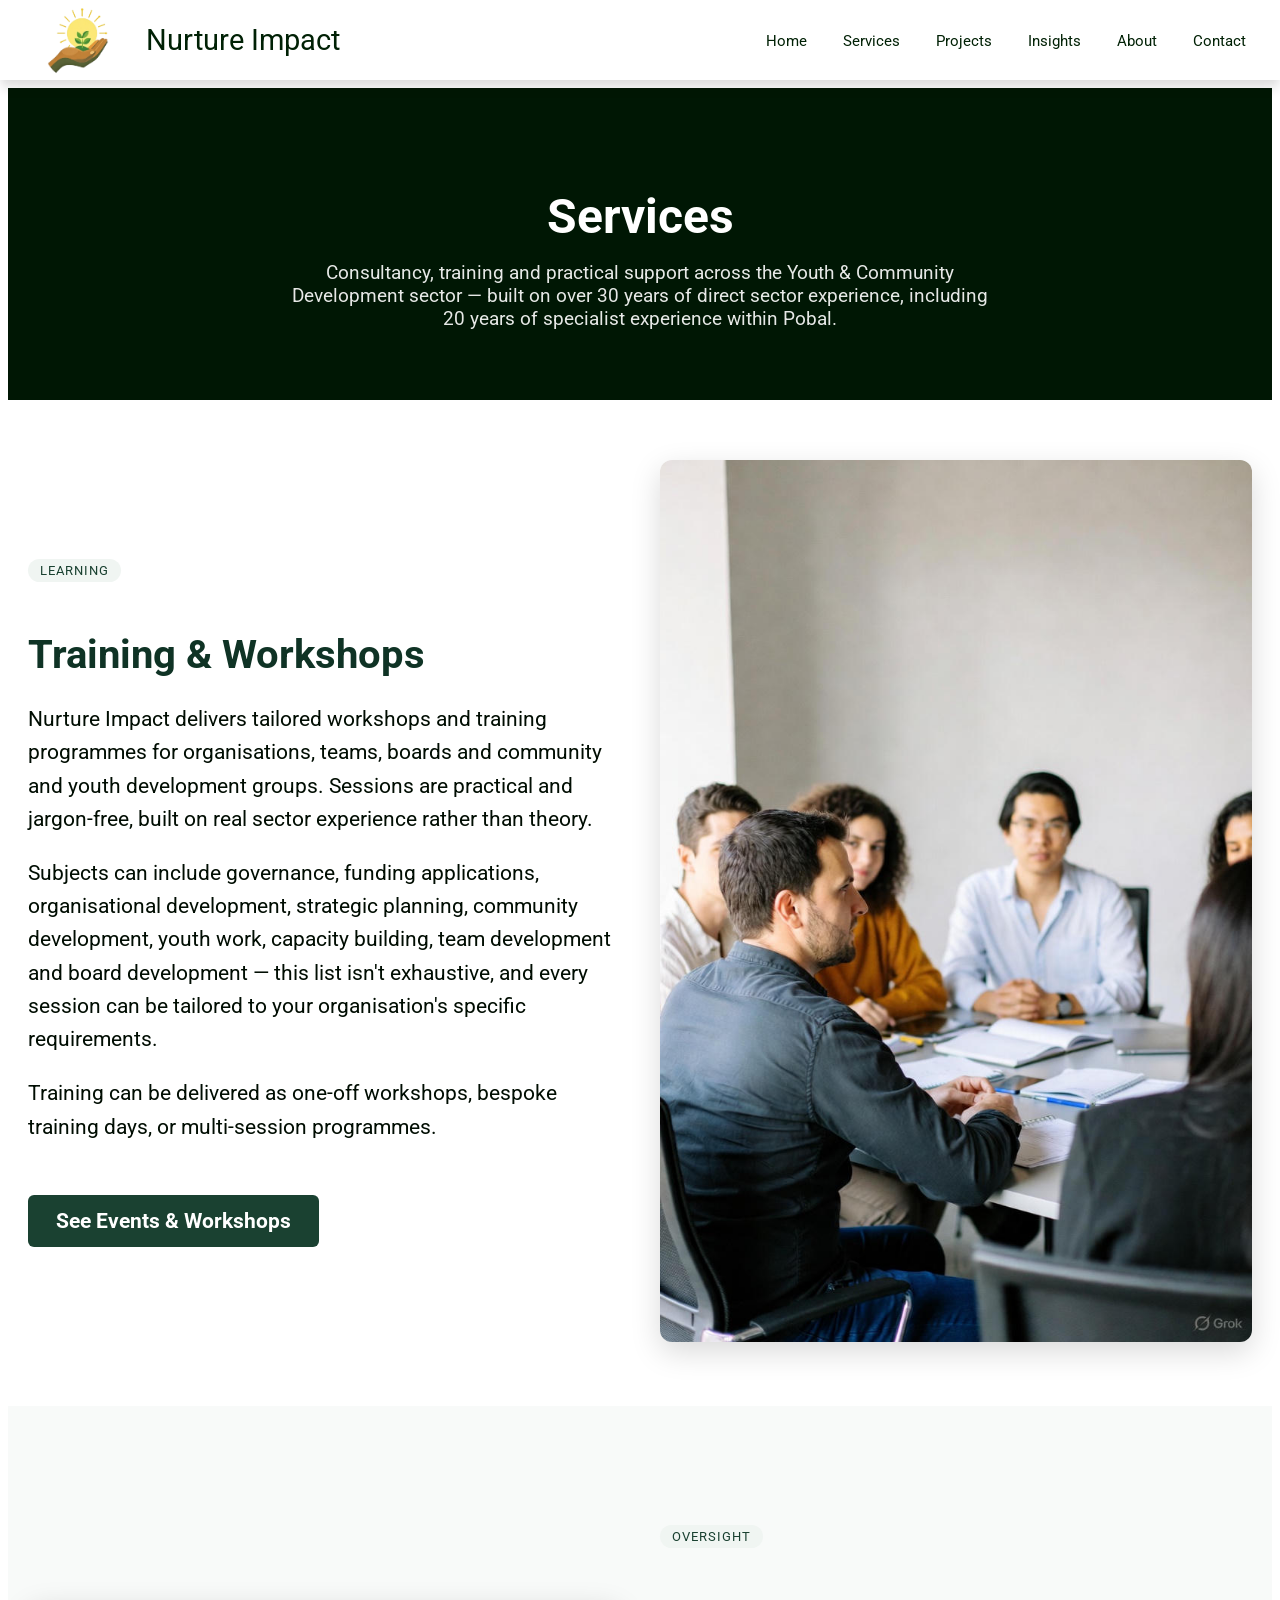
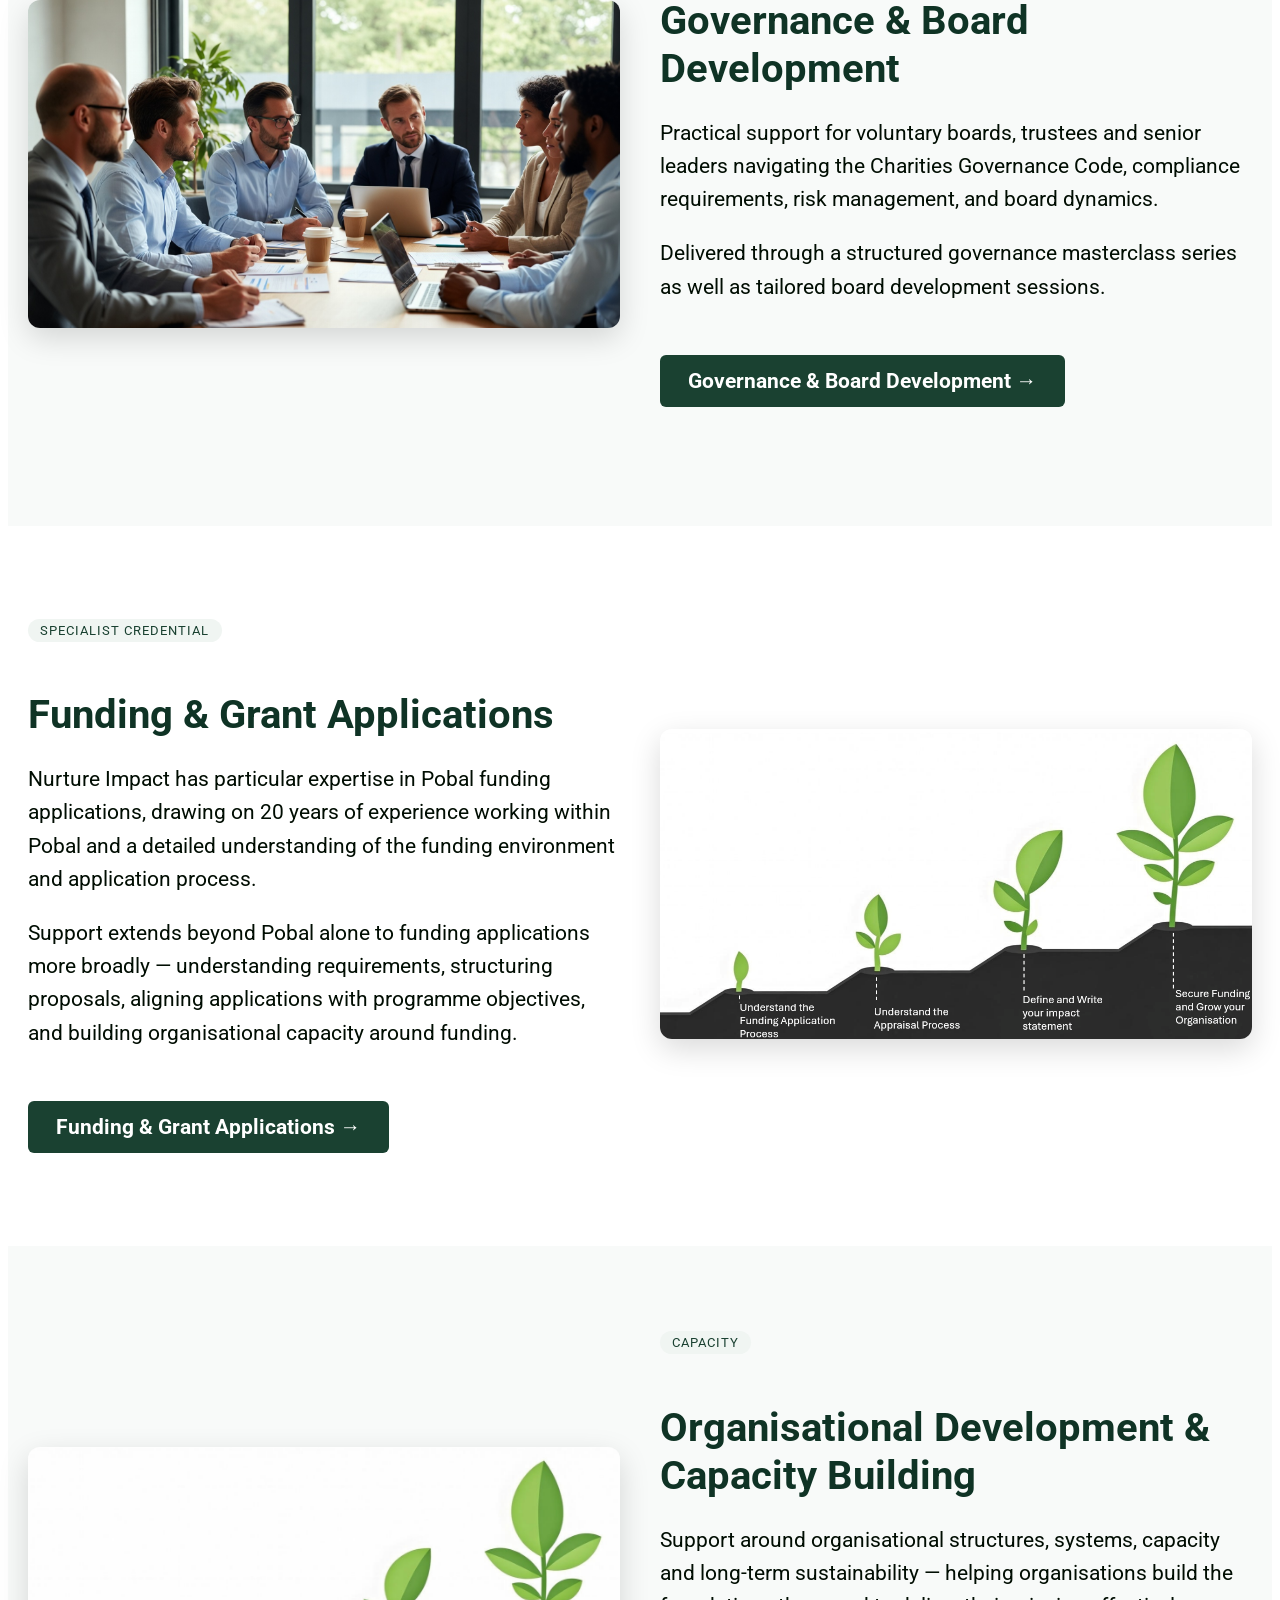
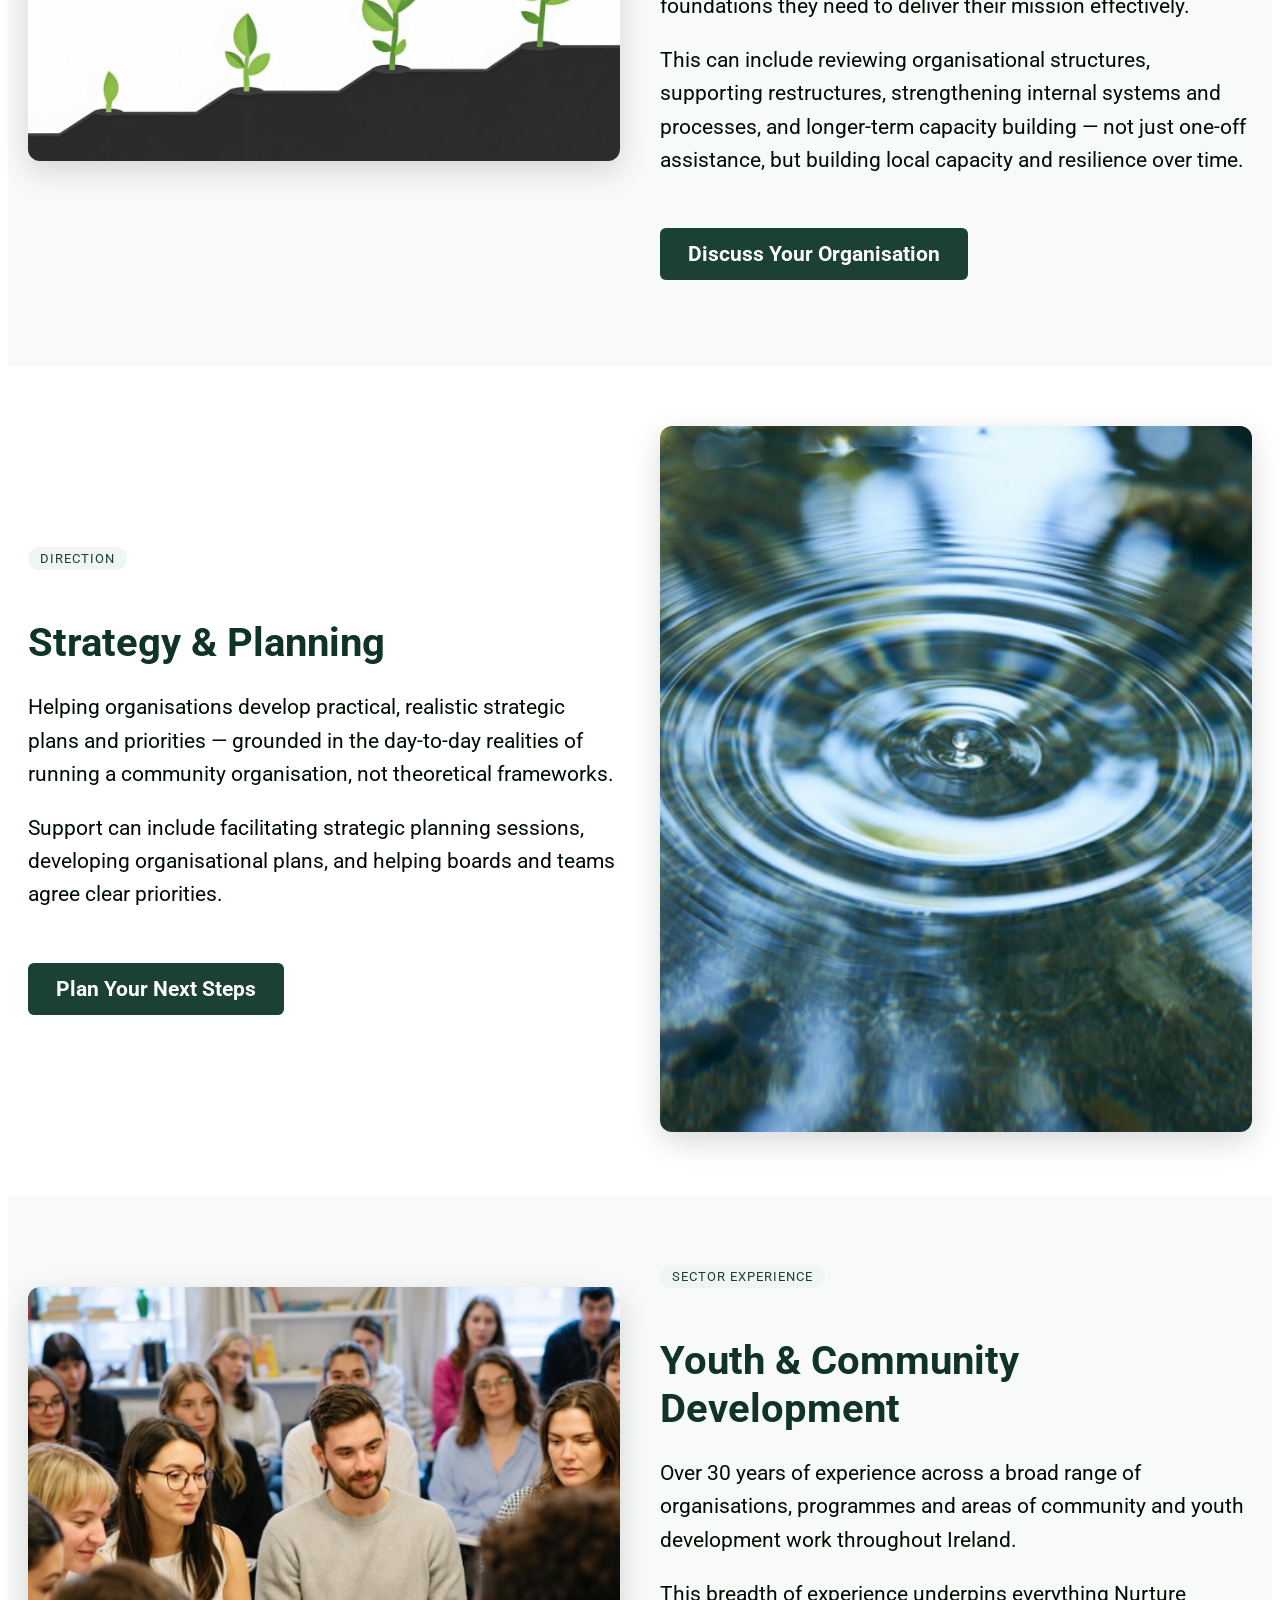
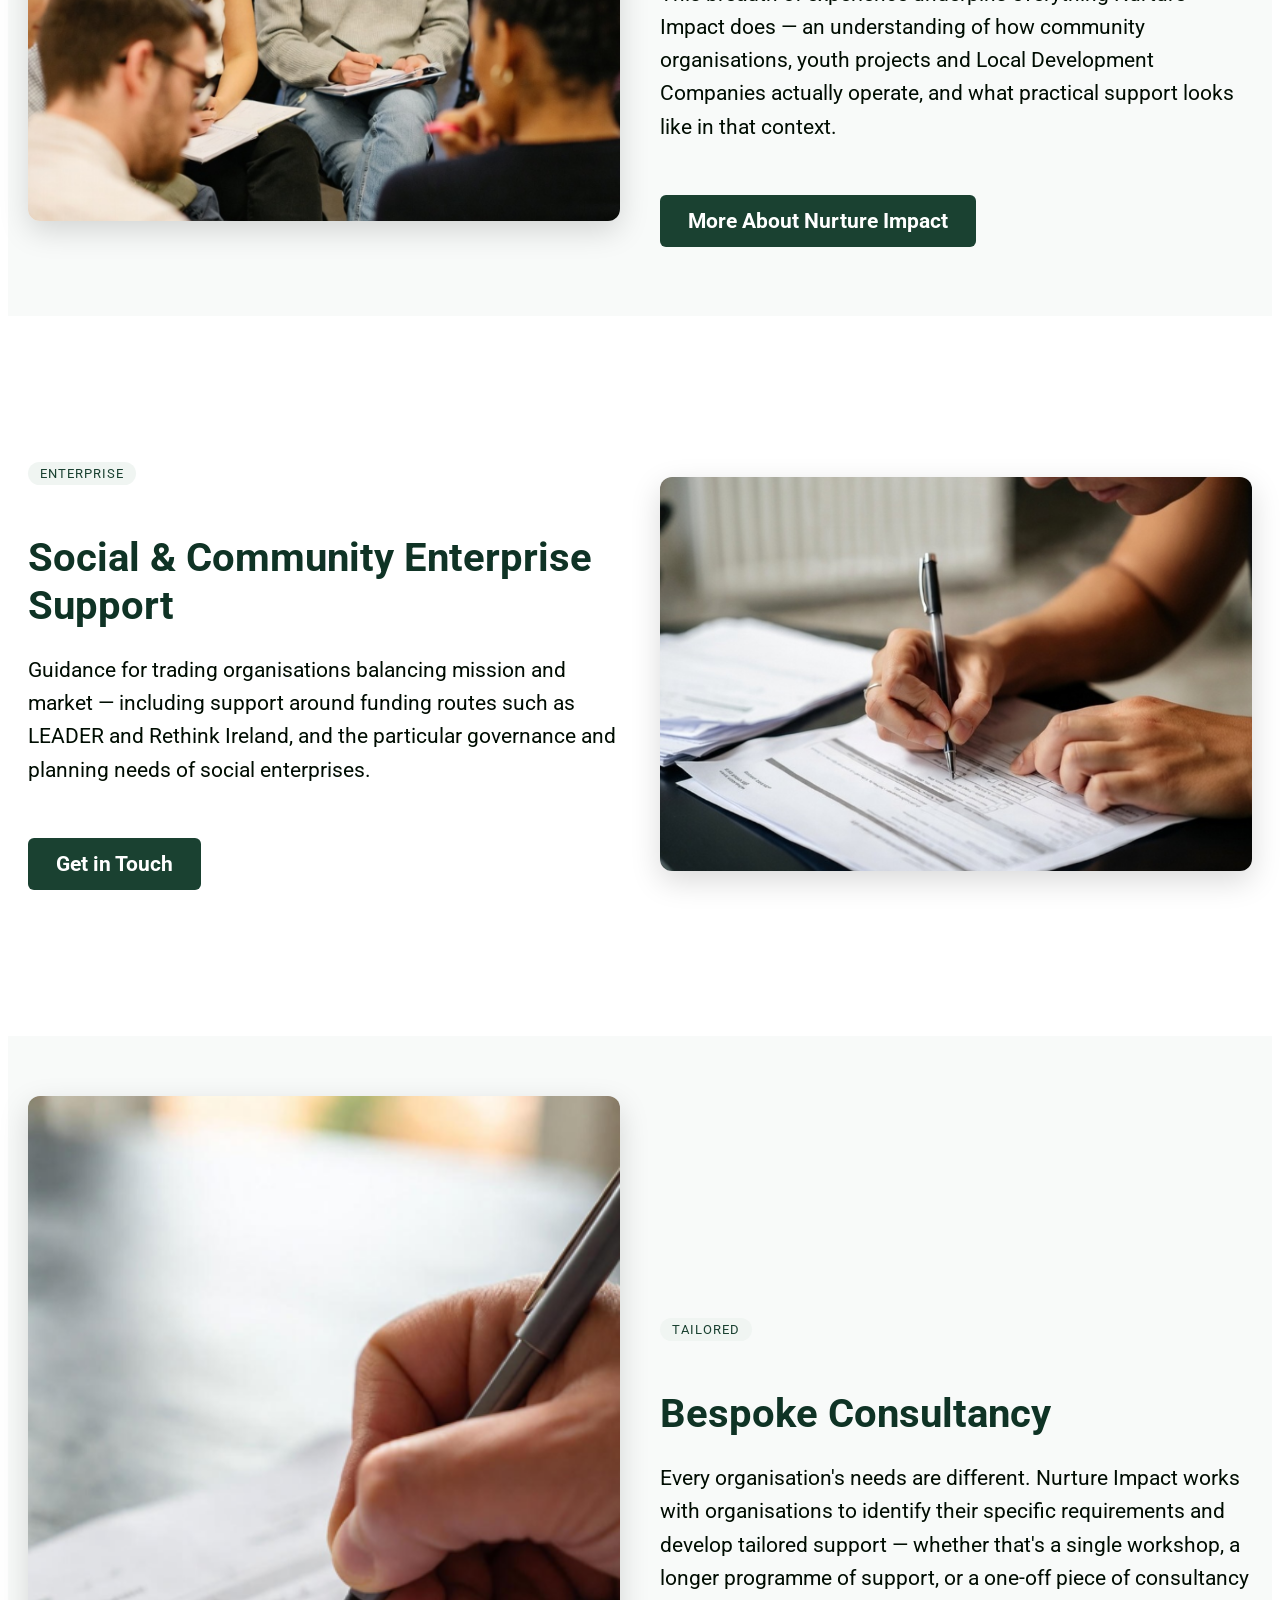
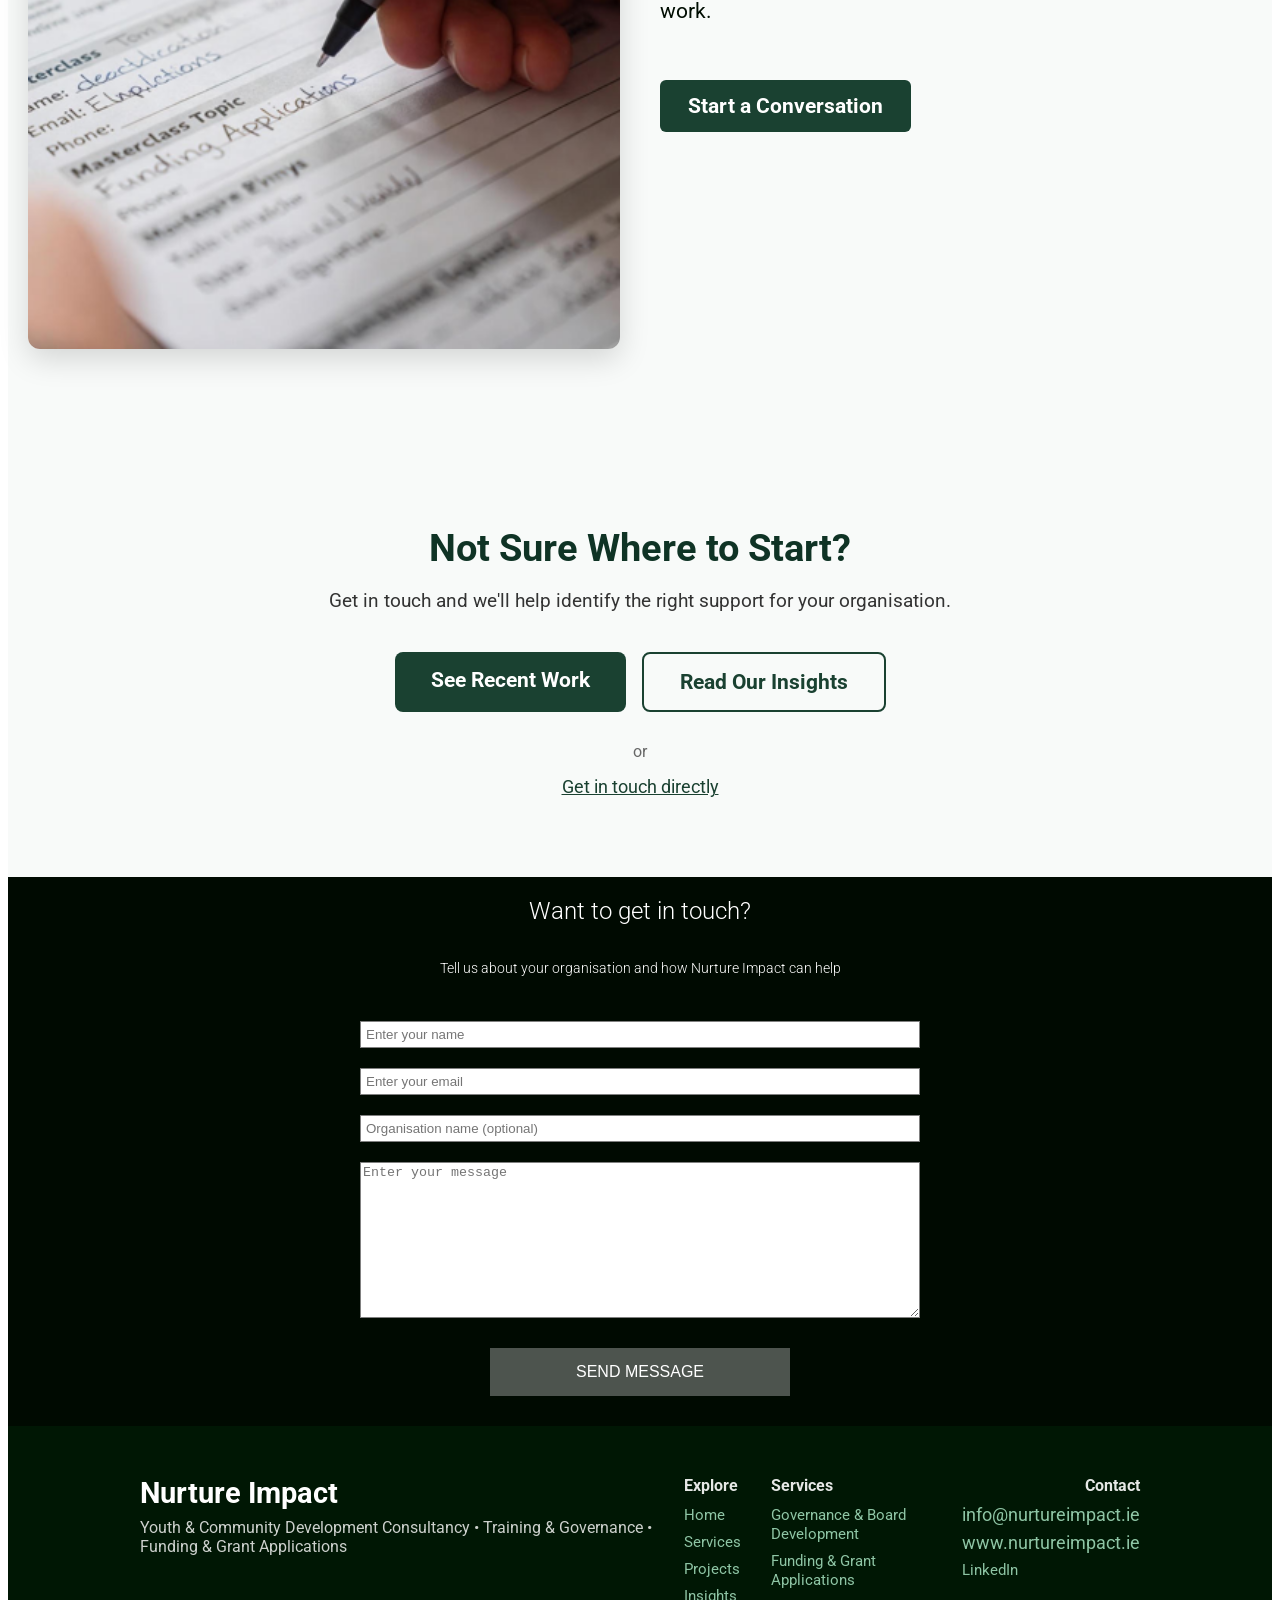
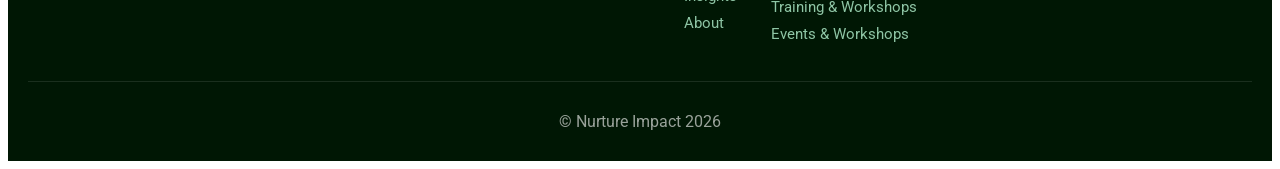
<file: services.html>
<!DOCTYPE html>
<html lang="en">
<head>
  <meta charset="utf-8" />
  <meta name="viewport" content="width=device-width, initial-scale=1" />
  <link href='https://fonts.googleapis.com/css?family=Roboto:400,100,300,500,700|Great+Vibes:400,100,300,500,700' rel='stylesheet' type='text/css'>
  <title>Services | Nurture Impact</title>
  <meta name="description" content="Consultancy, training and practical support across the Youth & Community Development sector — governance, funding applications, organisational development, strategy and more.">
  <link rel="canonical" href="https://www.nurtureimpact.ie/services.html">
  <meta property="og:title" content="Services | Nurture Impact">
  <meta property="og:description" content="Consultancy, training and practical support across the Youth & Community Development sector.">
  <meta property="og:image" content="https://www.nurtureimpact.ie/assets/main_img.png">
  <meta property="og:type" content="website">
  <link rel="icon" type="image/png" href="assets/favicon-32.png" sizes="32x32">
  <link rel="apple-touch-icon" href="assets/favicon-180.png">
  <link rel="shortcut icon" href="favicon.ico">
  <link rel="stylesheet" href="styles.css">
</head>

<body>
  <!--Beginning of navigation section-->
  <div class="nav-bar">
      <div class="nav-bar__left">
          <a href="index.php" class="nav-bar-brand">
              <img src="assets/main_img.png" alt="Nurture Impact Logo" class="nav-bar-brand__img">
          </a>
          <div class="nav-bar__title">
              <h1>Nurture Impact</h1>
          </div>
      </div>
      <ul class="nav-bar__links">
        <li><a href="index.php">Home</a></li>
        <li><a href="services.html">Services</a></li>
        <li><a href="projects.php">Projects</a></li>
        <li><a href="insights.php">Insights</a></li>
        <li><a href="about.html">About</a></li>
        <li><a href="#contact">Contact</a></li>
      </ul>
      <a href="#intro" class="skip-to-main">skip to main content</a>
  </div>
    <div class="navigation">
      <input type="checkbox" class="navigation__checkbox" id="navi-toggle" aria-hidden="true">
      <label for="navi-toggle" class="navigation__button">
        <span class="navigation__icon">&nbsp;</span>
      </label>
      <div class="navigation__background">&nbsp;</div>
      <nav class="navigation__nav">
        <ul class="navigation__list">
          <li class="navigation__item"><a href="index.php" class="navigation__link">HOME</a></li>
          <li class="navigation__item"><a href="services.html" class="navigation__link">SERVICES</a></li>
          <li class="navigation__item"><a href="projects.php" class="navigation__link">PROJECTS</a></li>
          <li class="navigation__item"><a href="insights.php" class="navigation__link">INSIGHTS</a></li>
          <li class="navigation__item"><a href="about.html" class="navigation__link">ABOUT</a></li>
          <li class="navigation__item"><a href="#contact" class="navigation__link">CONTACT</a></li>
        </ul>
      </nav>
    </div>
    <!--End of navigation section-->

  <header class="page-intro" id="intro">
    <h1>Services</h1>
    <p>Consultancy, training and practical support across the Youth &amp; Community Development sector — built on over 30 years of direct sector experience, including 20 years of specialist experience within Pobal.</p>
  </header>

  <main>

    <!-- A. Training & Workshops -->
    <div class="intro__wrapper">
      <section class="intro service-anchor-offset" id="training">
        <div class="intro__text">
          <span class="service-eyebrow">Learning</span>
          <h2 class="intro__headline">Training &amp; Workshops</h2>
          <p class="intro__body">
            Nurture Impact delivers tailored workshops and training programmes for organisations, teams, boards and community and youth development groups. Sessions are practical and jargon-free, built on real sector experience rather than theory.
          </p>
          <p class="intro__body">
            Subjects can include governance, funding applications, organisational development, strategic planning, community development, youth work, capacity building, team development and board development — this list isn't exhaustive, and every session can be tailored to your organisation's specific requirements.
          </p>
          <p class="intro__body">
            Training can be delivered as one-off workshops, bespoke training days, or multi-session programmes.
          </p>
          <a href="events-workshops.html" class="intro__btn">See Events &amp; Workshops</a>
        </div>
        <div class="intro__image-container">
          <img src="assets/workshop_1.jpg" alt="Nurture Impact delivering a community training workshop" class="intro__image">
        </div>
      </section>
    </div>

    <!-- B. Governance & Board Development -->
    <div class="intro__wrapper intro--tint">
      <section class="intro intro--reverse service-anchor-offset" id="governance">
        <div class="intro__text">
          <span class="service-eyebrow">Oversight</span>
          <h2 class="intro__headline">Governance &amp; Board Development</h2>
          <p class="intro__body">
            Practical support for voluntary boards, trustees and senior leaders navigating the Charities Governance Code, compliance requirements, risk management, and board dynamics.
          </p>
          <p class="intro__body">
            Delivered through a structured governance masterclass series as well as tailored board development sessions.
          </p>
          <a href="governance.html" class="intro__btn">Governance &amp; Board Development &rarr;</a>
        </div>
        <div class="intro__image-container">
          <img src="assets/governance.png" alt="Board members in a governance session" class="intro__image">
        </div>
      </section>
    </div>

    <!-- C. Funding & Grant Applications -->
    <div class="intro__wrapper">
      <section class="intro service-anchor-offset" id="funding">
        <div class="intro__text">
          <span class="service-eyebrow">Specialist Credential</span>
          <h2 class="intro__headline">Funding &amp; Grant Applications</h2>
          <p class="intro__body">
            Nurture Impact has particular expertise in Pobal funding applications, drawing on 20 years of experience working within Pobal and a detailed understanding of the funding environment and application process.
          </p>
          <p class="intro__body">
            Support extends beyond Pobal alone to funding applications more broadly — understanding requirements, structuring proposals, aligning applications with programme objectives, and building organisational capacity around funding.
          </p>
          <a href="grant-applications.html" class="intro__btn">Funding &amp; Grant Applications &rarr;</a>
        </div>
        <div class="intro__image-container">
          <img src="assets/process.png" alt="Illustration of the funding application and appraisal process" class="intro__image">
        </div>
      </section>
    </div>

    <!-- D. Organisational Development (also covers Capacity Building) -->
    <span id="capacity-building" class="service-anchor-offset" style="display:block;"></span>
    <div class="intro__wrapper intro--tint">
      <section class="intro intro--reverse service-anchor-offset" id="organisational-development">
        <div class="intro__text">
          <span class="service-eyebrow">Capacity</span>
          <h2 class="intro__headline">Organisational Development &amp; Capacity Building</h2>
          <p class="intro__body">
            Support around organisational structures, systems, capacity and long-term sustainability — helping organisations build the foundations they need to deliver their mission effectively.
          </p>
          <p class="intro__body">
            This can include reviewing organisational structures, supporting restructures, strengthening internal systems and processes, and longer-term capacity building — not just one-off assistance, but building local capacity and resilience over time.
          </p>
          <a href="#contact" class="intro__btn">Discuss Your Organisation</a>
        </div>
        <div class="intro__image-container">
          <img src="assets/growth_stages.jpg" alt="Organisational development planning session" class="intro__image">
        </div>
      </section>
    </div>

    <!-- E. Strategy & Planning -->
    <div class="intro__wrapper">
      <section class="intro service-anchor-offset" id="strategy-planning">
        <div class="intro__text">
          <span class="service-eyebrow">Direction</span>
          <h2 class="intro__headline">Strategy &amp; Planning</h2>
          <p class="intro__body">
            Helping organisations develop practical, realistic strategic plans and priorities — grounded in the day-to-day realities of running a community organisation, not theoretical frameworks.
          </p>
          <p class="intro__body">
            Support can include facilitating strategic planning sessions, developing organisational plans, and helping boards and teams agree clear priorities.
          </p>
          <a href="#contact" class="intro__btn">Plan Your Next Steps</a>
        </div>
        <div class="intro__image-container">
          <img src="assets/impact.png" alt="Ripple effect symbolising the impact of good strategic planning" class="intro__image">
        </div>
      </section>
    </div>

    <!-- F. Youth & Community Development -->
    <div class="intro__wrapper intro--tint">
      <section class="intro intro--reverse service-anchor-offset" id="youth-community">
        <div class="intro__text">
          <span class="service-eyebrow">Sector Experience</span>
          <h2 class="intro__headline">Youth &amp; Community Development</h2>
          <p class="intro__body">
            Over 30 years of experience across a broad range of organisations, programmes and areas of community and youth development work throughout Ireland.
          </p>
          <p class="intro__body">
            This breadth of experience underpins everything Nurture Impact does — an understanding of how community organisations, youth projects and Local Development Companies actually operate, and what practical support looks like in that context.
          </p>
          <a href="about.html" class="intro__btn">More About Nurture Impact</a>
        </div>
        <div class="intro__image-container">
          <img src="assets/community_training.png" alt="Community and youth development session" class="intro__image">
        </div>
      </section>
    </div>

    <!-- G. Social Enterprise / Community Enterprise Support -->
    <div class="intro__wrapper">
      <section class="intro service-anchor-offset" id="social-enterprise">
        <div class="intro__text">
          <span class="service-eyebrow">Enterprise</span>
          <h2 class="intro__headline">Social &amp; Community Enterprise Support</h2>
          <p class="intro__body">
            Guidance for trading organisations balancing mission and market — including support around funding routes such as LEADER and Rethink Ireland, and the particular governance and planning needs of social enterprises.
          </p>
          <a href="#contact" class="intro__btn">Get in Touch</a>
        </div>
        <div class="intro__image-container">
          <img src="assets/grant.png" alt="Reviewing paperwork for a community enterprise support agreement" class="intro__image">
        </div>
      </section>
    </div>

    <!-- H. Bespoke Consultancy -->
    <div class="intro__wrapper intro--tint">
      <section class="intro intro--reverse service-anchor-offset" id="bespoke">
        <div class="intro__text">
          <span class="service-eyebrow">Tailored</span>
          <h2 class="intro__headline">Bespoke Consultancy</h2>
          <p class="intro__body">
            Every organisation's needs are different. Nurture Impact works with organisations to identify their specific requirements and develop tailored support — whether that's a single workshop, a longer programme of support, or a one-off piece of consultancy work.
          </p>
          <a href="#contact" class="intro__btn">Start a Conversation</a>
        </div>
        <div class="intro__image-container">
          <img src="assets/funding_app.png" alt="Working through a tailored application with a client" class="intro__image">
        </div>
      </section>
    </div>

    <!-- CTA section -->
    <section class="cta-section" id="cta">
      <div class="cta__wrapper">
        <h2 class="cta__headline">Not Sure Where to Start?</h2>
        <p class="cta__text">Get in touch and we'll help identify the right support for your organisation.</p>
        <div class="cta__buttons">
          <a href="projects.php" class="why__cta-link">See Recent Work</a>
          <a href="insights.php" class="why__cta-link why__cta-link--secondary">Read Our Insights</a>
        </div>
        <p class="cta__or">or</p>
        <a href="#contact" class="cta__contact-link">Get in touch directly</a>
      </div>
    </section>

    <!-- Contact section -->
    <section class="contact" id="contact">
      <h2 class="contact__heading" tabindex="0">Want to get in touch?</h2>
      <p class="contact__sub">Tell us about your organisation and how Nurture Impact can help</p>
      <form id="contact-form" method="post" action="contact-handler.php">
        <input type="hidden" name="contact_number">
          <input type="hidden" name="source_page" value="Services page">
        <input type="text" placeholder="Enter your name" id="name" name="from_name" aria-label="Enter your name" required>
        <input type="email" placeholder="Enter your email" id="email" name="reply_to" aria-label="Enter your email" required>
        <input type="text" placeholder="Organisation name (optional)" id="organisation" name="organisation" aria-label="Enter your organisation name">
        <textarea cols="30" rows="10" placeholder="Enter your message" name="message" id="Message" aria-label="Enter your message" required></textarea>
        <input type="submit" class="btn" value="SEND MESSAGE">
      </form>
    </section>
  </main>

  <!-- Footer section -->
  <footer class="footer footer--expanded">
    <div class="footer__content">
      <div class="footer__brand">
        <h3>Nurture Impact</h3>
        <p>Youth &amp; Community Development Consultancy &bull; Training &amp; Governance &bull; Funding &amp; Grant Applications</p>
      </div>
      <div class="footer__nav">
        <h4>Explore</h4>
        <ul>
          <li><a href="index.php">Home</a></li>
          <li><a href="services.html">Services</a></li>
          <li><a href="projects.php">Projects</a></li>
          <li><a href="insights.php">Insights</a></li>
          <li><a href="about.html">About</a></li>
        </ul>
      </div>
      <div class="footer__services">
        <h4>Services</h4>
        <ul>
          <li><a href="governance.html">Governance &amp; Board Development</a></li>
          <li><a href="grant-applications.html">Funding &amp; Grant Applications</a></li>
          <li><a href="services.html#training">Training &amp; Workshops</a></li>
          <li><a href="events-workshops.html">Events &amp; Workshops</a></li>
        </ul>
      </div>
      <div class="footer__contact">
        <h4 style="color:#fff;opacity:.9;margin:0 0 10px;font-size:1rem;">Contact</h4>
        <p><a href="mailto:info@nurtureimpact.ie">info@nurtureimpact.ie</a></p>
        <p><a href="https://www.nurtureimpact.ie" target="_blank">www.nurtureimpact.ie</a></p>
        <div class="footer__social">
          <a href="https://www.linkedin.com/in/curtisalan?utm_source=share_via&amp;utm_content=profile&amp;utm_medium=member_android" target="_blank" rel="noopener" aria-label="Nurture Impact on LinkedIn">LinkedIn</a>
        </div>
      </div>
    </div>
    <p class="footer__text">&copy; Nurture Impact 2026</p>
  </footer>
  <script src="assets/js/contact-form.js" defer></script>
</body>
</html>
</file>
<file: styles.css>
/* ========================================
   NURTURE IMPACT - MAIN STYLESHEET
   ======================================== */

/* ----------------------------------------
   GLOBAL STYLES
   ---------------------------------------- */

* {
  box-sizing: border-box;
}

body {
  font-family: 'Roboto', sans-serif;
  background-color: #fff;
  color: #333;
  padding-top: 80px;
}

img {
  max-width: 100%;
  height: auto;
}

ul, li {
  padding: 0;
  margin: 7px;
}

.heading {
  text-align: center;
  font-weight: 400;
}

.heading2left {
  text-align: left;
  font-weight: 300;
}

.heading2centre {
  text-align: center;
  font-weight: 400;
}

.heading3left {
  text-align: left;
  font-weight: 400;
}

/* ----------------------------------------
   NAVIGATION
   ---------------------------------------- */

.nav-bar {
  width: 100%;
  height: 80px;
  padding: 0 20px;
  background-color: #fff;
  position: fixed;
  top: 0;
  left: 0;
  z-index: 10;
  color: #002105;
  display: flex;
  align-items: center;
  justify-content: space-between;
  box-shadow: 0 10px 10px -1px rgba(0, 0, 0, 0.1), 
              0 2px 10px -1px rgba(0, 0, 0, 0.06);
}

.nav-bar__left {
  display: flex;
  align-items: center;
  gap: 2px;
}

.nav-bar-brand {
  display: flex;
  align-items: center;
  text-decoration: none;
}

.nav-bar-brand__img {
  height: 80px;
  width: auto;
  display: block;
}

.nav-bar__title h1 {
  margin: 0;
  font-family: 'Roboto';
  font-size: 1.8rem;
  font-weight: 400;
  color: #002105;
  white-space: nowrap;
}

/* Desktop navigation links */
.nav-bar__links {
  display: none;
  list-style: none;
  margin: 0;
  padding: 0;
  gap: 8px;
}

.nav-bar__links li {
  margin: 0;
}

.nav-bar__links a {
  text-decoration: none;
  color: #002105;
  font-size: 0.95rem;
  font-weight: 400;
  padding: 8px 14px;
  border-radius: 6px;
  transition: background-color 0.3s ease, color 0.3s ease;
}

.nav-bar__links a:hover {
  background-color: #1a4131;
  color: #fff;
}

/* Skip to main link (accessibility) */
.skip-to-main {
  position: absolute;
  left: -9999px;
  top: auto;
  width: 1px;
  height: 1px;
  overflow: hidden;
}

.skip-to-main:focus {
  position: fixed;
  left: 50%;
  top: 90px;
  transform: translateX(-50%);
  width: auto;
  height: auto;
  padding: 10px 20px;
  background-color: #002105;
  color: #fff;
  z-index: 10000;
  text-align: center;
  border-radius: 5px;
  font-size: 1rem;
}

/* Hamburger menu */
.navigation__checkbox {
  display: none;
}

.navigation__button {
  background-color: #fff;
  height: 3.5rem;
  width: 3.5rem;
  border-radius: 50%;
  position: fixed;
  top: 1rem;
  right: 1rem;
  z-index: 2000;
  text-align: center;
  cursor: pointer;
}

.navigation__background {
  height: 2.5rem;
  width: 2.5rem;
  border-radius: 50%;
  position: fixed;
  top: 1.5rem;
  right: 1.5rem;
  background-color: #012308;
  z-index: 1000;
  transition: transform 0.8s ease-in-out;
}

.navigation__nav {
  height: 100vh;
  width: 0;
  position: fixed;
  top: 0;
  left: 0;
  z-index: 1500;
  opacity: 0;
  overflow: hidden;
  pointer-events: none;
  transition: all 0.4s ease-in-out;
}

.navigation__list {
  position: absolute;
  top: 50%;
  left: 50%;
  transform: translate(-50%, -50%);
  list-style: none;
  text-align: center;
  width: 100%;
}

.navigation__item {
  margin: 0.5rem;
}

.navigation__link:link,
.navigation__link:visited {
  display: inline-block;
  font-size: 1.5rem;
  font-weight: 300;
  padding: 1rem 2rem;
  color: #fff;
  text-decoration: none;
  background-image: linear-gradient(120deg, transparent 0%, transparent 50%, #fff 50%);
  background-size: 230%;
  transition: all 0.4s;
}

.navigation__link:hover,
.navigation__link:active {
  background-position: 100%;
  color: #012308;
}

.navigation__icon {
  position: relative;
  margin-top: 1.7rem;
}

.navigation__icon,
.navigation__icon::before,
.navigation__icon::after {
  width: 2rem;
  height: 4px;
  background-color: #012308;
  display: inline-block;
}

.navigation__icon::before,
.navigation__icon::after {
  content: "";
  position: absolute;
  left: 0;
  transition: all 0.2s;
}

.navigation__icon::before {
  top: -0.7rem;
}

.navigation__icon::after {
  top: 0.7rem;
}

/* Hamburger animation states */
.navigation__checkbox:checked ~ .navigation__background {
  transform: scale(120);
}

.navigation__checkbox:checked ~ .navigation__nav {
  opacity: 1;
  overflow: visible;
  pointer-events: auto;
  width: 100%;
}

.navigation__checkbox:checked + .navigation__button .navigation__icon {
  background-color: transparent;
}

.navigation__checkbox:checked + .navigation__button .navigation__icon::before {
  top: 0;
  transform: rotate(45deg);
}

.navigation__checkbox:checked + .navigation__button .navigation__icon::after {
  top: 0;
  transform: rotate(-45deg);
}

/* Navigation responsive */
@media (max-width: 768px) {
  .nav-bar__title h1 {
    font-size: 1.4rem;
  }

  .nav-bar__left {
    gap: 10px;
  }

  .nav-bar {
    padding: 0 15px;
  }
}

/* Show desktop nav links and hide hamburger on larger screens */
@media (min-width: 992px) {
  .nav-bar__links {
    display: flex;
  }

  .navigation__button,
  .navigation__background,
  .navigation__nav {
    display: none;
  }
}

/* ----------------------------------------
   HERO HEADER
   ---------------------------------------- */

.hero-header {
  position: relative;
  background-image: url("assets/Hero.jpg");
  background-size: cover;
  background-position: center center;
  background-repeat: no-repeat;
  min-height: 80vh;
  display: flex;
  align-items: center;
  justify-content: center;
  text-align: center;
  color: #fff;
}

.hero-governance {
  position: relative;
  background-image: url("assets/governance.png");
  background-size: cover;
  background-position: center center;
  background-repeat: no-repeat;
  min-height: 80vh;
  display: flex;
  align-items: center;
  justify-content: center;
  text-align: center;
  color: #fff;
}

.hero-grant {
  position: relative;
  background-image: url("assets/grant.png");
  background-size: cover;
  background-position: center center;
  background-repeat: no-repeat;
  min-height: 80vh;
  display: flex;
  align-items: center;
  justify-content: center;
  text-align: center;
  color: #fff;
}

.hero-header--about {
  min-height: 50vh;
}

.hero-overlay {
  position: absolute;
  top: 0;
  left: 0;
  width: 100%;
  height: 100%;
  background-color: rgba(0, 0, 0, 0.545);
  z-index: 1;
}

.hero-content {
  position: relative;
  z-index: 2;
  max-width: 90%;
}

.headline__main {
  font-size: 4.5rem;
  font-weight: bold;
  margin: 0 0 1rem;
}

.headline__sub {
  font-size: 1.8rem;
  font-weight: 300;
  margin: 0;
}

.hero__buttons {
  z-index: 2;
  display: flex;
  flex-direction: column;
  gap: 20px;
  margin-top: 40px;
  align-items: center;
}

/* Hero responsive */
@media (max-width: 768px) {
  .headline__main {
    font-size: 2.5rem;
  }

  .headline__sub {
    font-size: 1.4rem;
  }

  .hero-header {
    min-height: 60vh;
  }
}

@media (min-width: 768px) {
  .hero__buttons {
    flex-direction: row;
    justify-content: center;
    gap: 20px;
    width: fit-content;
    margin: 40px auto 0;
  }
}

/* ----------------------------------------
   BUTTONS
   ---------------------------------------- */

.btn {
  margin: 10px auto;
  width: 300px;
  padding: 15px;
  background-color: rgba(255, 255, 255, 0.3);
  border: 2px white;
  color: #ffffff;
  font-size: 1rem;
}

.btn:hover {
  cursor: pointer;
}

.btn-center {
  margin: 0 calc(50% - 100px) 0;
}

.btn__link {
  margin: 20px auto;
  text-decoration: none;
}

.btn--primary {
  display: inline-block;
  padding: 15px 30px;
  background-color: rgba(255, 255, 255, 0.2);
  color: #fff;
  border: 3px solid #fff;
  text-decoration: none;
  font-size: 1.3rem;
  text-align: center;
  cursor: pointer;
  transition: background-color 0.3s ease;
}

.btn--primary:hover {
  background-color: rgba(255, 255, 255, 0.2);
}

.btn--secondary {
  display: inline-block;
  padding: 15px 30px;
  background-color: rgba(255, 255, 255, 0.2);
  color: #fff;
  border: 3px solid #fff;
  text-decoration: none;
  font-size: 1.3rem;
  text-align: center;
  cursor: pointer;
  transition: background-color 0.3s ease;
}

.btn--secondary:hover {
  background-color: rgba(255, 255, 255, 0.2);
}

/* ----------------------------------------
   INTRO SECTION
   ---------------------------------------- */

.intro__wrapper {
  width: 100%;
  background-color: #fff;
  padding: 60px 20px;
  max-width: 1400px;
  margin: 0 auto;
}

.intro {
  display: flex;
  align-items: center;
  justify-content: space-between;
  gap: 40px;
  min-height: 600px;
  color: #000d02;
}

.intro__text {
  flex: 1;
  max-width: 600px;
  text-align: left;
}

.intro__headline {
  font-size: 2.5rem;
  margin-bottom: 1.5rem;
  line-height: 1.2;
  color: #0f3325;
}

.intro__body {
  font-size: 1.3rem;
  margin-bottom: 1.2rem;
  line-height: 1.6;
}

.intro__btn {
  display: inline-block;
  margin-top: 2rem;
  background-color: #1a4131;
  color: white;
  font-size: 1.3rem;
  font-weight: bold;
  padding: 14px 28px;
  border: none;
  border-radius: 6px;
  cursor: pointer;
  transition: background-color 0.3s ease;
  text-decoration: none;
}

.intro__btn:hover {
  background-color: #285241;
}

a.intro__btn,
a.intro__btn:link,
a.intro__btn:visited,
a.intro__btn:hover,
a.intro__btn:active {
  text-decoration: none;
}

.intro__btn--secondary {
  background-color: transparent;
  color: #1a4131;
  border: 2px solid #1a4131;
}

.intro__btn--secondary:hover {
  background-color: #1a4131;
  color: #fff;
}

.intro__buttons {
  display: flex;
  flex-direction: column;
  gap: 12px;
  margin-top: 2rem;
}

.intro__image-container {
  flex: 1;
  max-width: 700px;
}

.intro__image {
  width: 100%;
  height: auto;
  border-radius: 12px;
  box-shadow: 0 10px 30px rgba(0, 0, 0, 0.15);
  object-fit: cover;
}

/* Intro responsive */
@media (max-width: 992px) {
  .intro__headline {
    font-size: 2.2rem;
  }

  .intro__body {
    font-size: 1.2rem;
  }
}

@media (max-width: 768px) {
  .intro {
    flex-direction: column;
    text-align: left;
    gap: 40px;
    min-height: auto;
  }

  .intro__text {
    max-width: 100%;
    text-align: center;
  }

  .intro__image-container {
    max-width: 100%;
    order: -1;
  }

  .intro__image {
    display: none;
    border-radius: 10px;
  }
}

@media (min-width: 768px) {
  .intro__buttons {
    flex-direction: row;
    gap: 16px;
  }

  .intro__text {
    text-align: left;
  }

  .intro__buttons .intro__btn {
    text-align: center;
  }
}

/* ----------------------------------------
   HOW IT WORKS SECTION
   ---------------------------------------- */

.how-it-works {
  background-color: #19241d;
  padding: 80px 20px;
  color: #fff;
}

.how-it-works__wrapper {
  max-width: 1100px;
  margin: 0 auto;
  text-align: center;
}

.how-it-works__headline {
  font-size: 2.8rem;
  margin-bottom: 0.5rem;
  color: #fff;
}

.how-it-works__subheadline {
  font-size: 1.3rem;
  color: rgba(255, 255, 255, 0.8);
  margin-bottom: 60px;
}

.how-it-works__steps {
  display: flex;
  flex-direction: column;
  gap: 40px;
  margin-bottom: 50px;
}

.how-it-works__step {
  background-color: rgba(255, 255, 255, 0.05);
  border-radius: 12px;
  padding: 40px 30px;
  position: relative;
  text-align: center;
}

.how-it-works__number {
  width: 60px;
  height: 60px;
  background-color: #1a4131;
  border: 3px solid #8ec5a5;
  color: #fff;
  border-radius: 50%;
  display: flex;
  align-items: center;
  justify-content: center;
  font-size: 1.5rem;
  font-weight: bold;
  margin: 0 auto 20px;
}

.how-it-works__step-title {
  font-size: 1.4rem;
  color: #fff;
  margin-bottom: 12px;
}

.how-it-works__step-text {
  font-size: 1.1rem;
  line-height: 1.6;
  color: rgba(255, 255, 255, 0.85);
  max-width: 300px;
  margin: 0 auto;
}

.how-it-works__connector {
  display: none;
}

.how-it-works__cta {
  margin-top: 20px;
}

/* How It Works responsive - horizontal layout on desktop */
@media (min-width: 768px) {
  .how-it-works__steps {
    flex-direction: row;
    justify-content: center;
    align-items: flex-start;
    gap: 20px;
  }

  .how-it-works__step {
    flex: 1;
    max-width: 320px;
    padding: 40px 25px;
  }

  .how-it-works__connector {
    display: block;
    position: absolute;
    top: 50px;
    right: -22px;
    width: 24px;
    height: 3px;
    background-color: #8ec5a5;
  }

  .how-it-works__step:last-child .how-it-works__connector {
    display: none;
  }
}

@media (min-width: 1024px) {
  .how-it-works__steps {
    gap: 40px;
  }

  .how-it-works__step {
    padding: 50px 30px;
  }

  .how-it-works__connector {
    right: -42px;
    width: 44px;
  }
}

/* ----------------------------------------
   EVENTS SECTION
   ---------------------------------------- */

.events {
  background-color: #19241d;
  padding: 40px 20px;
  color: #fff;
}

.events__container {
  max-width: 1400px;
  margin: 0 auto;
  text-align: center;
}

.events__heading {
  font-size: 2.5rem;
  margin-bottom: 60px;
  font-weight: 400;
  color: #fff;
}

.events__cards {
  display: grid;
  grid-template-columns: 1fr;
  gap: 40px;
}

.events__card {
  background-color: rgba(255, 255, 255, 0.05);
  border-radius: 12px;
  overflow: hidden;
  transition: transform 0.3s ease, box-shadow 0.3s ease;
}

.events__card:hover {
  transform: translateY(-10px);
  box-shadow: 0 15px 30px rgba(0, 0, 0, 0.3);
}

.events__card-image img {
  width: 100%;
  height: 250px;
  object-fit: cover;
  display: block;
}

.events__card-content {
  padding: 30px;
  text-align: center;
}

.events__card-content h3 {
  font-size: 1.8rem;
  margin-bottom: 15px;
}

.events__card-content p {
  font-size: 1.1rem;
  line-height: 1.6;
  margin-bottom: 25px;
  opacity: 0.9;
}

.events__btn {
  display: inline-block;
  padding: 12px 28px;
  background-color: transparent;
  color: #fff;
  border: 2px solid #fff;
  text-decoration: none;
  font-size: 1rem;
  cursor: pointer;
  transition: background-color 0.3s ease;
}

.events__btn:hover {
  background-color: rgba(255, 255, 255, 0.15);
}

/* Events responsive */
@media (min-width: 768px) {
  .events__cards {
    grid-template-columns: repeat(2, 1fr);
  }
}

@media (min-width: 1024px) {
  .events__cards {
    grid-template-columns: repeat(3, 1fr);
  }
}

/* ----------------------------------------
   WHY NURTURE IMPACT SECTION
   ---------------------------------------- */

.why-section {
  background-color: #fff;
  padding: 80px 20px;
}

.why__wrapper {
  max-width: 1400px;
  margin: 0 auto;
  text-align: center;
}

.why__headline {
  font-size: 2.8rem;
  color: #0f3325;
  margin-bottom: 1rem;
}

.why__subheadline {
  font-size: 1.4rem;
  color: #333;
  margin-bottom: 60px;
  max-width: 800px;
  margin-left: auto;
  margin-right: auto;
}

.why__grid {
  display: grid;
  grid-template-columns: repeat(auto-fit, minmax(300px, 1fr));
  gap: 40px;
  margin-bottom: 80px;
}

.why__card {
  background-color: #fff;
  border: 1px solid #e0e0e0;
  padding: 30px;
  border-radius: 12px;
  box-shadow: 0 4px 20px rgba(0, 0, 0, 0.08);
  transition: transform 0.3s ease, box-shadow 0.3s ease;
}

.why__card:hover {
  transform: translateY(-8px);
  box-shadow: 0 12px 30px rgba(0, 0, 0, 0.12);
}

.why__icon {
  width: 80px;
  height: 80px;
  margin: 0 auto 24px;
  color: #1e4d3a;
}

.why__icon svg {
  width: 100%;
  height: 100%;
}

.why__card-title {
  font-size: 1.5rem;
  color: #0f3325;
  margin-bottom: 16px;
}

.why__card-text {
  font-size: 1.1rem;
  color: #444;
  line-height: 1.6;
}

.why__cta {
  margin-top: 20px;
}

.why__cta-link {
  display: inline-block;
  background-color: #1a4131;
  color: white;
  font-size: 1.3rem;
  font-weight: bold;
  padding: 16px 36px;
  border-radius: 8px;
  text-decoration: none;
  transition: background-color 0.3s ease, transform 0.2s ease;
}

.why__cta-link:hover {
  background-color: #285241;
  transform: translateY(-3px);
}

.why__cta-link--secondary {
  background-color: transparent;
  color: #1a4131;
  border: 2px solid #1a4131;
}

.why__cta-link--secondary:hover {
  background-color: #1a4131;
  color: #fff;
}

/* Why section responsive */
@media (max-width: 768px) {
  .why__headline {
    font-size: 2.4rem;
  }

  .why__subheadline {
    font-size: 1.2rem;
  }

  .why__grid {
    gap: 30px;
  }

  .why__card {
    padding: 24px;
  }
}

/* ----------------------------------------
   SECTOR UNDERSTANDING SUBSECTION
   ---------------------------------------- */

.why__sector {
  margin-top: 60px;
  padding: 40px;
  background-color: #edeeed;
  border-radius: 12px;
  text-align: center;
}

.why__sector-headline {
  font-size: 1.6rem;
  color: #0f3325;
  margin-bottom: 30px;
}

.why__sector-grid {
  display: grid;
  grid-template-columns: 1fr;
  gap: 12px;
  max-width: 600px;
  margin: 0 auto 30px;
  text-align: left;
}

.why__sector-item {
  display: flex;
  align-items: center;
  gap: 12px;
  padding: 12px 16px;
  background-color: #fff;
  border-radius: 8px;
  border-left: 3px solid #1a4131;
}

.why__sector-icon {
  color: #1a4131;
  font-weight: bold;
  flex-shrink: 0;
  width: 24px;
  height: 24px;
  display: flex;
  align-items: center;
  justify-content: center;
}

.why__sector-icon svg {
  width: 100%;
  height: 100%;
}

.why__sector-item p {
  margin: 0;
  font-size: 1.05rem;
  color: #333;
}

.why__sector-closing {
  font-size: 1.2rem;
  color: #0f3325;
  font-weight: 500;
  margin: 0;
}

/* Sector responsive */
@media (min-width: 768px) {
  .why__sector-grid {
    grid-template-columns: repeat(2, 1fr);
    max-width: 800px;
  }

  .why__sector-item:last-child:nth-child(odd) {
    grid-column: 1 / -1;
    max-width: 50%;
    margin: 0 auto;
  }
}

/* ----------------------------------------
   GOVERNANCE CARDS
   ---------------------------------------- */

.governance__grid {
  display: grid;
  grid-template-columns: 1fr;
  gap: 30px;
  max-width: 1200px;
  margin: 0 auto;
  text-align: left;
}

.governance__card {
  background-color: rgb(255, 255, 255);
  border-radius: 12px;
  overflow: hidden;
  transition: transform 0.3s ease, box-shadow 0.3s ease;
  display: flex;
  flex-direction: column;
}

.governance__card:hover {
  transform: translateY(-5px);
  box-shadow: 0 15px 30px rgba(0, 0, 0, 0.3);
}

.governance__card-number {
  background-color: #1a4131;
  color: #fff;
  font-size: 1.5rem;
  font-weight: bold;
  padding: 15px 20px;
  text-align: center;
}

.governance__card-content {
  padding: 30px;
  flex-grow: 1;
  display: flex;
  flex-direction: column;
}

.governance__card-content h3 {
  font-size: 1.5rem;
  margin-bottom: 12px;
  color: #2b2b2b;
  line-height: 1.3;
}

.governance__card-purpose {
  font-size: 1.1rem;
  font-style: italic;
  opacity: 0.9;
  margin-bottom: 20px;
  line-height: 1.5;
  color: #2f2f2f;
}

.governance__card-details {
  margin-bottom: 20px;
  flex-grow: 1;
  color: #313131;
}

.governance__card-details h4 {
  font-size: 1rem;
  font-weight: 500;
  margin: 20px 0 10px;
  color: #203b2a;
  text-transform: uppercase;
  letter-spacing: 0.5px;
}

.governance__card-details ul {
  margin: 0;
  padding-left: 20px;
}

.governance__card-details li {
  font-size: 1rem;
  line-height: 1.6;
  margin-bottom: 6px;
  opacity: 0.9;
}

.governance__card .events__btn {
  align-self: flex-start;
  margin-top: auto;
}

/* Governance responsive */
@media (min-width: 900px) {
  .governance__grid {
    grid-template-columns: repeat(2, 1fr);
  }

  .governance__card-number {
    font-size: 1.8rem;
  }
}

/* ----------------------------------------
   MODULES CTA
   ---------------------------------------- */

.modules__cta {
  margin-top: 50px;
  text-align: center;
}

.modules__cta-text {
  font-size: 1.3rem;
  color: #fff;
  margin-bottom: 20px;
  opacity: 0.9;
}

/* ----------------------------------------
   ACCORDION
   ---------------------------------------- */

.accordion {
  max-width: 900px;
  margin: 0 auto;
  display: flex;
  flex-direction: column;
  gap: 12px;
}

.accordion__item {
  background-color: #fff;
  border-radius: 10px;
  overflow: hidden;
  box-shadow: 0 2px 8px rgba(0, 0, 0, 0.1);
}

.accordion__checkbox {
  display: none;
}

.accordion__header {
  display: flex;
  align-items: center;
  gap: 16px;
  padding: 20px 24px;
  cursor: pointer;
  transition: background-color 0.3s ease;
}

.accordion__header:hover {
  background-color: #f5f7f6;
}

.accordion__number {
  width: 44px;
  height: 44px;
  background-color: #1a4131;
  color: #fff;
  border-radius: 50%;
  display: flex;
  align-items: center;
  justify-content: center;
  font-size: 1.2rem;
  font-weight: bold;
  flex-shrink: 0;
}

.accordion__title-wrapper {
  flex: 1;
  text-align: left;
}

.accordion__title {
  font-size: 1.15rem;
  color: #0f3325;
  margin: 0 0 4px 0;
  line-height: 1.3;
}

.accordion__subtitle {
  font-size: 0.95rem;
  color: #666;
  margin: 0;
  line-height: 1.4;
}

.accordion__icon {
  width: 24px;
  height: 24px;
  position: relative;
  flex-shrink: 0;
}

.accordion__icon::before,
.accordion__icon::after {
  content: "";
  position: absolute;
  background-color: #1a4131;
  transition: transform 0.3s ease;
}

.accordion__icon::before {
  width: 16px;
  height: 2px;
  top: 50%;
  left: 50%;
  transform: translate(-50%, -50%);
}

.accordion__icon::after {
  width: 2px;
  height: 16px;
  top: 50%;
  left: 50%;
  transform: translate(-50%, -50%);
}

/* Accordion content - hidden by default */
.accordion__content {
  max-height: 0;
  overflow: hidden;
  transition: max-height 0.4s ease;
}

.accordion__content-inner {
  padding: 20px 24px 24px 84px;
  display: grid;
  grid-template-columns: 1fr;
  gap: 16px;
}

.accordion__section {
  padding: 20px;
  border-radius: 8px;
  text-align: left;
}

.accordion__section:first-child {
  background-color: #fff;
  border: 1px solid #e8ebe9;
}

.accordion__section:last-child {
  background-color: #f0f5f2;
}

.accordion__section h4 {
  font-size: 0.95rem;
  font-weight: 600;
  color: #1a4131;
  text-transform: uppercase;
  letter-spacing: 0.5px;
  margin: 0 0 12px 0;
  text-align: left;
}

.accordion__section ul {
  margin: 0;
  padding-left: 20px;
  text-align: left;
}

.accordion__section li {
  font-size: 1rem;
  line-height: 1.6;
  color: #444;
  margin-bottom: 6px;
  text-align: left;
}

.accordion__section li:last-child {
  margin-bottom: 0;
}

.accordion__section p {
  font-size: 1rem;
  line-height: 1.6;
  color: #444;
  margin: 0 0 8px 0;
  text-align: left;
}

.accordion__outcome-title {
  font-weight: 600;
  color: #0f3325;
  margin-bottom: 8px;
}

/* Accordion open state */
.accordion__checkbox:checked + .accordion__header {
  background-color: #f0f5f2;
}

.accordion__checkbox:checked + .accordion__header .accordion__icon::after {
  transform: translate(-50%, -50%) rotate(90deg);
}

.accordion__checkbox:checked ~ .accordion__content {
  max-height: 600px;
}

/* Accordion responsive */
@media (min-width: 768px) {
  .accordion__content-inner {
    grid-template-columns: 1fr 1fr;
    padding: 20px 28px 28px 84px;
  }

  .accordion__title {
    font-size: 1.25rem;
  }

  .accordion__header {
    padding: 24px 28px;
  }
}

@media (max-width: 600px) {
  .accordion__header {
    padding: 16px 18px;
    gap: 12px;
  }

  .accordion__number {
    width: 36px;
    height: 36px;
    font-size: 1rem;
  }

  .accordion__title {
    font-size: 1rem;
  }

  .accordion__subtitle {
    font-size: 0.85rem;
  }

  .accordion__content-inner {
    padding: 16px 18px 20px 18px;
  }

  .accordion__section {
    padding: 16px;
  }
}

/* ----------------------------------------
   LEARNING OUTCOMES SECTION
   ---------------------------------------- */

.outcomes-section {
  background-color: #fff;
  padding: 80px 20px;
}

.outcomes__wrapper {
  max-width: 1000px;
  margin: 0 auto;
  text-align: center;
}

.outcomes__headline {
  font-size: 2.8rem;
  color: #0f3325;
  margin-bottom: 1rem;
}

.outcomes__subheadline {
  font-size: 1.4rem;
  color: #333;
  margin-bottom: 50px;
}

.outcomes__grid {
  display: grid;
  grid-template-columns: 1fr;
  gap: 16px;
  text-align: left;
}

.outcomes__item {
  display: flex;
  align-items: center;
  gap: 16px;
  background-color: #edeeed;
  padding: 20px 24px;
  border-radius: 8px;
  border-left: 4px solid #1a4131;
}

.outcomes__check {
  color: #1a4131;
  font-size: 1.5rem;
  font-weight: bold;
  flex-shrink: 0;
}

.outcomes__item p {
  margin: 0;
  font-size: 1.1rem;
  color: #333;
}

/* Outcomes responsive */
@media (min-width: 768px) {
  .outcomes__grid {
    grid-template-columns: repeat(2, 1fr);
  }
}

/* ----------------------------------------
   WHAT'S INCLUDED SECTION
   ---------------------------------------- */

.included-section {
  background-color: #19241d;
  padding: 40px 20px;
  color: #fff;
}

.included__wrapper {
  max-width: 1200px;
  margin: 0 auto;
  text-align: center;
}

.included__headline {
  font-size: 2.8rem;
  margin-bottom: 50px;
}

.included__grid {
  display: grid;
  grid-template-columns: 1fr;
  gap: 30px;
  text-align: left;
}

.included__card {
  background-color: #fff;
  color: #313131;
  padding: 30px;
  border-radius: 12px;
}

.included__card h3 {
  font-size: 1.5rem;
  margin-bottom: 20px;
  color: #313131;
}

.included__card ul {
  list-style: none;
  padding: 0;
  margin: 0;
}

.included__card li {
  font-size: 1.1rem;
  line-height: 1.8;
  padding-left: 24px;
  position: relative;
}

.included__card li::before {
  content: "•";
  position: absolute;
  left: 0;
  color: #313131;
}

/* Included responsive */
@media (min-width: 768px) {
  .included__grid {
    grid-template-columns: repeat(3, 1fr);
  }
}

/* ----------------------------------------
   PRICING SECTION
   ---------------------------------------- */

.pricing-section {
  background-color: #edeeed;
  padding: 80px 20px;
}

.pricing__wrapper {
  max-width: 1200px;
  margin: 0 auto;
  text-align: center;
}

.pricing__headline {
  font-size: 2.8rem;
  color: #0f3325;
  margin-bottom: 1rem;
}

.pricing__subheadline {
  font-size: 1.4rem;
  color: #333;
  margin-bottom: 10px;
}

.pricing__vat-note {
  font-size: 1rem;
  color: #666;
  margin-bottom: 50px;
}

.pricing__grid {
  display: grid;
  grid-template-columns: 1fr;
  gap: 30px;
  margin-bottom: 60px;
}

.pricing__card {
  background-color: #fff;
  border-radius: 12px;
  overflow: hidden;
  box-shadow: 0 4px 20px rgba(0, 0, 0, 0.08);
  text-align: left;
}

.pricing__card--featured {
  border: 3px solid #1a4131;
}

.pricing__card-header {
  background-color: #001704;
  color: #fff;
  padding: 24px 30px;
}

.pricing__card--featured .pricing__card-header {
  background-color: #1a4131;
}

.pricing__card-header h3 {
  margin: 0;
  font-size: 1.5rem;
}

.pricing__badge {
  display: inline-block;
  background-color: rgba(255, 255, 255, 0.2);
  padding: 4px 12px;
  border-radius: 20px;
  font-size: 0.9rem;
  margin-top: 8px;
}

.pricing__badge-alt {
  display: inline-block;
  color: #8ec5a5;
  font-size: 0.95rem;
  margin-top: 4px;
}

.pricing__card-body {
  padding: 30px;
}

.pricing__item {
  display: flex;
  justify-content: space-between;
  align-items: center;
  padding: 16px 0;
  border-bottom: 1px solid #eee;
}

.pricing__item:last-child {
  border-bottom: none;
}

.pricing__label {
  font-size: 1.1rem;
  color: #333;
}

.pricing__price {
  font-size: 1.4rem;
  font-weight: bold;
  color: #1a4131;
}

/* Pricing responsive */
@media (min-width: 768px) {
  .pricing__grid {
    grid-template-columns: repeat(3, 1fr);
  }
}

/* Pricing Add-Ons */
.pricing__addons {
  background-color: #fff;
  border-radius: 12px;
  padding: 40px;
  box-shadow: 0 4px 20px rgba(0, 0, 0, 0.08);
  text-align: left;
}

.pricing__addons h3 {
  font-size: 1.5rem;
  color: #0f3325;
  margin-bottom: 30px;
  text-align: center;
}

.pricing__addons-grid {
  display: grid;
  grid-template-columns: 1fr;
  gap: 16px;
}

.pricing__addon-item {
  display: flex;
  justify-content: space-between;
  align-items: center;
  padding: 16px 20px;
  background-color: #f8faf9;
  border-radius: 8px;
}

.pricing__addon-name {
  font-size: 1rem;
  color: #333;
}

.pricing__addon-price {
  font-size: 1.2rem;
  font-weight: bold;
  color: #1a4131;
}

.pricing__note {
  text-align: center;
  font-size: 0.95rem;
  color: #666;
  margin-top: 24px;
  margin-bottom: 0;
}

/* Pricing add-ons responsive */
@media (min-width: 768px) {
  .pricing__addons-grid {
    grid-template-columns: repeat(2, 1fr);
  }
}

/* ----------------------------------------
   NEXT STEPS SECTION
   ---------------------------------------- */

.steps-section {
  background-color: #fff;
  padding: 80px 20px;
}

.steps__wrapper {
  max-width: 1000px;
  margin: 0 auto;
  text-align: center;
}

.steps__headline {
  font-size: 2.8rem;
  color: #0f3325;
  margin-bottom: 1rem;
}

.steps__subheadline {
  font-size: 1.4rem;
  color: #333;
  margin-bottom: 50px;
}

.steps__grid {
  display: grid;
  grid-template-columns: 1fr;
  gap: 20px;
  margin-bottom: 50px;
}

.steps__item {
  display: flex;
  align-items: center;
  gap: 20px;
  text-align: left;
  padding: 20px;
  background-color: #edeeed;
  border-radius: 8px;
}

.steps__number {
  width: 50px;
  height: 50px;
  background-color: #1a4131;
  color: #fff;
  border-radius: 50%;
  display: flex;
  align-items: center;
  justify-content: center;
  font-size: 1.4rem;
  font-weight: bold;
  flex-shrink: 0;
}

.steps__item p {
  margin: 0;
  font-size: 1.1rem;
  color: #333;
}

.steps__cta {
  margin-top: 40px;
}

/* Steps responsive */
@media (min-width: 768px) {
  .steps__grid {
    grid-template-columns: repeat(2, 1fr);
  }
}

@media (min-width: 1024px) {
  .steps__grid {
    grid-template-columns: repeat(3, 1fr);
  }
}

/* ----------------------------------------
   ABOUT PAGE - INTRO
   ---------------------------------------- */

.about-intro {
  max-width: 800px;
  margin: 0 auto;
  text-align: center;
}

.about-intro__text {
  padding: 20px 0;
}

.about-intro__text .intro__headline {
  margin-bottom: 2rem;
}

.about-intro__text .intro__body {
  text-align: left;
  max-width: 700px;
  margin-left: auto;
  margin-right: auto;
}

/* ----------------------------------------
   ABOUT PAGE - EXPERIENCE SECTION
   ---------------------------------------- */

.experience-section {
  background-color: #001704;
  padding: 80px 20px;
  color: #fff;
}

.experience__wrapper {
  max-width: 1200px;
  margin: 0 auto;
  text-align: center;
}

.experience__headline {
  font-size: 2.8rem;
  margin-bottom: 50px;
}

.experience__grid {
  display: grid;
  grid-template-columns: 1fr;
  gap: 30px;
}

.experience__card {
  background-color: rgba(255, 255, 255, 0.05);
  padding: 40px 30px;
  border-radius: 12px;
  text-align: center;
}

.experience__icon {
  width: 60px;
  height: 60px;
  margin: 0 auto 20px;
}

.experience__icon svg {
  width: 100%;
  height: 100%;
}

.experience__card h3 {
  font-size: 1.4rem;
  margin-bottom: 12px;
  color: #8ec5a5;
}

.experience__card p {
  font-size: 1.05rem;
  line-height: 1.6;
  opacity: 0.9;
  margin: 0;
}

/* Experience responsive */
@media (min-width: 768px) {
  .experience__grid {
    grid-template-columns: repeat(2, 1fr);
  }
}

@media (min-width: 1024px) {
  .experience__grid {
    grid-template-columns: repeat(4, 1fr);
  }
}

/* ----------------------------------------
   ABOUT PAGE - PHILOSOPHY SECTION
   ---------------------------------------- */

.philosophy-section {
  background-color: #fff;
  padding: 80px 20px;
}

.philosophy__wrapper {
  max-width: 1000px;
  margin: 0 auto;
}

.philosophy__headline {
  font-size: 2.8rem;
  color: #0f3325;
  text-align: center;
  margin-bottom: 50px;
}

.philosophy__content {
  display: grid;
  grid-template-columns: 1fr;
  gap: 50px;
}

.philosophy__text p {
  font-size: 1.15rem;
  line-height: 1.8;
  color: #333;
  margin-bottom: 1.5rem;
}

.philosophy__text p:last-child {
  margin-bottom: 0;
}

.philosophy__values {
  background-color: #f8faf9;
  padding: 40px;
  border-radius: 12px;
  border-left: 4px solid #1a4131;
}

.philosophy__values h3 {
  font-size: 1.4rem;
  color: #0f3325;
  margin-bottom: 24px;
}

.philosophy__values ul {
  list-style: none;
  padding: 0;
  margin: 0;
}

.philosophy__values li {
  font-size: 1.05rem;
  line-height: 1.7;
  color: #333;
  margin-bottom: 16px;
  padding-left: 0;
}

.philosophy__values li:last-child {
  margin-bottom: 0;
}

.philosophy__values li strong {
  color: #0f3325;
}

/* Philosophy responsive */
@media (min-width: 768px) {
  .philosophy__content {
    grid-template-columns: 1.2fr 1fr;
    gap: 60px;
    align-items: start;
  }
}

/* ----------------------------------------
   CTA SECTION
   ---------------------------------------- */

.cta-section {
  background-color: #f8faf9;
  padding: 80px 20px;
  text-align: center;
}

.cta__wrapper {
  max-width: 700px;
  margin: 0 auto;
}

.cta__headline {
  font-size: 2.4rem;
  color: #0f3325;
  margin-bottom: 16px;
}

.cta__text {
  font-size: 1.2rem;
  color: #333;
  margin-bottom: 40px;
}

.cta__buttons {
  display: flex;
  flex-direction: column;
  gap: 16px;
  justify-content: center;
  margin-bottom: 30px;
}

.cta__or {
  font-size: 1rem;
  color: #666;
  margin-bottom: 16px;
}

.cta__contact-link {
  font-size: 1.1rem;
  color: #1a4131;
  text-decoration: underline;
  transition: color 0.3s ease;
}

.cta__contact-link:hover {
  color: #285241;
}

/* CTA responsive */
@media (min-width: 768px) {
  .cta__buttons {
    flex-direction: row;
  }
}

/* ----------------------------------------
   CONTACT SECTION
   ---------------------------------------- */

.contact {
  background-color: #000a01;
  display: flex;
  flex-direction: column;
  color: #fff;
}

.contact__heading {
  font-size: 1.5rem;
  text-align: center;
  font-weight: 300;
}

.contact__sub {
  font-size: .9rem;
  text-align: center;
  font-weight: 300;
}

form {
  display: flex;
  flex-direction: column;
  width: 95%;
  max-width: 600px;
  padding: 20px;
  margin: 0 auto;
}

input {
  border: 1px solid gray;
  margin: 10px 0;
  padding: 5px;
}

textarea {
  border: 1px solid gray;
  margin: 10px 0 20px;
}

/* ----------------------------------------
   FOOTER
   ---------------------------------------- */

.footer {
  height: 100px;
  width: 100%;
  background-color: #fff;
  color: #001704;
  padding: 20px 0;
  margin-top: -20px;
}

.footer__text {
  font-size: 1rem;
  text-align: center;
}

.footer--expanded {
  background-color: #001704;
  color: #fff;
  padding: 50px 20px 30px;
  margin-top: 0;
  height: auto;
}

.footer__content {
  max-width: 1000px;
  margin: 0 auto 30px;
  display: flex;
  flex-direction: column;
  gap: 30px;
  text-align: center;
}

.footer__brand h3 {
  font-size: 1.8rem;
  margin: 0 0 8px;
  color: #fff;
}

.footer__brand p {
  margin: 0;
  font-size: 1rem;
  opacity: 0.8;
}

.footer__contact p {
  margin: 8px 0;
  font-size: 1.1rem;
}

.footer__contact a {
  color: #8ec5a5;
  text-decoration: none;
  transition: color 0.3s ease;
}

.footer__contact a:hover {
  color: #fff;
}

.footer--expanded .footer__text {
  color: rgba(255, 255, 255, 0.6);
  margin: 0;
  padding-top: 30px;
  border-top: 1px solid rgba(255, 255, 255, 0.1);
}

/* Footer responsive */
@media (min-width: 768px) {
  .footer__content {
    flex-direction: row;
    justify-content: space-between;
    text-align: left;
  }

  .footer__contact {
    text-align: right;
  }
}

/* ----------------------------------------
   PROCESS SECTION (if used)
   ---------------------------------------- */

.process {
  background-color: #fff;
  color: #fff;
  display: flex;
  flex-direction: column;
  margin: 0 auto;
}

.process__heading {
  text-align: center;
  font-weight: 300;
}

.process-wrapper {
  width: 100%;
  max-width: 1200px;
  margin: 0 auto;
  padding: 20px 0px 20px 0px;
  text-align: center;
}

.process__image {
  width: 100%;
  max-width: 100%;
  height: auto;
  display: block;
  margin: 0 auto;
}

/* ========================================
   SITE EXPANSION — SERVICES / PROJECTS /
   INSIGHTS / PROFILE / EVENTS-WORKSHOPS
   ======================================== */

/* ----------------------------------------
   CREDENTIAL STRIP (30 years / 20 years)
   ---------------------------------------- */

.credential-strip {
  background-color: #f8faf9;
  padding: 50px 20px;
  border-bottom: 1px solid #e8ebe9;
}

.credential-strip__wrapper {
  max-width: 1100px;
  margin: 0 auto;
  display: grid;
  grid-template-columns: 1fr;
  gap: 30px;
  align-items: center;
}

.credential-strip__primary {
  text-align: center;
}

.credential-strip__number {
  display: block;
  font-size: 3.4rem;
  font-weight: 700;
  color: #0f3325;
  line-height: 1;
}

.credential-strip__label {
  display: block;
  font-size: 1.15rem;
  color: #333;
  margin-top: 8px;
}

.credential-strip__divider {
  height: 1px;
  width: 60px;
  background-color: #8ec5a5;
  margin: 0 auto;
}

.credential-strip__secondary {
  text-align: center;
  color: #444;
  font-size: 1.05rem;
  line-height: 1.6;
  max-width: 640px;
  margin: 0 auto;
}

.credential-strip__secondary strong {
  color: #0f3325;
}

@media (min-width: 900px) {
  .credential-strip__wrapper {
    grid-template-columns: auto 1px 1fr;
    text-align: left;
  }

  .credential-strip__divider {
    height: 80px;
    width: 1px;
  }

  .credential-strip__secondary {
    text-align: left;
    margin: 0;
  }
}

/* ----------------------------------------
   SERVICE CAPABILITY CARDS (services.html
   + homepage capability overview)
   ---------------------------------------- */

.capabilities-section {
  background-color: #fff;
  padding: 80px 20px;
}

.capabilities__wrapper {
  max-width: 1300px;
  margin: 0 auto;
}

.capabilities__intro {
  text-align: center;
  max-width: 760px;
  margin: 0 auto 60px;
}

.capabilities__intro h2 {
  font-size: 2.6rem;
  color: #0f3325;
  margin-bottom: 16px;
}

.capabilities__intro p {
  font-size: 1.15rem;
  color: #444;
  line-height: 1.6;
}

.capability-grid {
  display: grid;
  grid-template-columns: 1fr;
  gap: 30px;
}

.capability-card {
  background-color: #fff;
  border: 1px solid #e0e0e0;
  border-radius: 12px;
  padding: 32px 28px;
  box-shadow: 0 4px 20px rgba(0, 0, 0, 0.06);
  transition: transform 0.3s ease, box-shadow 0.3s ease;
}

.capability-card:hover {
  transform: translateY(-6px);
  box-shadow: 0 12px 28px rgba(0, 0, 0, 0.1);
}

.capability-card__eyebrow {
  display: inline-block;
  font-size: 0.8rem;
  letter-spacing: 0.08em;
  text-transform: uppercase;
  color: #1a4131;
  background-color: #f0f5f2;
  padding: 4px 10px;
  border-radius: 20px;
  margin-bottom: 14px;
}

.capability-card h3 {
  font-size: 1.4rem;
  color: #0f3325;
  margin: 0 0 12px;
}

.capability-card p {
  font-size: 1.02rem;
  color: #444;
  line-height: 1.6;
  margin: 0 0 16px;
}

.capability-card__link {
  color: #1a4131;
  font-weight: 600;
  text-decoration: none;
  border-bottom: 2px solid #8ec5a5;
  padding-bottom: 2px;
}

.capability-card__link:hover {
  color: #0f3325;
  border-color: #0f3325;
}

@media (min-width: 700px) {
  .capability-grid {
    grid-template-columns: repeat(2, 1fr);
  }
}

@media (min-width: 1100px) {
  .capability-grid {
    grid-template-columns: repeat(3, 1fr);
  }
}

/* ----------------------------------------
   TRAINING & WORKSHOPS SECTION
   ---------------------------------------- */

.training-section {
  background-color: #f0f5f2;
  padding: 80px 20px;
}

.training__wrapper {
  max-width: 1300px;
  margin: 0 auto;
  display: grid;
  grid-template-columns: 1fr;
  gap: 40px;
  align-items: center;
}

.training__text h2 {
  font-size: 2.6rem;
  color: #0f3325;
  margin-bottom: 18px;
}

.training__text p {
  font-size: 1.1rem;
  color: #333;
  line-height: 1.7;
  margin-bottom: 18px;
}

.training__list {
  list-style: none;
  margin: 24px 0;
  padding: 0;
  display: grid;
  grid-template-columns: 1fr;
  gap: 10px;
}

.training__list li {
  margin: 0;
  padding: 10px 14px;
  background-color: #fff;
  border-left: 3px solid #1a4131;
  border-radius: 6px;
  font-size: 1rem;
  color: #333;
}

.training__gallery {
  display: grid;
  grid-template-columns: 1fr 1fr;
  gap: 16px;
}

.training__gallery img {
  width: 100%;
  height: 100%;
  min-height: 140px;
  object-fit: cover;
  border-radius: 12px;
  display: block;
}

.training__gallery img:first-child {
  grid-column: 1 / -1;
  min-height: 220px;
}

@media (min-width: 700px) {
  .training__list {
    grid-template-columns: repeat(2, 1fr);
  }
}

@media (min-width: 1000px) {
  .training__wrapper {
    grid-template-columns: 1fr 1fr;
  }
}

/* ----------------------------------------
   CONTENT CARDS (Projects / Insights /
   Recent Work / Latest Articles)
   ---------------------------------------- */

.content-section {
  padding: 80px 20px;
}

.content-section--light {
  background-color: #fff;
}

.content-section--tint {
  background-color: #f8faf9;
}

.content__wrapper {
  max-width: 1300px;
  margin: 0 auto;
}

.content__header {
  display: flex;
  flex-direction: column;
  gap: 10px;
  margin-bottom: 50px;
  text-align: center;
}

.content__header h2 {
  font-size: 2.6rem;
  color: #0f3325;
  margin: 0;
}

.content__header p {
  font-size: 1.15rem;
  color: #444;
  margin: 0;
}

.content__header-link {
  margin-top: 10px;
}

.content__header-link a {
  color: #1a4131;
  font-weight: 600;
  text-decoration: none;
  border-bottom: 2px solid #8ec5a5;
  padding-bottom: 2px;
}

@media (min-width: 800px) {
  .content__header {
    flex-direction: row;
    align-items: flex-end;
    justify-content: space-between;
    text-align: left;
  }
}

.card-grid {
  display: grid;
  grid-template-columns: 1fr;
  gap: 34px;
}

@media (min-width: 700px) {
  .card-grid {
    grid-template-columns: repeat(2, 1fr);
  }
}

@media (min-width: 1100px) {
  .card-grid {
    grid-template-columns: repeat(3, 1fr);
  }
}

.content-card {
  display: flex;
  flex-direction: column;
  background-color: #fff;
  border: 1px solid #e8ebe9;
  border-radius: 12px;
  overflow: hidden;
  box-shadow: 0 4px 18px rgba(0, 0, 0, 0.06);
  transition: transform 0.3s ease, box-shadow 0.3s ease;
  text-decoration: none;
  color: inherit;
}

.content-card:hover {
  transform: translateY(-6px);
  box-shadow: 0 14px 28px rgba(0, 0, 0, 0.1);
}

.content-card__image {
  width: 100%;
  height: 200px;
  object-fit: cover;
  display: block;
  background-color: #edeeed;
}

.content-card__body {
  padding: 24px;
  display: flex;
  flex-direction: column;
  flex-grow: 1;
}

.content-card__meta {
  font-size: 0.82rem;
  text-transform: uppercase;
  letter-spacing: 0.06em;
  color: #1a4131;
  margin-bottom: 10px;
}

.content-card__meta span + span::before {
  content: "•";
  margin: 0 6px;
  color: #8ec5a5;
}

.content-card h3 {
  font-size: 1.3rem;
  color: #0f3325;
  margin: 0 0 10px;
}

.content-card p {
  font-size: 1rem;
  color: #444;
  line-height: 1.55;
  margin: 0 0 16px;
  flex-grow: 1;
}

.content-card__cta {
  font-weight: 600;
  color: #1a4131;
  font-size: 0.95rem;
}

.content-card--placeholder {
  border-style: dashed;
  background-color: #fbfcfb;
}

.content-placeholder-note {
  margin-top: 40px;
  text-align: center;
  color: #666;
  font-size: 0.95rem;
  font-style: italic;
}

/* ----------------------------------------
   ABOUT PAGE — PROFILE LAYOUT
   ---------------------------------------- */

.profile-section {
  padding: 0;
}

.profile__grid {
  max-width: 1100px;
  margin: 0 auto;
  display: grid;
  grid-template-columns: 1fr;
  gap: 40px;
  align-items: start;
}

.profile__photo-col {
  display: flex;
  justify-content: center;
}

.profile__photo {
  width: 100%;
  max-width: 320px;
  border-radius: 16px;
  background-color: #f0f5f2;
  padding: 20px;
}

.profile__photo img {
  width: 100%;
  height: auto;
  display: block;
}

.profile__bio-col .intro__headline {
  margin-top: 0;
}

@media (min-width: 800px) {
  .profile__grid {
    grid-template-columns: 320px 1fr;
  }

  .profile__photo-col {
    position: sticky;
    top: 100px;
  }
}

/* ----------------------------------------
   ARTICLE / PROJECT DETAIL PAGES
   ---------------------------------------- */

.article-header {
  background-color: #001704;
  color: #fff;
  padding: 60px 20px 40px;
  text-align: center;
}

.article-header__meta {
  font-size: 0.9rem;
  text-transform: uppercase;
  letter-spacing: 0.06em;
  color: #8ec5a5;
  margin-bottom: 16px;
}

.article-header h1 {
  font-size: 2.6rem;
  margin: 0 0 16px;
  max-width: 900px;
  margin-left: auto;
  margin-right: auto;
}

.article-header__excerpt {
  font-size: 1.15rem;
  opacity: 0.9;
  max-width: 700px;
  margin: 0 auto;
}

.article-hero-image {
  max-width: 1100px;
  margin: -40px auto 0;
  padding: 0 20px;
}

.article-hero-image img {
  width: 100%;
  max-height: 480px;
  object-fit: cover;
  border-radius: 12px;
  display: block;
  box-shadow: 0 12px 30px rgba(0, 0, 0, 0.15);
}

.article-body {
  max-width: 760px;
  margin: 60px auto;
  padding: 0 20px;
  font-size: 1.1rem;
  line-height: 1.75;
  color: #333;
}

.article-body h2 {
  color: #0f3325;
  margin-top: 40px;
}

.article-body p {
  margin-bottom: 22px;
}

.article-gallery {
  max-width: 900px;
  margin: 40px auto;
  padding: 0 20px;
  display: grid;
  grid-template-columns: repeat(2, 1fr);
  gap: 14px;
}

.article-gallery img {
  width: 100%;
  height: 180px;
  object-fit: cover;
  border-radius: 10px;
}

.article-share {
  max-width: 760px;
  margin: 0 auto 60px;
  padding: 0 20px;
  display: flex;
  flex-wrap: wrap;
  align-items: center;
  gap: 14px;
}

.article-share span {
  font-weight: 600;
  color: #0f3325;
}

.article-share__btn {
  display: inline-flex;
  align-items: center;
  gap: 8px;
  padding: 10px 18px;
  border-radius: 8px;
  text-decoration: none;
  font-size: 0.95rem;
  font-weight: 600;
  border: 2px solid #1a4131;
  color: #1a4131;
  background: transparent;
  cursor: pointer;
}

.article-share__btn:hover {
  background-color: #1a4131;
  color: #fff;
}

.article-share__btn--linkedin {
  background-color: #0a66c2;
  border-color: #0a66c2;
  color: #fff;
}

.article-share__btn--linkedin:hover {
  background-color: #084d94;
  border-color: #084d94;
}

.article-back-link {
  max-width: 760px;
  margin: 0 auto;
  padding: 20px 20px 0;
}

.article-back-link a {
  color: #1a4131;
  text-decoration: none;
  font-weight: 600;
}

@media (min-width: 700px) {
  .article-gallery {
    grid-template-columns: repeat(3, 1fr);
  }
}

/* ----------------------------------------
   PAGE INTRO BANNER (for lighter interior
   pages: services / projects / insights)
   ---------------------------------------- */

.page-intro {
  background-color: #001704;
  color: #fff;
  padding: 100px 20px 70px;
  text-align: center;
}

.page-intro h1 {
  font-size: 3rem;
  margin: 0 0 16px;
}

.page-intro p {
  font-size: 1.2rem;
  opacity: 0.9;
  max-width: 700px;
  margin: 0 auto;
}

/* ----------------------------------------
   EVENTS & WORKSHOPS PAGE EXTRAS
   ---------------------------------------- */

.event-card__date {
  display: inline-block;
  background-color: #1a4131;
  color: #fff;
  font-size: 0.85rem;
  font-weight: 600;
  padding: 4px 12px;
  border-radius: 20px;
  margin-bottom: 14px;
}

/* ----------------------------------------
   INSIGHTS FILTER / FOOTER SERVICES LIST
   ---------------------------------------- */

.footer__services {
  max-width: 1000px;
}

.footer__services h4,
.footer__nav h4,
.footer__social h4 {
  color: #fff;
  font-size: 1rem;
  margin: 0 0 10px;
  opacity: 0.9;
}

.footer__services ul,
.footer__nav ul {
  list-style: none;
  padding: 0;
  margin: 0;
}

.footer__services li,
.footer__nav li {
  margin: 0 0 8px;
}

.footer__services a,
.footer__nav a,
.footer__social a {
  color: #8ec5a5;
  text-decoration: none;
  font-size: 0.95rem;
}

.footer__services a:hover,
.footer__nav a:hover,
.footer__social a:hover {
  color: #fff;
}

.footer__social {
  display: flex;
  gap: 14px;
  margin-top: 6px;
}

.footer__legal {
  max-width: 1000px;
  margin: 0 auto;
  padding-top: 16px;
  display: flex;
  flex-wrap: wrap;
  gap: 16px;
  justify-content: center;
  font-size: 0.85rem;
}

.footer__legal a {
  color: rgba(255,255,255,0.6);
  text-decoration: none;
}

.footer__legal a:hover {
  color: #fff;
}

@media (min-width: 768px) {
  .footer__legal {
    justify-content: flex-end;
  }
}

/* ----------------------------------------
   SERVICES PAGE — ALTERNATING SECTIONS
   ---------------------------------------- */

.intro--tint {
  background-color: #f8faf9;
}

.intro--tint .intro__wrapper {
  background-color: #f8faf9;
}

@media (min-width: 768px) {
  .intro--reverse {
    flex-direction: row-reverse;
  }
}

.service-anchor-offset {
  scroll-margin-top: 100px;
}

.service-eyebrow {
  display: inline-block;
  font-size: 0.8rem;
  letter-spacing: 0.08em;
  text-transform: uppercase;
  color: #1a4131;
  background-color: #f0f5f2;
  padding: 4px 12px;
  border-radius: 20px;
  margin-bottom: 16px;
}

.service-note {
  font-size: 0.98rem;
  color: #666;
  font-style: italic;
}

/* ----------------------------------------
   CONTACT FORM — SUBMISSION BANNER
   ---------------------------------------- */

.contact-form__banner {
  max-width: 600px;
  margin: 0 auto 20px;
  padding: 14px 18px;
  border-radius: 8px;
  font-size: 0.98rem;
  text-align: center;
}

.contact-form__banner--success {
  background-color: #dff3e6;
  color: #146c3a;
  border: 1px solid #b7e2c7;
}

.contact-form__banner--error {
  background-color: #fbe4e4;
  color: #a33;
  border: 1px solid #f0bcbc;
}
</file>
